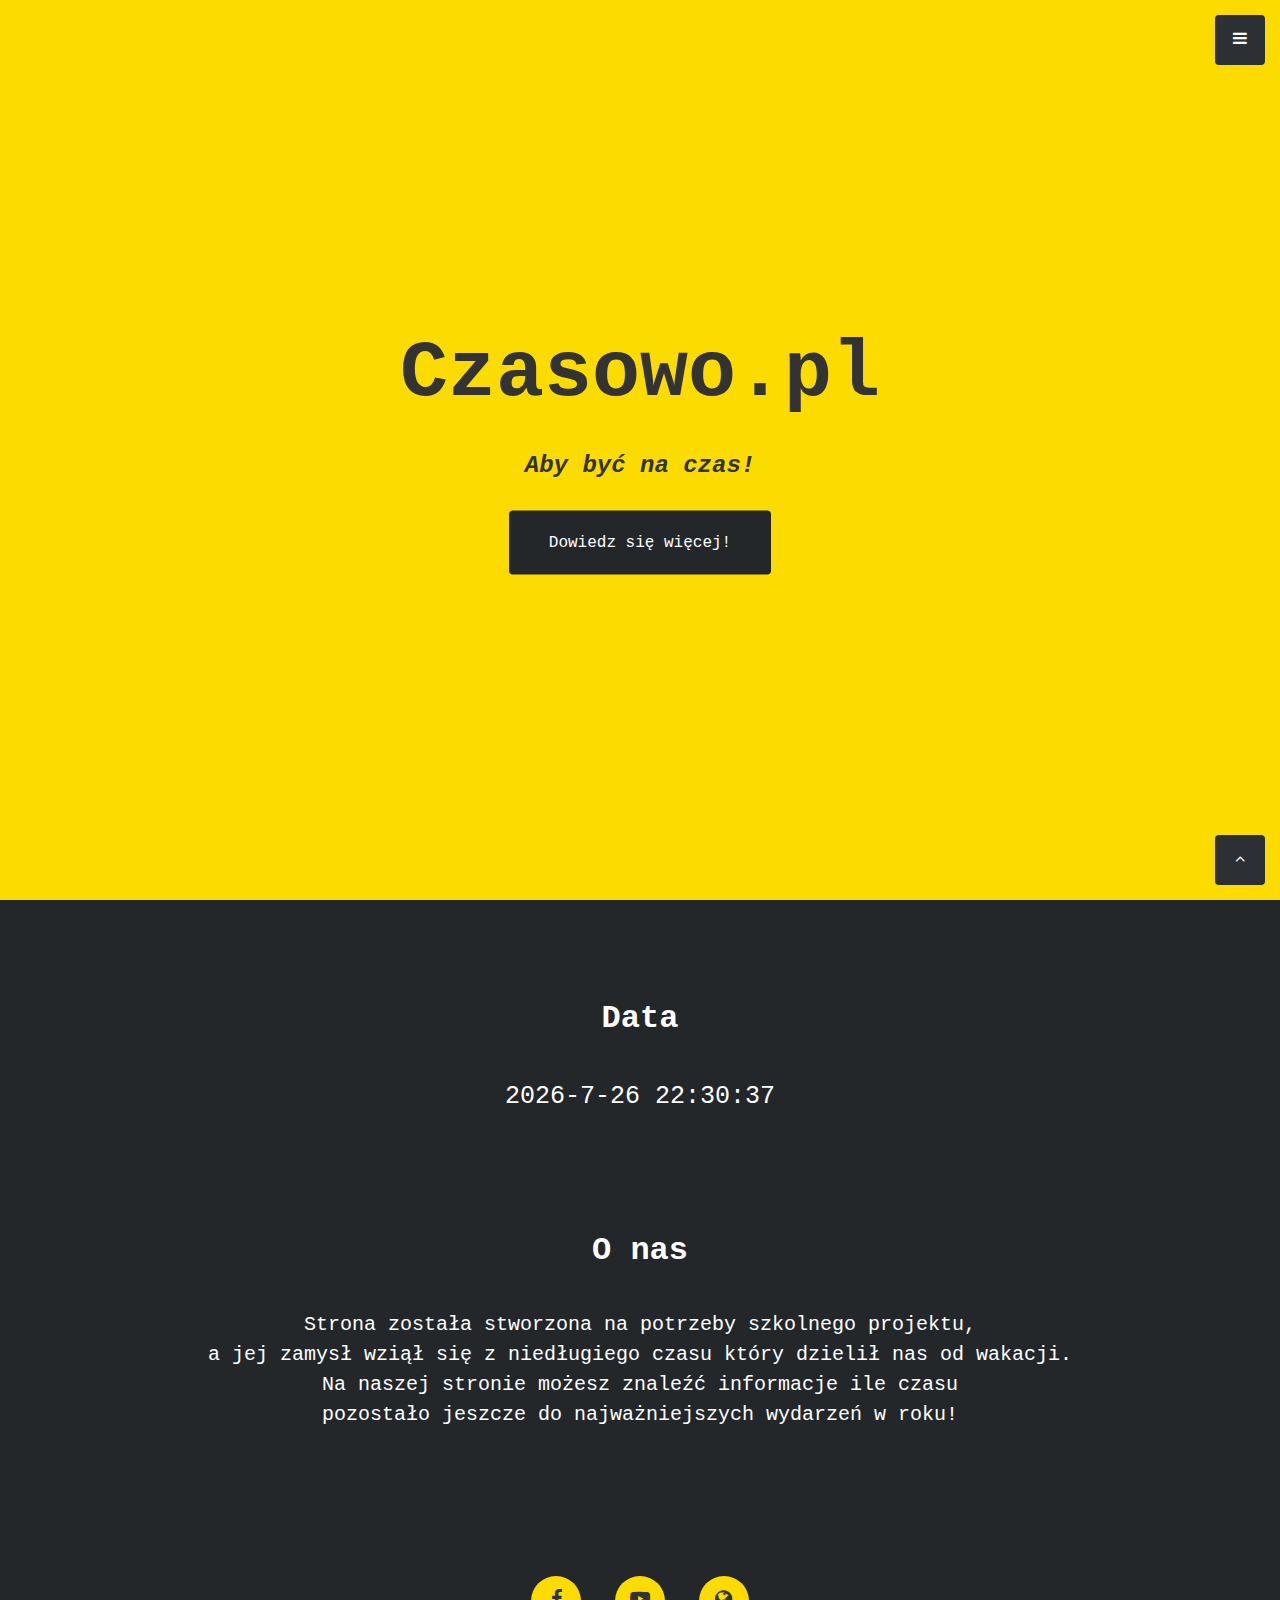
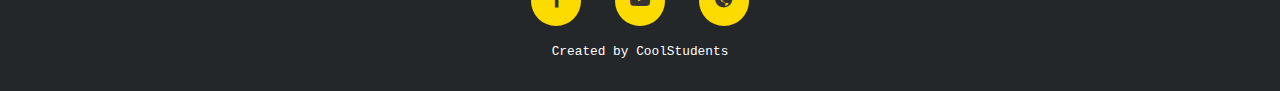
<file: index.html>
<!DOCTYPE html>
<html lang="pl">

<head>
  <meta charset="UTF-8">
  <meta name="viewport" content="width=device-width, initial-scale=1, shrink-to-fit=no">
  <meta name="description" content="Bo tutaj liczy się czas!">
  <meta name="author" content="Uczniowie">
  <link rel="icon" type="image/png" href="images/sand-clock.png" sizes="32x32" />
  <title>Czasowo.pl</title>
  <link href="https://maxcdn.bootstrapcdn.com/font-awesome/4.7.0/css/font-awesome.min.css" rel="stylesheet" type="text/css">
  <link href="css/style.css" rel="stylesheet" type="text/css">
  <script type="text/javascript" src="js/jquery-3.2.1.min.js"></script>
  <script type="text/javascript" src="js/all-plugins.js"></script>
  <script type="text/javascript" src="js/plugins-activate.js"></script>
</head>

<body id="page-top">
  <a class="up-toggle rounded" href="#page-top">
    <i class="fa fa-angle-up"></i>
  </a>
  <a class="menu-toggle rounded" href="#">
    <i class="fa fa-bars"></i>
  </a>
  <nav id="sidebar-wrapper">
    <ul class="sidebar-nav">
      <li class="sidebar-brand">
        <a href="#Header"></a>
      </li>
      <li class="sidebar-nav-item">
        <a href="#page-top">Strona Główna</a>
      </li>
	  <li class="sidebar-nav-item">
        <a href="#Clock">Zegar</a>
      </li>
      <li class="sidebar-nav-item">
        <a href="#About">O nas</a>
      </li>
      <li class="sidebar-nav-item">
        <a href="holidays.html">Wakacje</a>
      </li>
	  <li class="sidebar-nav-item">
        <a href="christmas.html">Boże Narodzenie</a>
      </li>
    </ul>
  </nav>
  <section id="Banner" class="content-section">
    <div class="container content-wrap text-center">
      <h1>Czasowo.pl</h1>
      <h3><em>Aby być na czas!</em></h3>
      <a class="btn btn-primary btn-xl smooth-scroll" href="#About">Dowiedz się więcej!</a>
    </div>
    <div class="overlay"></div>
  </section>
  <section id="Clock" class="clock-section">
    <div class="container text-center">
      <div class="row">
        <div class="col-lg-12">
          <div class="block-heading">
            <h2>Data</h2>
          </div>
          <p id="date" class="lead" style=" font-size: 25px;"></p>
        </div>
      </div>
    </div>
  </section>
  <section id="About" class="content-section">
    <div class="container text-center">
      <div class="row">
        <div class="col-lg-12">
          <div class="block-heading">
            <h2>O nas</h2>
          </div>
          <p class="lead">Strona została stworzona na potrzeby szkolnego projektu,<br> a jej zamysł wziął się z niedługiego czasu który dzielił nas od wakacji.<br> Na naszej stronie możesz znaleźć informacje ile czasu<br> pozostało jeszcze do najważniejszych wydarzeń w roku!</p>
        </div>
      </div>
    </div>
  </section>
  <footer class="footer text-center">
    <div class="container">
      <ul class="list-inline">
        <li class="list-inline-item">
          <a class="social-link rounded-circle text-white mr-3" href="https://www.facebook.com/ILOwPile/">
              <i2 class="fa fa-facebook" aria-hidden="true"></i2>
            </a>
        </li>
        <li class="list-inline-item">
          <a class="social-link rounded-circle text-white mr-3" href="https://www.youtube.com/channel/UCzZQObldLfQXpooEPLpXkWQ">
              <i2 class="fa fa-youtube-play" aria-hidden="true"></i2>
            </a>
        </li>
        <li class="list-inline-item">
          <a class="social-link rounded-circle text-white" href="https://lo.asta-net.com.pl">
              <i2 class="fa fa-globe" aria-hidden="true"></i2>
            </a>
        </li>
      </ul>
      <p class="text-muted small mb-0">Created by <a href="">CoolStudents</p>
    </div>
  </footer>
<script>
x = setInterval(function() {  
	var today = new Date();

	var date = today.getFullYear()+'-'+(today.getMonth()+1)+'-'+today.getDate();

	var time = today.getHours() + ":" + today.getMinutes() + ":" + today.getSeconds();

	var dateTime = date+' '+time;

		document.getElementById("date").innerHTML = dateTime;

      }, 0)
</script>
</body>
</html>
</file>
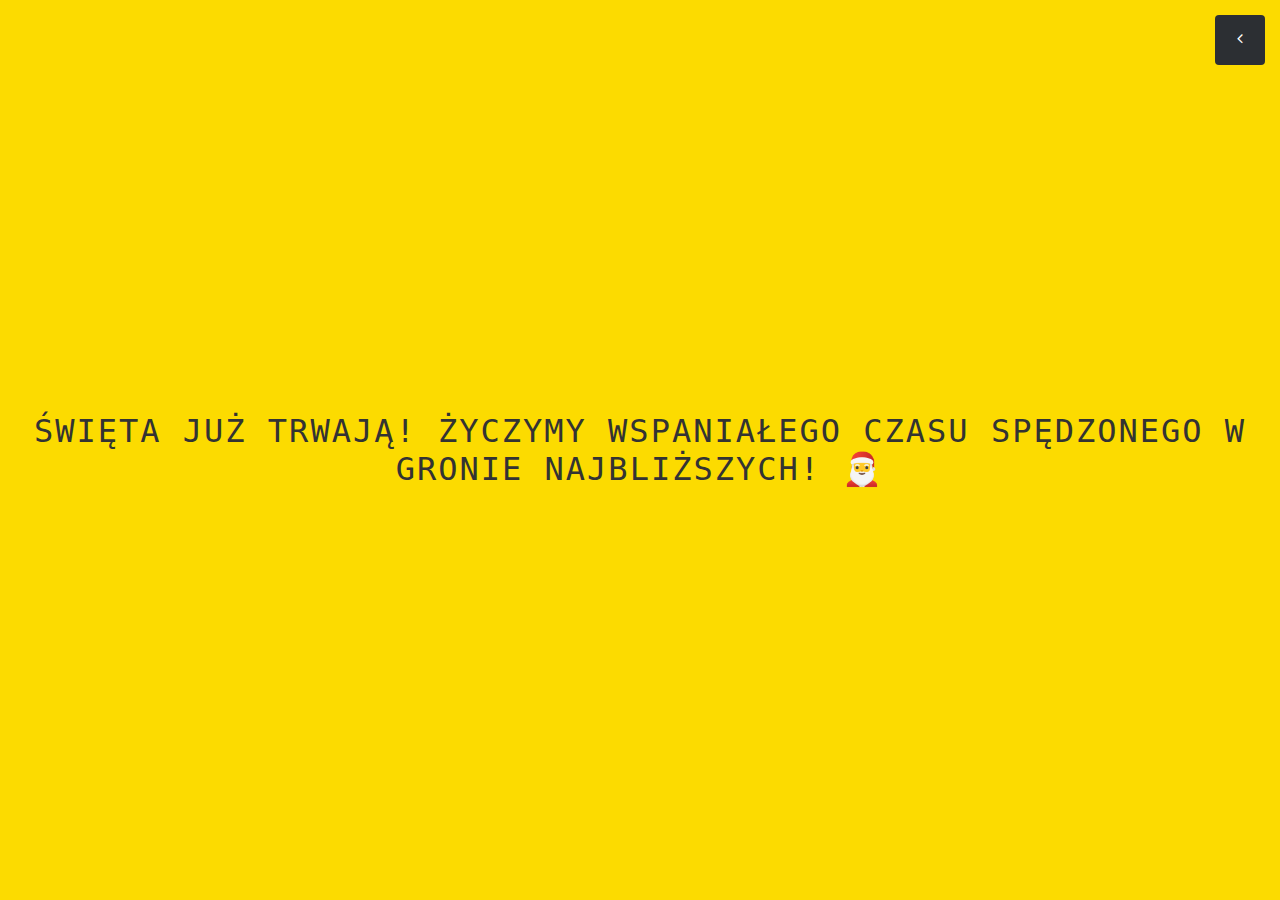
<file: christmas.html>
<!DOCTYPE>
<html>
<head>
	<meta charset="UTF-8">
	<meta name="author" content="Uczniowie">
	<link href="https://maxcdn.bootstrapcdn.com/font-awesome/4.7.0/css/font-awesome.min.css" rel="stylesheet" type="text/css">
	<link rel="stylesheet" href="css/style-clock.css">
    <link rel="icon" type="image/png" href="images/sand-clock.png" sizes="32x32" />
	<title>Czasowo.pl</title>
	<script  src="js/christmas.js"></script>
</head>
<body>
  <a class="up-toggle rounded" href="index.html">
    <i class="fa fa-angle-left"></i>
  </a>
	<div class="container">
	  <h1 id="headline">Początek Świąt:</h1>
	  <div id="countdown">
		<ul>
		  <li><span id="days"></span>Dni</li>
		  <li><span id="hours"></span>Godziny</li>
		  <li><span id="minutes"></span>Minuty</li>
		  <li><span id="seconds"></span>Sekundy</li>
		</ul>
	  </div>
	</div>
</body>
</html>
</file>
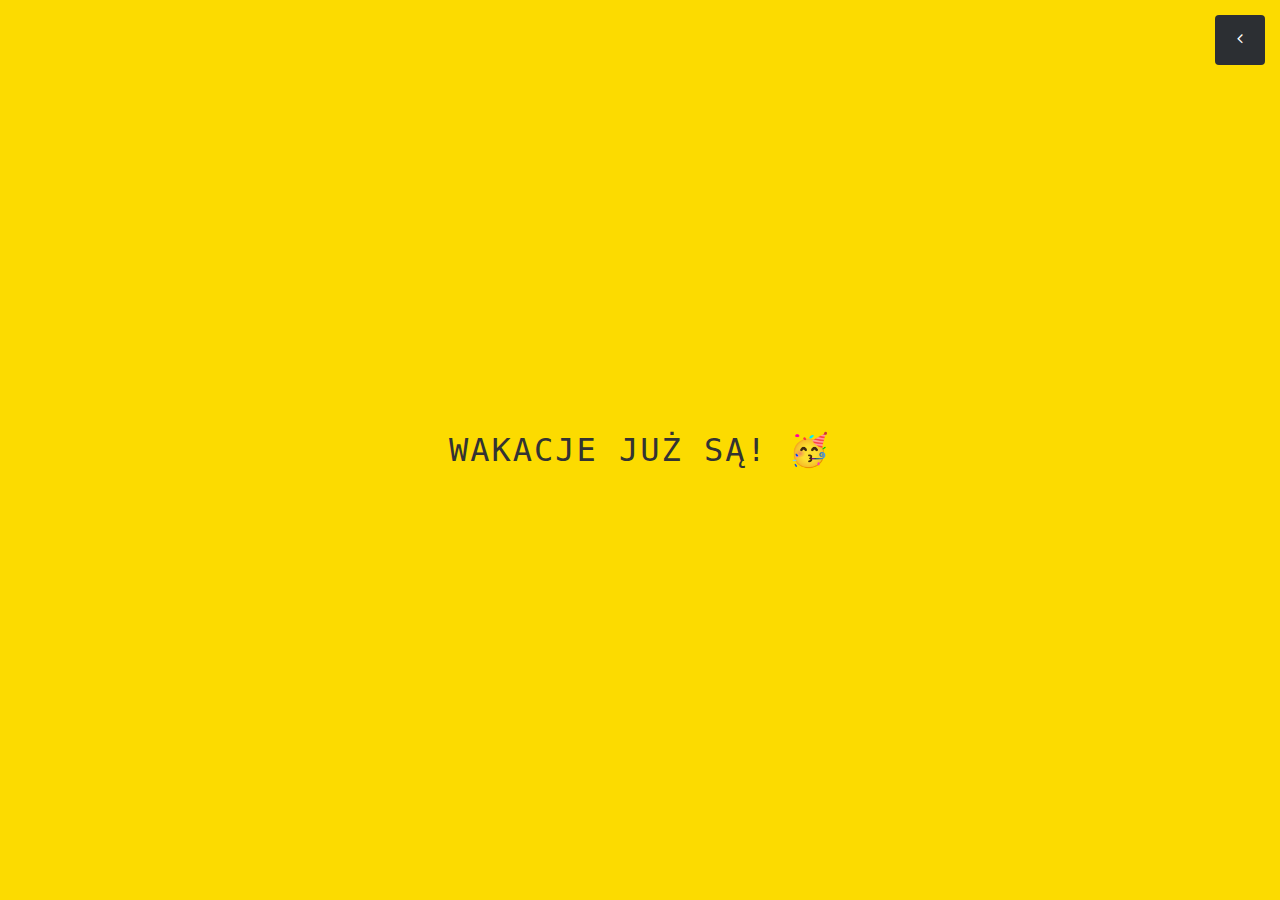
<file: holidays.html>
<!DOCTYPE>
<html>
<head>
	<meta charset="UTF-8">
	<meta name="author" content="Uczniowie">
	<link href="https://maxcdn.bootstrapcdn.com/font-awesome/4.7.0/css/font-awesome.min.css" rel="stylesheet" type="text/css">
	<link rel="stylesheet" href="css/style-clock.css">
    <link rel="icon" type="image/png" href="images/sand-clock.png" sizes="32x32" />
	<title>Czasowo.pl</title>
	<script  src="js/holidays.js"></script>
</head>
<body>
  <a class="up-toggle rounded" href="index.html">
    <i class="fa fa-angle-left"></i>
  </a>
	<div class="container">
	  <h1 id="headline">Koniec roku szkolnego:</h1>
	  <div id="countdown">
		<ul>
		  <li><span id="days"></span>Dni</li>
		  <li><span id="hours"></span>Godziny</li>
		  <li><span id="minutes"></span>Minuty</li>
		  <li><span id="seconds"></span>Sekundy</li>
		</ul>
	  </div>
	</div>
</body>
</html>
</file>
<file: css/style.css>
*/:root{--blue:#007bff;--indigo:#6610f2;--purple:#6f42c1;--pink:#e83e8c;--red:#dc3545;--orange:#fd7e14;--yellow:#ffc107;--green:#28a745;--teal:#20c997;--cyan:#17a2b8;--white:#fff;--gray:#6c757d;--gray-dark:#343a40;--primary:#007bff;--secondary:#6c757d;--success:#28a745;--info:#17a2b8;--warning:#ffc107;--danger:#dc3545;--light:#f8f9fa;--dark:#343a40;--breakpoint-xs:0;--breakpoint-sm:576px;--breakpoint-md:768px;--breakpoint-lg:992px;--breakpoint-xl:1200px;--font-family-sans-serif:-apple-system,BlinkMacSystemFont,"Segoe UI",Roboto,"Helvetica Neue",Arial,sans-serif,"Apple Color Emoji","Segoe UI Emoji","Segoe UI Symbol";--font-family-monospace:SFMono-Regular,Menlo,Monaco,Consolas,"Liberation Mono","Courier New",monospace}*,::after,::before{box-sizing:border-box}html{font-family:sans-serif;line-height:1.15;-webkit-text-size-adjust:100%;-ms-text-size-adjust:100%;-ms-overflow-style:scrollbar;-webkit-tap-highlight-color:transparent}@-ms-viewport{width:device-width}article,aside,dialog,figcaption,figure,footer,header,hgroup,main,nav,section{display:block}body{margin:0;font-family:-apple-system,BlinkMacSystemFont,"Segoe UI",Roboto,"Helvetica Neue",Arial,sans-serif,"Apple Color Emoji","Segoe UI Emoji","Segoe UI Symbol";font-size:1rem;font-weight:400;line-height:1.5;color:#212529;text-align:left;background-color:#fff}[tabindex="-1"]:focus{outline:0!important}hr{box-sizing:content-box;height:0;overflow:visible}h1,h2,h3,h4,h5,h6{margin-top:0;margin-bottom:.5rem}p{margin-top:0;margin-bottom:1rem}abbr[data-original-title],abbr[title]{text-decoration:underline;-webkit-text-decoration:underline dotted;text-decoration:underline dotted;cursor:help;border-bottom:0}address{margin-bottom:1rem;font-style:normal;line-height:inherit}dl,ol,ul{margin-top:0;margin-bottom:1rem}ol ol,ol ul,ul ol,ul ul{margin-bottom:0}dt{font-weight:700}dd{margin-bottom:.5rem;margin-left:0}blockquote{margin:0 0 1rem}dfn{font-style:italic}b,strong{font-weight:bolder}small{font-size:80%}sub,sup{position:relative;font-size:75%;line-height:0;vertical-align:baseline}sub{bottom:-.25em}sup{top:-.5em}a{color:#007bff;text-decoration:none;background-color:transparent;-webkit-text-decoration-skip:objects}a:hover{color:#0056b3;text-decoration:underline}a:not([href]):not([tabindex]){color:inherit;text-decoration:none}a:not([href]):not([tabindex]):focus,a:not([href]):not([tabindex]):hover{color:inherit;text-decoration:none}a:not([href]):not([tabindex]):focus{outline:0}code,kbd,pre,samp{font-family:monospace,monospace;font-size:1em}pre{margin-top:0;margin-bottom:1rem;overflow:auto;-ms-overflow-style:scrollbar}figure{margin:0 0 1rem}img{vertical-align:middle;border-style:none}svg:not(:root){overflow:hidden}table{border-collapse:collapse}caption{padding-top:.75rem;padding-bottom:.75rem;color:#6c757d;text-align:left;caption-side:bottom}th{text-align:inherit}label{display:inline-block;margin-bottom:.5rem}button{border-radius:0}button:focus{outline:1px dotted;outline:5px auto -webkit-focus-ring-color}button,input,optgroup,select,textarea{margin:0;font-family:inherit;font-size:inherit;line-height:inherit}button,input{overflow:visible}button,select{text-transform:none}[type=reset],[type=submit],button,html [type=button]{-webkit-appearance:button}[type=button]::-moz-focus-inner,[type=reset]::-moz-focus-inner,[type=submit]::-moz-focus-inner,button::-moz-focus-inner{padding:0;border-style:none}input[type=checkbox],input[type=radio]{box-sizing:border-box;padding:0}input[type=date],input[type=datetime-local],input[type=month],input[type=time]{-webkit-appearance:listbox}textarea{overflow:auto;resize:vertical}fieldset{min-width:0;padding:0;margin:0;border:0}legend{display:block;width:100%;max-width:100%;padding:0;margin-bottom:.5rem;font-size:1.5rem;line-height:inherit;color:inherit;white-space:normal}progress{vertical-align:baseline}[type=number]::-webkit-inner-spin-button,[type=number]::-webkit-outer-spin-button{height:auto}[type=search]{outline-offset:-2px;-webkit-appearance:none}[type=search]::-webkit-search-cancel-button,[type=search]::-webkit-search-decoration{-webkit-appearance:none}::-webkit-file-upload-button{font:inherit;-webkit-appearance:button}output{display:inline-block}summary{display:list-item;cursor:pointer}template{display:none}[hidden]{display:none!important}.h1,.h2,.h3,.h4,.h5,.h6,h1,h2,h3,h4,h5,h6{margin-bottom:.5rem;font-family:inherit;font-weight:500;line-height:1.2;color:inherit}.h1,h1{font-size:2.5rem}.h2,h2{font-size:2rem}.h3,h3{font-size:1.75rem}.h4,h4{font-size:1.5rem}.h5,h5{font-size:1.25rem}.h6,h6{font-size:1rem}.lead{font-size:1.25rem;font-weight:300}.display-1{font-size:6rem;font-weight:300;line-height:1.2}.display-2{font-size:5.5rem;font-weight:300;line-height:1.2}.display-3{font-size:4.5rem;font-weight:300;line-height:1.2}.display-4{font-size:3.5rem;font-weight:300;line-height:1.2}hr{margin-top:1rem;margin-bottom:1rem;border:0;border-top:1px solid rgba(0,0,0,.1)}.small,small{font-size:80%;font-weight:400}.mark,mark{padding:.2em;background-color:#fcf8e3}.list-unstyled{padding-left:0;list-style:none}.list-inline{padding-left:0;list-style:none}.list-inline-item{display:inline-block}.list-inline-item:not(:last-child){margin-right:.5rem}.initialism{font-size:90%;text-transform:uppercase}.blockquote{margin-bottom:1rem;font-size:1.25rem}.blockquote-footer{display:block;font-size:80%;color:#6c757d}.blockquote-footer::before{content:"\2014 \00A0"}.img-fluid{max-width:100%;height:auto}.img-thumbnail{padding:.25rem;background-color:#fff;border:1px solid #dee2e6;border-radius:.25rem;max-width:100%;height:auto}.figure{display:inline-block}.figure-img{margin-bottom:.5rem;line-height:1}.figure-caption{font-size:90%;color:#6c757d}code,kbd,pre,samp{font-family:SFMono-Regular,Menlo,Monaco,Consolas,"Liberation Mono","Courier New",monospace}code{font-size:87.5%;color:#e83e8c;word-break:break-word}a>code{color:inherit}kbd{padding:.2rem .4rem;font-size:87.5%;color:#fff;background-color:#212529;border-radius:.2rem}kbd kbd{padding:0;font-size:100%;font-weight:700}pre{display:block;font-size:87.5%;color:#212529}pre code{font-size:inherit;color:inherit;word-break:normal}.pre-scrollable{max-height:340px;overflow-y:scroll}.container{width:100%;padding-right:15px;padding-left:15px;margin-right:auto;margin-left:auto}@media (min-width:576px){.container{max-width:540px}}@media (min-width:768px){.container{max-width:720px}}@media (min-width:992px){.container{max-width:960px}}@media (min-width:1200px){.container{max-width:1140px}}.container-fluid{width:100%;padding-right:15px;padding-left:15px;margin-right:auto;margin-left:auto}.row{display:-ms-flexbox;display:flex;-ms-flex-wrap:wrap;flex-wrap:wrap;margin-right:-15px;margin-left:-15px}.no-gutters{margin-right:0;margin-left:0}.no-gutters>.col,.no-gutters>[class*=col-]{padding-right:0;padding-left:0}.col,.col-1,.col-10,.col-11,.col-12,.col-2,.col-3,.col-4,.col-5,.col-6,.col-7,.col-8,.col-9,.col-auto,.col-lg,.col-lg-1,.col-lg-10,.col-lg-11,.col-lg-12,.col-lg-2,.col-lg-3,.col-lg-4,.col-lg-5,.col-lg-6,.col-lg-7,.col-lg-8,.col-lg-9,.col-lg-auto,.col-md,.col-md-1,.col-md-10,.col-md-11,.col-md-12,.col-md-2,.col-md-3,.col-md-4,.col-md-5,.col-md-6,.col-md-7,.col-md-8,.col-md-9,.col-md-auto,.col-sm,.col-sm-1,.col-sm-10,.col-sm-11,.col-sm-12,.col-sm-2,.col-sm-3,.col-sm-4,.col-sm-5,.col-sm-6,.col-sm-7,.col-sm-8,.col-sm-9,.col-sm-auto,.col-xl,.col-xl-1,.col-xl-10,.col-xl-11,.col-xl-12,.col-xl-2,.col-xl-3,.col-xl-4,.col-xl-5,.col-xl-6,.col-xl-7,.col-xl-8,.col-xl-9,.col-xl-auto{position:relative;width:100%;min-height:1px;padding-right:15px;padding-left:15px}.col{-ms-flex-preferred-size:0;flex-basis:0;-ms-flex-positive:1;flex-grow:1;max-width:100%}.col-auto{-ms-flex:0 0 auto;flex:0 0 auto;width:auto;max-width:none}.col-1{-ms-flex:0 0 8.333333%;flex:0 0 8.333333%;max-width:8.333333%}.col-2{-ms-flex:0 0 16.666667%;flex:0 0 16.666667%;max-width:16.666667%}.col-3{-ms-flex:0 0 25%;flex:0 0 25%;max-width:25%}.col-4{-ms-flex:0 0 33.333333%;flex:0 0 33.333333%;max-width:33.333333%}.col-5{-ms-flex:0 0 41.666667%;flex:0 0 41.666667%;max-width:41.666667%}.col-6{-ms-flex:0 0 50%;flex:0 0 50%;max-width:50%}.col-7{-ms-flex:0 0 58.333333%;flex:0 0 58.333333%;max-width:58.333333%}.col-8{-ms-flex:0 0 66.666667%;flex:0 0 66.666667%;max-width:66.666667%}.col-9{-ms-flex:0 0 75%;flex:0 0 75%;max-width:75%}.col-10{-ms-flex:0 0 83.333333%;flex:0 0 83.333333%;max-width:83.333333%}.col-11{-ms-flex:0 0 91.666667%;flex:0 0 91.666667%;max-width:91.666667%}.col-12{-ms-flex:0 0 100%;flex:0 0 100%;max-width:100%}.order-first{-ms-flex-order:-1;order:-1}.order-last{-ms-flex-order:13;order:13}.order-0{-ms-flex-order:0;order:0}.order-1{-ms-flex-order:1;order:1}.order-2{-ms-flex-order:2;order:2}.order-3{-ms-flex-order:3;order:3}.order-4{-ms-flex-order:4;order:4}.order-5{-ms-flex-order:5;order:5}.order-6{-ms-flex-order:6;order:6}.order-7{-ms-flex-order:7;order:7}.order-8{-ms-flex-order:8;order:8}.order-9{-ms-flex-order:9;order:9}.order-10{-ms-flex-order:10;order:10}.order-11{-ms-flex-order:11;order:11}.order-12{-ms-flex-order:12;order:12}.offset-1{margin-left:8.333333%}.offset-2{margin-left:16.666667%}.offset-3{margin-left:25%}.offset-4{margin-left:33.333333%}.offset-5{margin-left:41.666667%}.offset-6{margin-left:50%}.offset-7{margin-left:58.333333%}.offset-8{margin-left:66.666667%}.offset-9{margin-left:75%}.offset-10{margin-left:83.333333%}.offset-11{margin-left:91.666667%}@media (min-width:576px){.col-sm{-ms-flex-preferred-size:0;flex-basis:0;-ms-flex-positive:1;flex-grow:1;max-width:100%}.col-sm-auto{-ms-flex:0 0 auto;flex:0 0 auto;width:auto;max-width:none}.col-sm-1{-ms-flex:0 0 8.333333%;flex:0 0 8.333333%;max-width:8.333333%}.col-sm-2{-ms-flex:0 0 16.666667%;flex:0 0 16.666667%;max-width:16.666667%}.col-sm-3{-ms-flex:0 0 25%;flex:0 0 25%;max-width:25%}.col-sm-4{-ms-flex:0 0 33.333333%;flex:0 0 33.333333%;max-width:33.333333%}.col-sm-5{-ms-flex:0 0 41.666667%;flex:0 0 41.666667%;max-width:41.666667%}.col-sm-6{-ms-flex:0 0 50%;flex:0 0 50%;max-width:50%}.col-sm-7{-ms-flex:0 0 58.333333%;flex:0 0 58.333333%;max-width:58.333333%}.col-sm-8{-ms-flex:0 0 66.666667%;flex:0 0 66.666667%;max-width:66.666667%}.col-sm-9{-ms-flex:0 0 75%;flex:0 0 75%;max-width:75%}.col-sm-10{-ms-flex:0 0 83.333333%;flex:0 0 83.333333%;max-width:83.333333%}.col-sm-11{-ms-flex:0 0 91.666667%;flex:0 0 91.666667%;max-width:91.666667%}.col-sm-12{-ms-flex:0 0 100%;flex:0 0 100%;max-width:100%}.order-sm-first{-ms-flex-order:-1;order:-1}.order-sm-last{-ms-flex-order:13;order:13}.order-sm-0{-ms-flex-order:0;order:0}.order-sm-1{-ms-flex-order:1;order:1}.order-sm-2{-ms-flex-order:2;order:2}.order-sm-3{-ms-flex-order:3;order:3}.order-sm-4{-ms-flex-order:4;order:4}.order-sm-5{-ms-flex-order:5;order:5}.order-sm-6{-ms-flex-order:6;order:6}.order-sm-7{-ms-flex-order:7;order:7}.order-sm-8{-ms-flex-order:8;order:8}.order-sm-9{-ms-flex-order:9;order:9}.order-sm-10{-ms-flex-order:10;order:10}.order-sm-11{-ms-flex-order:11;order:11}.order-sm-12{-ms-flex-order:12;order:12}.offset-sm-0{margin-left:0}.offset-sm-1{margin-left:8.333333%}.offset-sm-2{margin-left:16.666667%}.offset-sm-3{margin-left:25%}.offset-sm-4{margin-left:33.333333%}.offset-sm-5{margin-left:41.666667%}.offset-sm-6{margin-left:50%}.offset-sm-7{margin-left:58.333333%}.offset-sm-8{margin-left:66.666667%}.offset-sm-9{margin-left:75%}.offset-sm-10{margin-left:83.333333%}.offset-sm-11{margin-left:91.666667%}}@media (min-width:768px){.col-md{-ms-flex-preferred-size:0;flex-basis:0;-ms-flex-positive:1;flex-grow:1;max-width:100%}.col-md-auto{-ms-flex:0 0 auto;flex:0 0 auto;width:auto;max-width:none}.col-md-1{-ms-flex:0 0 8.333333%;flex:0 0 8.333333%;max-width:8.333333%}.col-md-2{-ms-flex:0 0 16.666667%;flex:0 0 16.666667%;max-width:16.666667%}.col-md-3{-ms-flex:0 0 25%;flex:0 0 25%;max-width:25%}.col-md-4{-ms-flex:0 0 33.333333%;flex:0 0 33.333333%;max-width:33.333333%}.col-md-5{-ms-flex:0 0 41.666667%;flex:0 0 41.666667%;max-width:41.666667%}.col-md-6{-ms-flex:0 0 50%;flex:0 0 50%;max-width:50%}.col-md-7{-ms-flex:0 0 58.333333%;flex:0 0 58.333333%;max-width:58.333333%}.col-md-8{-ms-flex:0 0 66.666667%;flex:0 0 66.666667%;max-width:66.666667%}.col-md-9{-ms-flex:0 0 75%;flex:0 0 75%;max-width:75%}.col-md-10{-ms-flex:0 0 83.333333%;flex:0 0 83.333333%;max-width:83.333333%}.col-md-11{-ms-flex:0 0 91.666667%;flex:0 0 91.666667%;max-width:91.666667%}.col-md-12{-ms-flex:0 0 100%;flex:0 0 100%;max-width:100%}.order-md-first{-ms-flex-order:-1;order:-1}.order-md-last{-ms-flex-order:13;order:13}.order-md-0{-ms-flex-order:0;order:0}.order-md-1{-ms-flex-order:1;order:1}.order-md-2{-ms-flex-order:2;order:2}.order-md-3{-ms-flex-order:3;order:3}.order-md-4{-ms-flex-order:4;order:4}.order-md-5{-ms-flex-order:5;order:5}.order-md-6{-ms-flex-order:6;order:6}.order-md-7{-ms-flex-order:7;order:7}.order-md-8{-ms-flex-order:8;order:8}.order-md-9{-ms-flex-order:9;order:9}.order-md-10{-ms-flex-order:10;order:10}.order-md-11{-ms-flex-order:11;order:11}.order-md-12{-ms-flex-order:12;order:12}.offset-md-0{margin-left:0}.offset-md-1{margin-left:8.333333%}.offset-md-2{margin-left:16.666667%}.offset-md-3{margin-left:25%}.offset-md-4{margin-left:33.333333%}.offset-md-5{margin-left:41.666667%}.offset-md-6{margin-left:50%}.offset-md-7{margin-left:58.333333%}.offset-md-8{margin-left:66.666667%}.offset-md-9{margin-left:75%}.offset-md-10{margin-left:83.333333%}.offset-md-11{margin-left:91.666667%}}@media (min-width:992px){.col-lg{-ms-flex-preferred-size:0;flex-basis:0;-ms-flex-positive:1;flex-grow:1;max-width:100%}.col-lg-auto{-ms-flex:0 0 auto;flex:0 0 auto;width:auto;max-width:none}.col-lg-1{-ms-flex:0 0 8.333333%;flex:0 0 8.333333%;max-width:8.333333%}.col-lg-2{-ms-flex:0 0 16.666667%;flex:0 0 16.666667%;max-width:16.666667%}.col-lg-3{-ms-flex:0 0 25%;flex:0 0 25%;max-width:25%}.col-lg-4{-ms-flex:0 0 33.333333%;flex:0 0 33.333333%;max-width:33.333333%}.col-lg-5{-ms-flex:0 0 41.666667%;flex:0 0 41.666667%;max-width:41.666667%}.col-lg-6{-ms-flex:0 0 50%;flex:0 0 50%;max-width:50%}.col-lg-7{-ms-flex:0 0 58.333333%;flex:0 0 58.333333%;max-width:58.333333%}.col-lg-8{-ms-flex:0 0 66.666667%;flex:0 0 66.666667%;max-width:66.666667%}.col-lg-9{-ms-flex:0 0 75%;flex:0 0 75%;max-width:75%}.col-lg-10{-ms-flex:0 0 83.333333%;flex:0 0 83.333333%;max-width:83.333333%}.col-lg-11{-ms-flex:0 0 91.666667%;flex:0 0 91.666667%;max-width:91.666667%}.col-lg-12{-ms-flex:0 0 100%;flex:0 0 100%;max-width:100%}.order-lg-first{-ms-flex-order:-1;order:-1}.order-lg-last{-ms-flex-order:13;order:13}.order-lg-0{-ms-flex-order:0;order:0}.order-lg-1{-ms-flex-order:1;order:1}.order-lg-2{-ms-flex-order:2;order:2}.order-lg-3{-ms-flex-order:3;order:3}.order-lg-4{-ms-flex-order:4;order:4}.order-lg-5{-ms-flex-order:5;order:5}.order-lg-6{-ms-flex-order:6;order:6}.order-lg-7{-ms-flex-order:7;order:7}.order-lg-8{-ms-flex-order:8;order:8}.order-lg-9{-ms-flex-order:9;order:9}.order-lg-10{-ms-flex-order:10;order:10}.order-lg-11{-ms-flex-order:11;order:11}.order-lg-12{-ms-flex-order:12;order:12}.offset-lg-0{margin-left:0}.offset-lg-1{margin-left:8.333333%}.offset-lg-2{margin-left:16.666667%}.offset-lg-3{margin-left:25%}.offset-lg-4{margin-left:33.333333%}.offset-lg-5{margin-left:41.666667%}.offset-lg-6{margin-left:50%}.offset-lg-7{margin-left:58.333333%}.offset-lg-8{margin-left:66.666667%}.offset-lg-9{margin-left:75%}.offset-lg-10{margin-left:83.333333%}.offset-lg-11{margin-left:91.666667%}}@media (min-width:1200px){.col-xl{-ms-flex-preferred-size:0;flex-basis:0;-ms-flex-positive:1;flex-grow:1;max-width:100%}.col-xl-auto{-ms-flex:0 0 auto;flex:0 0 auto;width:auto;max-width:none}.col-xl-1{-ms-flex:0 0 8.333333%;flex:0 0 8.333333%;max-width:8.333333%}.col-xl-2{-ms-flex:0 0 16.666667%;flex:0 0 16.666667%;max-width:16.666667%}.col-xl-3{-ms-flex:0 0 25%;flex:0 0 25%;max-width:25%}.col-xl-4{-ms-flex:0 0 33.333333%;flex:0 0 33.333333%;max-width:33.333333%}.col-xl-5{-ms-flex:0 0 41.666667%;flex:0 0 41.666667%;max-width:41.666667%}.col-xl-6{-ms-flex:0 0 50%;flex:0 0 50%;max-width:50%}.col-xl-7{-ms-flex:0 0 58.333333%;flex:0 0 58.333333%;max-width:58.333333%}.col-xl-8{-ms-flex:0 0 66.666667%;flex:0 0 66.666667%;max-width:66.666667%}.col-xl-9{-ms-flex:0 0 75%;flex:0 0 75%;max-width:75%}.col-xl-10{-ms-flex:0 0 83.333333%;flex:0 0 83.333333%;max-width:83.333333%}.col-xl-11{-ms-flex:0 0 91.666667%;flex:0 0 91.666667%;max-width:91.666667%}.col-xl-12{-ms-flex:0 0 100%;flex:0 0 100%;max-width:100%}.order-xl-first{-ms-flex-order:-1;order:-1}.order-xl-last{-ms-flex-order:13;order:13}.order-xl-0{-ms-flex-order:0;order:0}.order-xl-1{-ms-flex-order:1;order:1}.order-xl-2{-ms-flex-order:2;order:2}.order-xl-3{-ms-flex-order:3;order:3}.order-xl-4{-ms-flex-order:4;order:4}.order-xl-5{-ms-flex-order:5;order:5}.order-xl-6{-ms-flex-order:6;order:6}.order-xl-7{-ms-flex-order:7;order:7}.order-xl-8{-ms-flex-order:8;order:8}.order-xl-9{-ms-flex-order:9;order:9}.order-xl-10{-ms-flex-order:10;order:10}.order-xl-11{-ms-flex-order:11;order:11}.order-xl-12{-ms-flex-order:12;order:12}.offset-xl-0{margin-left:0}.offset-xl-1{margin-left:8.333333%}.offset-xl-2{margin-left:16.666667%}.offset-xl-3{margin-left:25%}.offset-xl-4{margin-left:33.333333%}.offset-xl-5{margin-left:41.666667%}.offset-xl-6{margin-left:50%}.offset-xl-7{margin-left:58.333333%}.offset-xl-8{margin-left:66.666667%}.offset-xl-9{margin-left:75%}.offset-xl-10{margin-left:83.333333%}.offset-xl-11{margin-left:91.666667%}}.table{width:100%;max-width:100%;margin-bottom:1rem;background-color:transparent}.table td,.table th{padding:.75rem;vertical-align:top;border-top:1px solid #dee2e6}.table thead th{vertical-align:bottom;border-bottom:2px solid #dee2e6}.table tbody+tbody{border-top:2px solid #dee2e6}.table .table{background-color:#fff}.table-sm td,.table-sm th{padding:.3rem}.table-bordered{border:1px solid #dee2e6}.table-bordered td,.table-bordered th{border:1px solid #dee2e6}.table-bordered thead td,.table-bordered thead th{border-bottom-width:2px}.table-borderless tbody+tbody,.table-borderless td,.table-borderless th,.table-borderless thead th{border:0}.table-striped tbody tr:nth-of-type(odd){background-color:rgba(0,0,0,.05)}.table-hover tbody tr:hover{background-color:rgba(0,0,0,.075)}.table-primary,.table-primary>td,.table-primary>th{background-color:#b8daff}.table-hover .table-primary:hover{background-color:#9fcdff}.table-hover .table-primary:hover>td,.table-hover .table-primary:hover>th{background-color:#9fcdff}.table-secondary,.table-secondary>td,.table-secondary>th{background-color:#d6d8db}.table-hover .table-secondary:hover{background-color:#c8cbcf}.table-hover .table-secondary:hover>td,.table-hover .table-secondary:hover>th{background-color:#c8cbcf}.table-success,.table-success>td,.table-success>th{background-color:#c3e6cb}.table-hover .table-success:hover{background-color:#b1dfbb}.table-hover .table-success:hover>td,.table-hover .table-success:hover>th{background-color:#b1dfbb}.table-info,.table-info>td,.table-info>th{background-color:#bee5eb}.table-hover .table-info:hover{background-color:#abdde5}.table-hover .table-info:hover>td,.table-hover .table-info:hover>th{background-color:#abdde5}.table-warning,.table-warning>td,.table-warning>th{background-color:#ffeeba}.table-hover .table-warning:hover{background-color:#ffe8a1}.table-hover .table-warning:hover>td,.table-hover .table-warning:hover>th{background-color:#ffe8a1}.table-danger,.table-danger>td,.table-danger>th{background-color:#f5c6cb}.table-hover .table-danger:hover{background-color:#f1b0b7}.table-hover .table-danger:hover>td,.table-hover .table-danger:hover>th{background-color:#f1b0b7}.table-light,.table-light>td,.table-light>th{background-color:#fdfdfe}.table-hover .table-light:hover{background-color:#ececf6}.table-hover .table-light:hover>td,.table-hover .table-light:hover>th{background-color:#ececf6}.table-dark,.table-dark>td,.table-dark>th{background-color:#c6c8ca}.table-hover .table-dark:hover{background-color:#b9bbbe}.table-hover .table-dark:hover>td,.table-hover .table-dark:hover>th{background-color:#b9bbbe}.table-active,.table-active>td,.table-active>th{background-color:rgba(0,0,0,.075)}.table-hover .table-active:hover{background-color:rgba(0,0,0,.075)}.table-hover .table-active:hover>td,.table-hover .table-active:hover>th{background-color:rgba(0,0,0,.075)}.table .thead-dark th{color:#fff;background-color:#212529;border-color:#32383e}.table .thead-light th{color:#495057;background-color:#e9ecef;border-color:#dee2e6}.table-dark{color:#fff;background-color:#212529}.table-dark td,.table-dark th,.table-dark thead th{border-color:#32383e}.table-dark.table-bordered{border:0}.table-dark.table-striped tbody tr:nth-of-type(odd){background-color:rgba(255,255,255,.05)}.table-dark.table-hover tbody tr:hover{background-color:rgba(255,255,255,.075)}@media (max-width:575.98px){.table-responsive-sm{display:block;width:100%;overflow-x:auto;-webkit-overflow-scrolling:touch;-ms-overflow-style:-ms-autohiding-scrollbar}.table-responsive-sm>.table-bordered{border:0}}@media (max-width:767.98px){.table-responsive-md{display:block;width:100%;overflow-x:auto;-webkit-overflow-scrolling:touch;-ms-overflow-style:-ms-autohiding-scrollbar}.table-responsive-md>.table-bordered{border:0}}@media (max-width:991.98px){.table-responsive-lg{display:block;width:100%;overflow-x:auto;-webkit-overflow-scrolling:touch;-ms-overflow-style:-ms-autohiding-scrollbar}.table-responsive-lg>.table-bordered{border:0}}@media (max-width:1199.98px){.table-responsive-xl{display:block;width:100%;overflow-x:auto;-webkit-overflow-scrolling:touch;-ms-overflow-style:-ms-autohiding-scrollbar}.table-responsive-xl>.table-bordered{border:0}}.table-responsive{display:block;width:100%;overflow-x:auto;-webkit-overflow-scrolling:touch;-ms-overflow-style:-ms-autohiding-scrollbar}.table-responsive>.table-bordered{border:0}.form-control{display:block;width:100%;padding:.375rem .75rem;font-size:1rem;line-height:1.5;color:#495057;background-color:#fff;background-clip:padding-box;border:1px solid #ced4da;border-radius:.25rem;transition:border-color .15s ease-in-out,box-shadow .15s ease-in-out}@media screen and (prefers-reduced-motion:reduce){.form-control{transition:none}}.form-control::-ms-expand{background-color:transparent;border:0}.form-control:focus{color:#495057;background-color:#fff;border-color:#80bdff;outline:0;box-shadow:0 0 0 .2rem rgba(0,123,255,.25)}.form-control::-webkit-input-placeholder{color:#6c757d;opacity:1}.form-control::-moz-placeholder{color:#6c757d;opacity:1}.form-control:-ms-input-placeholder{color:#6c757d;opacity:1}.form-control::-ms-input-placeholder{color:#6c757d;opacity:1}.form-control::placeholder{color:#6c757d;opacity:1}.form-control:disabled,.form-control[readonly]{background-color:#e9ecef;opacity:1}select.form-control:not([size]):not([multiple]){height:calc(2.25rem + 2px)}select.form-control:focus::-ms-value{color:#495057;background-color:#fff}.form-control-file,.form-control-range{display:block;width:100%}.col-form-label{padding-top:calc(.375rem + 1px);padding-bottom:calc(.375rem + 1px);margin-bottom:0;font-size:inherit;line-height:1.5}.col-form-label-lg{padding-top:calc(.5rem + 1px);padding-bottom:calc(.5rem + 1px);font-size:1.25rem;line-height:1.5}.col-form-label-sm{padding-top:calc(.25rem + 1px);padding-bottom:calc(.25rem + 1px);font-size:.875rem;line-height:1.5}.form-control-plaintext{display:block;width:100%;padding-top:.375rem;padding-bottom:.375rem;margin-bottom:0;line-height:1.5;color:#212529;background-color:transparent;border:solid transparent;border-width:1px 0}.form-control-plaintext.form-control-lg,.form-control-plaintext.form-control-sm,.input-group-lg>.form-control-plaintext.form-control,.input-group-lg>.input-group-append>.form-control-plaintext.btn,.input-group-lg>.input-group-append>.form-control-plaintext.input-group-text,.input-group-lg>.input-group-prepend>.form-control-plaintext.btn,.input-group-lg>.input-group-prepend>.form-control-plaintext.input-group-text,.input-group-sm>.form-control-plaintext.form-control,.input-group-sm>.input-group-append>.form-control-plaintext.btn,.input-group-sm>.input-group-append>.form-control-plaintext.input-group-text,.input-group-sm>.input-group-prepend>.form-control-plaintext.btn,.input-group-sm>.input-group-prepend>.form-control-plaintext.input-group-text{padding-right:0;padding-left:0}.form-control-sm,.input-group-sm>.form-control,.input-group-sm>.input-group-append>.btn,.input-group-sm>.input-group-append>.input-group-text,.input-group-sm>.input-group-prepend>.btn,.input-group-sm>.input-group-prepend>.input-group-text{padding:.25rem .5rem;font-size:.875rem;line-height:1.5;border-radius:.2rem}.input-group-sm>.input-group-append>select.btn:not([size]):not([multiple]),.input-group-sm>.input-group-append>select.input-group-text:not([size]):not([multiple]),.input-group-sm>.input-group-prepend>select.btn:not([size]):not([multiple]),.input-group-sm>.input-group-prepend>select.input-group-text:not([size]):not([multiple]),.input-group-sm>select.form-control:not([size]):not([multiple]),select.form-control-sm:not([size]):not([multiple]){height:calc(1.8125rem + 2px)}.form-control-lg,.input-group-lg>.form-control,.input-group-lg>.input-group-append>.btn,.input-group-lg>.input-group-append>.input-group-text,.input-group-lg>.input-group-prepend>.btn,.input-group-lg>.input-group-prepend>.input-group-text{padding:.5rem 1rem;font-size:1.25rem;line-height:1.5;border-radius:.3rem}.input-group-lg>.input-group-append>select.btn:not([size]):not([multiple]),.input-group-lg>.input-group-append>select.input-group-text:not([size]):not([multiple]),.input-group-lg>.input-group-prepend>select.btn:not([size]):not([multiple]),.input-group-lg>.input-group-prepend>select.input-group-text:not([size]):not([multiple]),.input-group-lg>select.form-control:not([size]):not([multiple]),select.form-control-lg:not([size]):not([multiple]){height:calc(2.875rem + 2px)}.form-group{margin-bottom:1rem}.form-text{display:block;margin-top:.25rem}.form-row{display:-ms-flexbox;display:flex;-ms-flex-wrap:wrap;flex-wrap:wrap;margin-right:-5px;margin-left:-5px}.form-row>.col,.form-row>[class*=col-]{padding-right:5px;padding-left:5px}.form-check{position:relative;display:block;padding-left:1.25rem}.form-check-input{position:absolute;margin-top:.3rem;margin-left:-1.25rem}.form-check-input:disabled~.form-check-label{color:#6c757d}.form-check-label{margin-bottom:0}.form-check-inline{display:-ms-inline-flexbox;display:inline-flex;-ms-flex-align:center;align-items:center;padding-left:0;margin-right:.75rem}.form-check-inline .form-check-input{position:static;margin-top:0;margin-right:.3125rem;margin-left:0}.valid-feedback{display:none;width:100%;margin-top:.25rem;font-size:80%;color:#28a745}.valid-tooltip{position:absolute;top:100%;z-index:5;display:none;max-width:100%;padding:.5rem;margin-top:.1rem;font-size:.875rem;line-height:1;color:#fff;background-color:rgba(40,167,69,.8);border-radius:.2rem}.custom-select.is-valid,.form-control.is-valid,.was-validated .custom-select:valid,.was-validated .form-control:valid{border-color:#28a745}.custom-select.is-valid:focus,.form-control.is-valid:focus,.was-validated .custom-select:valid:focus,.was-validated .form-control:valid:focus{border-color:#28a745;box-shadow:0 0 0 .2rem rgba(40,167,69,.25)}.custom-select.is-valid~.valid-feedback,.custom-select.is-valid~.valid-tooltip,.form-control.is-valid~.valid-feedback,.form-control.is-valid~.valid-tooltip,.was-validated .custom-select:valid~.valid-feedback,.was-validated .custom-select:valid~.valid-tooltip,.was-validated .form-control:valid~.valid-feedback,.was-validated .form-control:valid~.valid-tooltip{display:block}.form-check-input.is-valid~.form-check-label,.was-validated .form-check-input:valid~.form-check-label{color:#28a745}.form-check-input.is-valid~.valid-feedback,.form-check-input.is-valid~.valid-tooltip,.was-validated .form-check-input:valid~.valid-feedback,.was-validated .form-check-input:valid~.valid-tooltip{display:block}.custom-control-input.is-valid~.custom-control-label,.was-validated .custom-control-input:valid~.custom-control-label{color:#28a745}.custom-control-input.is-valid~.custom-control-label::before,.was-validated .custom-control-input:valid~.custom-control-label::before{background-color:#71dd8a}.custom-control-input.is-valid~.valid-feedback,.custom-control-input.is-valid~.valid-tooltip,.was-validated .custom-control-input:valid~.valid-feedback,.was-validated .custom-control-input:valid~.valid-tooltip{display:block}.custom-control-input.is-valid:checked~.custom-control-label::before,.was-validated .custom-control-input:valid:checked~.custom-control-label::before{background-color:#34ce57}.custom-control-input.is-valid:focus~.custom-control-label::before,.was-validated .custom-control-input:valid:focus~.custom-control-label::before{box-shadow:0 0 0 1px #fff,0 0 0 .2rem rgba(40,167,69,.25)}.custom-file-input.is-valid~.custom-file-label,.was-validated .custom-file-input:valid~.custom-file-label{border-color:#28a745}.custom-file-input.is-valid~.custom-file-label::before,.was-validated .custom-file-input:valid~.custom-file-label::before{border-color:inherit}.custom-file-input.is-valid~.valid-feedback,.custom-file-input.is-valid~.valid-tooltip,.was-validated .custom-file-input:valid~.valid-feedback,.was-validated .custom-file-input:valid~.valid-tooltip{display:block}.custom-file-input.is-valid:focus~.custom-file-label,.was-validated .custom-file-input:valid:focus~.custom-file-label{box-shadow:0 0 0 .2rem rgba(40,167,69,.25)}.invalid-feedback{display:none;width:100%;margin-top:.25rem;font-size:80%;color:#dc3545}.invalid-tooltip{position:absolute;top:100%;z-index:5;display:none;max-width:100%;padding:.5rem;margin-top:.1rem;font-size:.875rem;line-height:1;color:#fff;background-color:rgba(220,53,69,.8);border-radius:.2rem}.custom-select.is-invalid,.form-control.is-invalid,.was-validated .custom-select:invalid,.was-validated .form-control:invalid{border-color:#dc3545}.custom-select.is-invalid:focus,.form-control.is-invalid:focus,.was-validated .custom-select:invalid:focus,.was-validated .form-control:invalid:focus{border-color:#dc3545;box-shadow:0 0 0 .2rem rgba(220,53,69,.25)}.custom-select.is-invalid~.invalid-feedback,.custom-select.is-invalid~.invalid-tooltip,.form-control.is-invalid~.invalid-feedback,.form-control.is-invalid~.invalid-tooltip,.was-validated .custom-select:invalid~.invalid-feedback,.was-validated .custom-select:invalid~.invalid-tooltip,.was-validated .form-control:invalid~.invalid-feedback,.was-validated .form-control:invalid~.invalid-tooltip{display:block}.form-check-input.is-invalid~.form-check-label,.was-validated .form-check-input:invalid~.form-check-label{color:#dc3545}.form-check-input.is-invalid~.invalid-feedback,.form-check-input.is-invalid~.invalid-tooltip,.was-validated .form-check-input:invalid~.invalid-feedback,.was-validated .form-check-input:invalid~.invalid-tooltip{display:block}.custom-control-input.is-invalid~.custom-control-label,.was-validated .custom-control-input:invalid~.custom-control-label{color:#dc3545}.custom-control-input.is-invalid~.custom-control-label::before,.was-validated .custom-control-input:invalid~.custom-control-label::before{background-color:#efa2a9}.custom-control-input.is-invalid~.invalid-feedback,.custom-control-input.is-invalid~.invalid-tooltip,.was-validated .custom-control-input:invalid~.invalid-feedback,.was-validated .custom-control-input:invalid~.invalid-tooltip{display:block}.custom-control-input.is-invalid:checked~.custom-control-label::before,.was-validated .custom-control-input:invalid:checked~.custom-control-label::before{background-color:#e4606d}.custom-control-input.is-invalid:focus~.custom-control-label::before,.was-validated .custom-control-input:invalid:focus~.custom-control-label::before{box-shadow:0 0 0 1px #fff,0 0 0 .2rem rgba(220,53,69,.25)}.custom-file-input.is-invalid~.custom-file-label,.was-validated .custom-file-input:invalid~.custom-file-label{border-color:#dc3545}.custom-file-input.is-invalid~.custom-file-label::before,.was-validated .custom-file-input:invalid~.custom-file-label::before{border-color:inherit}.custom-file-input.is-invalid~.invalid-feedback,.custom-file-input.is-invalid~.invalid-tooltip,.was-validated .custom-file-input:invalid~.invalid-feedback,.was-validated .custom-file-input:invalid~.invalid-tooltip{display:block}.custom-file-input.is-invalid:focus~.custom-file-label,.was-validated .custom-file-input:invalid:focus~.custom-file-label{box-shadow:0 0 0 .2rem rgba(220,53,69,.25)}.form-inline{display:-ms-flexbox;display:flex;-ms-flex-flow:row wrap;flex-flow:row wrap;-ms-flex-align:center;align-items:center}.form-inline .form-check{width:100%}@media (min-width:576px){.form-inline label{display:-ms-flexbox;display:flex;-ms-flex-align:center;align-items:center;-ms-flex-pack:center;justify-content:center;margin-bottom:0}.form-inline .form-group{display:-ms-flexbox;display:flex;-ms-flex:0 0 auto;flex:0 0 auto;-ms-flex-flow:row wrap;flex-flow:row wrap;-ms-flex-align:center;align-items:center;margin-bottom:0}.form-inline .form-control{display:inline-block;width:auto;vertical-align:middle}.form-inline .form-control-plaintext{display:inline-block}.form-inline .custom-select,.form-inline .input-group{width:auto}.form-inline .form-check{display:-ms-flexbox;display:flex;-ms-flex-align:center;align-items:center;-ms-flex-pack:center;justify-content:center;width:auto;padding-left:0}.form-inline .form-check-input{position:relative;margin-top:0;margin-right:.25rem;margin-left:0}.form-inline .custom-control{-ms-flex-align:center;align-items:center;-ms-flex-pack:center;justify-content:center}.form-inline .custom-control-label{margin-bottom:0}}.btn{display:inline-block;font-weight:400;text-align:center;white-space:nowrap;vertical-align:middle;-webkit-user-select:none;-moz-user-select:none;-ms-user-select:none;user-select:none;border:1px solid transparent;padding:.375rem .75rem;font-size:1rem;line-height:1.5;border-radius:.25rem;transition:color .15s ease-in-out,background-color .15s ease-in-out,border-color .15s ease-in-out,box-shadow .15s ease-in-out}@media screen and (prefers-reduced-motion:reduce){.btn{transition:none}}.btn:focus,.btn:hover{text-decoration:none}.btn.focus,.btn:focus{outline:0;box-shadow:0 0 0 .2rem rgba(0,123,255,.25)}.btn.disabled,.btn:disabled{opacity:.65}.btn:not(:disabled):not(.disabled){cursor:pointer}.btn:not(:disabled):not(.disabled).active,.btn:not(:disabled):not(.disabled):active{background-image:none}a.btn.disabled,fieldset:disabled a.btn{pointer-events:none}.btn-primary{color:#fff;background-color:#007bff;border-color:#007bff}.btn-primary:hover{color:#fff;background-color:#0069d9;border-color:#0062cc}.btn-primary.focus,.btn-primary:focus{box-shadow:0 0 0 .2rem rgba(0,123,255,.5)}.btn-primary.disabled,.btn-primary:disabled{color:#fff;background-color:#007bff;border-color:#007bff}.btn-primary:not(:disabled):not(.disabled).active,.btn-primary:not(:disabled):not(.disabled):active,.show>.btn-primary.dropdown-toggle{color:#fff;background-color:#0062cc;border-color:#005cbf}.btn-primary:not(:disabled):not(.disabled).active:focus,.btn-primary:not(:disabled):not(.disabled):active:focus,.show>.btn-primary.dropdown-toggle:focus{box-shadow:0 0 0 .2rem rgba(0,123,255,.5)}.btn-secondary{color:#fff;background-color:#6c757d;border-color:#6c757d}.btn-secondary:hover{color:#fff;background-color:#5a6268;border-color:#545b62}.btn-secondary.focus,.btn-secondary:focus{box-shadow:0 0 0 .2rem rgba(108,117,125,.5)}.btn-secondary.disabled,.btn-secondary:disabled{color:#fff;background-color:#6c757d;border-color:#6c757d}.btn-secondary:not(:disabled):not(.disabled).active,.btn-secondary:not(:disabled):not(.disabled):active,.show>.btn-secondary.dropdown-toggle{color:#fff;background-color:#545b62;border-color:#4e555b}.btn-secondary:not(:disabled):not(.disabled).active:focus,.btn-secondary:not(:disabled):not(.disabled):active:focus,.show>.btn-secondary.dropdown-toggle:focus{box-shadow:0 0 0 .2rem rgba(108,117,125,.5)}.btn-success{color:#fff;background-color:#28a745;border-color:#28a745}.btn-success:hover{color:#fff;background-color:#218838;border-color:#1e7e34}.btn-success.focus,.btn-success:focus{box-shadow:0 0 0 .2rem rgba(40,167,69,.5)}.btn-success.disabled,.btn-success:disabled{color:#fff;background-color:#28a745;border-color:#28a745}.btn-success:not(:disabled):not(.disabled).active,.btn-success:not(:disabled):not(.disabled):active,.show>.btn-success.dropdown-toggle{color:#fff;background-color:#1e7e34;border-color:#1c7430}.btn-success:not(:disabled):not(.disabled).active:focus,.btn-success:not(:disabled):not(.disabled):active:focus,.show>.btn-success.dropdown-toggle:focus{box-shadow:0 0 0 .2rem rgba(40,167,69,.5)}.btn-info{color:#fff;background-color:#17a2b8;border-color:#17a2b8}.btn-info:hover{color:#fff;background-color:#138496;border-color:#117a8b}.btn-info.focus,.btn-info:focus{box-shadow:0 0 0 .2rem rgba(23,162,184,.5)}.btn-info.disabled,.btn-info:disabled{color:#fff;background-color:#17a2b8;border-color:#17a2b8}.btn-info:not(:disabled):not(.disabled).active,.btn-info:not(:disabled):not(.disabled):active,.show>.btn-info.dropdown-toggle{color:#fff;background-color:#117a8b;border-color:#10707f}.btn-info:not(:disabled):not(.disabled).active:focus,.btn-info:not(:disabled):not(.disabled):active:focus,.show>.btn-info.dropdown-toggle:focus{box-shadow:0 0 0 .2rem rgba(23,162,184,.5)}.btn-warning{color:#212529;background-color:#ffc107;border-color:#ffc107}.btn-warning:hover{color:#212529;background-color:#e0a800;border-color:#d39e00}.btn-warning.focus,.btn-warning:focus{box-shadow:0 0 0 .2rem rgba(255,193,7,.5)}.btn-warning.disabled,.btn-warning:disabled{color:#212529;background-color:#ffc107;border-color:#ffc107}.btn-warning:not(:disabled):not(.disabled).active,.btn-warning:not(:disabled):not(.disabled):active,.show>.btn-warning.dropdown-toggle{color:#212529;background-color:#d39e00;border-color:#c69500}.btn-warning:not(:disabled):not(.disabled).active:focus,.btn-warning:not(:disabled):not(.disabled):active:focus,.show>.btn-warning.dropdown-toggle:focus{box-shadow:0 0 0 .2rem rgba(255,193,7,.5)}.btn-danger{color:#fff;background-color:#dc3545;border-color:#dc3545}.btn-danger:hover{color:#fff;background-color:#c82333;border-color:#bd2130}.btn-danger.focus,.btn-danger:focus{box-shadow:0 0 0 .2rem rgba(220,53,69,.5)}.btn-danger.disabled,.btn-danger:disabled{color:#fff;background-color:#dc3545;border-color:#dc3545}.btn-danger:not(:disabled):not(.disabled).active,.btn-danger:not(:disabled):not(.disabled):active,.show>.btn-danger.dropdown-toggle{color:#fff;background-color:#bd2130;border-color:#b21f2d}.btn-danger:not(:disabled):not(.disabled).active:focus,.btn-danger:not(:disabled):not(.disabled):active:focus,.show>.btn-danger.dropdown-toggle:focus{box-shadow:0 0 0 .2rem rgba(220,53,69,.5)}.btn-light{color:#212529;background-color:#f8f9fa;border-color:#f8f9fa}.btn-light:hover{color:#212529;background-color:#e2e6ea;border-color:#dae0e5}.btn-light.focus,.btn-light:focus{box-shadow:0 0 0 .2rem rgba(248,249,250,.5)}.btn-light.disabled,.btn-light:disabled{color:#212529;background-color:#f8f9fa;border-color:#f8f9fa}.btn-light:not(:disabled):not(.disabled).active,.btn-light:not(:disabled):not(.disabled):active,.show>.btn-light.dropdown-toggle{color:#212529;background-color:#dae0e5;border-color:#d3d9df}.btn-light:not(:disabled):not(.disabled).active:focus,.btn-light:not(:disabled):not(.disabled):active:focus,.show>.btn-light.dropdown-toggle:focus{box-shadow:0 0 0 .2rem rgba(248,249,250,.5)}.btn-dark{color:#fff;background-color:#343a40;border-color:#343a40}.btn-dark:hover{color:#fff;background-color:#23272b;border-color:#1d2124}.btn-dark.focus,.btn-dark:focus{box-shadow:0 0 0 .2rem rgba(52,58,64,.5)}.btn-dark.disabled,.btn-dark:disabled{color:#fff;background-color:#343a40;border-color:#343a40}.btn-dark:not(:disabled):not(.disabled).active,.btn-dark:not(:disabled):not(.disabled):active,.show>.btn-dark.dropdown-toggle{color:#fff;background-color:#1d2124;border-color:#171a1d}.btn-dark:not(:disabled):not(.disabled).active:focus,.btn-dark:not(:disabled):not(.disabled):active:focus,.show>.btn-dark.dropdown-toggle:focus{box-shadow:0 0 0 .2rem rgba(52,58,64,.5)}.btn-outline-primary{color:#007bff;background-color:transparent;background-image:none;border-color:#007bff}.btn-outline-primary:hover{color:#fff;background-color:#007bff;border-color:#007bff}.btn-outline-primary.focus,.btn-outline-primary:focus{box-shadow:0 0 0 .2rem rgba(0,123,255,.5)}.btn-outline-primary.disabled,.btn-outline-primary:disabled{color:#007bff;background-color:transparent}.btn-outline-primary:not(:disabled):not(.disabled).active,.btn-outline-primary:not(:disabled):not(.disabled):active,.show>.btn-outline-primary.dropdown-toggle{color:#fff;background-color:#007bff;border-color:#007bff}.btn-outline-primary:not(:disabled):not(.disabled).active:focus,.btn-outline-primary:not(:disabled):not(.disabled):active:focus,.show>.btn-outline-primary.dropdown-toggle:focus{box-shadow:0 0 0 .2rem rgba(0,123,255,.5)}.btn-outline-secondary{color:#6c757d;background-color:transparent;background-image:none;border-color:#6c757d}.btn-outline-secondary:hover{color:#fff;background-color:#6c757d;border-color:#6c757d}.btn-outline-secondary.focus,.btn-outline-secondary:focus{box-shadow:0 0 0 .2rem rgba(108,117,125,.5)}.btn-outline-secondary.disabled,.btn-outline-secondary:disabled{color:#6c757d;background-color:transparent}.btn-outline-secondary:not(:disabled):not(.disabled).active,.btn-outline-secondary:not(:disabled):not(.disabled):active,.show>.btn-outline-secondary.dropdown-toggle{color:#fff;background-color:#6c757d;border-color:#6c757d}.btn-outline-secondary:not(:disabled):not(.disabled).active:focus,.btn-outline-secondary:not(:disabled):not(.disabled):active:focus,.show>.btn-outline-secondary.dropdown-toggle:focus{box-shadow:0 0 0 .2rem rgba(108,117,125,.5)}.btn-outline-success{color:#28a745;background-color:transparent;background-image:none;border-color:#28a745}.btn-outline-success:hover{color:#fff;background-color:#28a745;border-color:#28a745}.btn-outline-success.focus,.btn-outline-success:focus{box-shadow:0 0 0 .2rem rgba(40,167,69,.5)}.btn-outline-success.disabled,.btn-outline-success:disabled{color:#28a745;background-color:transparent}.btn-outline-success:not(:disabled):not(.disabled).active,.btn-outline-success:not(:disabled):not(.disabled):active,.show>.btn-outline-success.dropdown-toggle{color:#fff;background-color:#28a745;border-color:#28a745}.btn-outline-success:not(:disabled):not(.disabled).active:focus,.btn-outline-success:not(:disabled):not(.disabled):active:focus,.show>.btn-outline-success.dropdown-toggle:focus{box-shadow:0 0 0 .2rem rgba(40,167,69,.5)}.btn-outline-info{color:#17a2b8;background-color:transparent;background-image:none;border-color:#17a2b8}.btn-outline-info:hover{color:#fff;background-color:#17a2b8;border-color:#17a2b8}.btn-outline-info.focus,.btn-outline-info:focus{box-shadow:0 0 0 .2rem rgba(23,162,184,.5)}.btn-outline-info.disabled,.btn-outline-info:disabled{color:#17a2b8;background-color:transparent}.btn-outline-info:not(:disabled):not(.disabled).active,.btn-outline-info:not(:disabled):not(.disabled):active,.show>.btn-outline-info.dropdown-toggle{color:#fff;background-color:#17a2b8;border-color:#17a2b8}.btn-outline-info:not(:disabled):not(.disabled).active:focus,.btn-outline-info:not(:disabled):not(.disabled):active:focus,.show>.btn-outline-info.dropdown-toggle:focus{box-shadow:0 0 0 .2rem rgba(23,162,184,.5)}.btn-outline-warning{color:#ffc107;background-color:transparent;background-image:none;border-color:#ffc107}.btn-outline-warning:hover{color:#212529;background-color:#ffc107;border-color:#ffc107}.btn-outline-warning.focus,.btn-outline-warning:focus{box-shadow:0 0 0 .2rem rgba(255,193,7,.5)}.btn-outline-warning.disabled,.btn-outline-warning:disabled{color:#ffc107;background-color:transparent}.btn-outline-warning:not(:disabled):not(.disabled).active,.btn-outline-warning:not(:disabled):not(.disabled):active,.show>.btn-outline-warning.dropdown-toggle{color:#212529;background-color:#ffc107;border-color:#ffc107}.btn-outline-warning:not(:disabled):not(.disabled).active:focus,.btn-outline-warning:not(:disabled):not(.disabled):active:focus,.show>.btn-outline-warning.dropdown-toggle:focus{box-shadow:0 0 0 .2rem rgba(255,193,7,.5)}.btn-outline-danger{color:#dc3545;background-color:transparent;background-image:none;border-color:#dc3545}.btn-outline-danger:hover{color:#fff;background-color:#dc3545;border-color:#dc3545}.btn-outline-danger.focus,.btn-outline-danger:focus{box-shadow:0 0 0 .2rem rgba(220,53,69,.5)}.btn-outline-danger.disabled,.btn-outline-danger:disabled{color:#dc3545;background-color:transparent}.btn-outline-danger:not(:disabled):not(.disabled).active,.btn-outline-danger:not(:disabled):not(.disabled):active,.show>.btn-outline-danger.dropdown-toggle{color:#fff;background-color:#dc3545;border-color:#dc3545}.btn-outline-danger:not(:disabled):not(.disabled).active:focus,.btn-outline-danger:not(:disabled):not(.disabled):active:focus,.show>.btn-outline-danger.dropdown-toggle:focus{box-shadow:0 0 0 .2rem rgba(220,53,69,.5)}.btn-outline-light{color:#f8f9fa;background-color:transparent;background-image:none;border-color:#f8f9fa}.btn-outline-light:hover{color:#212529;background-color:#f8f9fa;border-color:#f8f9fa}.btn-outline-light.focus,.btn-outline-light:focus{box-shadow:0 0 0 .2rem rgba(248,249,250,.5)}.btn-outline-light.disabled,.btn-outline-light:disabled{color:#f8f9fa;background-color:transparent}.btn-outline-light:not(:disabled):not(.disabled).active,.btn-outline-light:not(:disabled):not(.disabled):active,.show>.btn-outline-light.dropdown-toggle{color:#212529;background-color:#f8f9fa;border-color:#f8f9fa}.btn-outline-light:not(:disabled):not(.disabled).active:focus,.btn-outline-light:not(:disabled):not(.disabled):active:focus,.show>.btn-outline-light.dropdown-toggle:focus{box-shadow:0 0 0 .2rem rgba(248,249,250,.5)}.btn-outline-dark{color:#343a40;background-color:transparent;background-image:none;border-color:#343a40}.btn-outline-dark:hover{color:#fff;background-color:#343a40;border-color:#343a40}.btn-outline-dark.focus,.btn-outline-dark:focus{box-shadow:0 0 0 .2rem rgba(52,58,64,.5)}.btn-outline-dark.disabled,.btn-outline-dark:disabled{color:#343a40;background-color:transparent}.btn-outline-dark:not(:disabled):not(.disabled).active,.btn-outline-dark:not(:disabled):not(.disabled):active,.show>.btn-outline-dark.dropdown-toggle{color:#fff;background-color:#343a40;border-color:#343a40}.btn-outline-dark:not(:disabled):not(.disabled).active:focus,.btn-outline-dark:not(:disabled):not(.disabled):active:focus,.show>.btn-outline-dark.dropdown-toggle:focus{box-shadow:0 0 0 .2rem rgba(52,58,64,.5)}.btn-link{font-weight:400;color:#007bff;background-color:transparent}.btn-link:hover{color:#0056b3;text-decoration:underline;background-color:transparent;border-color:transparent}.btn-link.focus,.btn-link:focus{text-decoration:underline;border-color:transparent;box-shadow:none}.btn-link.disabled,.btn-link:disabled{color:#6c757d;pointer-events:none}.btn-group-lg>.btn,.btn-lg{padding:.5rem 1rem;font-size:1.25rem;line-height:1.5;border-radius:.3rem}.btn-group-sm>.btn,.btn-sm{padding:.25rem .5rem;font-size:.875rem;line-height:1.5;border-radius:.2rem}.btn-block{display:block;width:100%}.btn-block+.btn-block{margin-top:.5rem}input[type=button].btn-block,input[type=reset].btn-block,input[type=submit].btn-block{width:100%}.fade{transition:opacity .15s linear}@media screen and (prefers-reduced-motion:reduce){.fade{transition:none}}.fade:not(.show){opacity:0}.collapse:not(.show){display:none}.collapsing{position:relative;height:0;overflow:hidden;transition:height .35s ease}@media screen and (prefers-reduced-motion:reduce){.collapsing{transition:none}}.dropdown,.dropleft,.dropright,.dropup{position:relative}.dropdown-toggle::after{display:inline-block;width:0;height:0;margin-left:.255em;vertical-align:.255em;content:"";border-top:.3em solid;border-right:.3em solid transparent;border-bottom:0;border-left:.3em solid transparent}.dropdown-toggle:empty::after{margin-left:0}.dropdown-menu{position:absolute;top:100%;left:0;z-index:1000;display:none;float:left;min-width:10rem;padding:.5rem 0;margin:.125rem 0 0;font-size:1rem;color:#212529;text-align:left;list-style:none;background-color:#fff;background-clip:padding-box;border:1px solid rgba(0,0,0,.15);border-radius:.25rem}.dropdown-menu-right{right:0;left:auto}.dropup .dropdown-menu{top:auto;bottom:100%;margin-top:0;margin-bottom:.125rem}.dropup .dropdown-toggle::after{display:inline-block;width:0;height:0;margin-left:.255em;vertical-align:.255em;content:"";border-top:0;border-right:.3em solid transparent;border-bottom:.3em solid;border-left:.3em solid transparent}.dropup .dropdown-toggle:empty::after{margin-left:0}.dropright .dropdown-menu{top:0;right:auto;left:100%;margin-top:0;margin-left:.125rem}.dropright .dropdown-toggle::after{display:inline-block;width:0;height:0;margin-left:.255em;vertical-align:.255em;content:"";border-top:.3em solid transparent;border-right:0;border-bottom:.3em solid transparent;border-left:.3em solid}.dropright .dropdown-toggle:empty::after{margin-left:0}.dropright .dropdown-toggle::after{vertical-align:0}.dropleft .dropdown-menu{top:0;right:100%;left:auto;margin-top:0;margin-right:.125rem}.dropleft .dropdown-toggle::after{display:inline-block;width:0;height:0;margin-left:.255em;vertical-align:.255em;content:""}.dropleft .dropdown-toggle::after{display:none}.dropleft .dropdown-toggle::before{display:inline-block;width:0;height:0;margin-right:.255em;vertical-align:.255em;content:"";border-top:.3em solid transparent;border-right:.3em solid;border-bottom:.3em solid transparent}.dropleft .dropdown-toggle:empty::after{margin-left:0}.dropleft .dropdown-toggle::before{vertical-align:0}.dropdown-menu[x-placement^=bottom],.dropdown-menu[x-placement^=left],.dropdown-menu[x-placement^=right],.dropdown-menu[x-placement^=top]{right:auto;bottom:auto}.dropdown-divider{height:0;margin:.5rem 0;overflow:hidden;border-top:1px solid #e9ecef}.dropdown-item{display:block;width:100%;padding:.25rem 1.5rem;clear:both;font-weight:400;color:#212529;text-align:inherit;white-space:nowrap;background-color:transparent;border:0}.dropdown-item:focus,.dropdown-item:hover{color:#16181b;text-decoration:none;background-color:#f8f9fa}.dropdown-item.active,.dropdown-item:active{color:#fff;text-decoration:none;background-color:#007bff}.dropdown-item.disabled,.dropdown-item:disabled{color:#6c757d;background-color:transparent}.dropdown-menu.show{display:block}.dropdown-header{display:block;padding:.5rem 1.5rem;margin-bottom:0;font-size:.875rem;color:#6c757d;white-space:nowrap}.dropdown-item-text{display:block;padding:.25rem 1.5rem;color:#212529}.btn-group,.btn-group-vertical{position:relative;display:-ms-inline-flexbox;display:inline-flex;vertical-align:middle}.btn-group-vertical>.btn,.btn-group>.btn{position:relative;-ms-flex:0 1 auto;flex:0 1 auto}.btn-group-vertical>.btn:hover,.btn-group>.btn:hover{z-index:1}.btn-group-vertical>.btn.active,.btn-group-vertical>.btn:active,.btn-group-vertical>.btn:focus,.btn-group>.btn.active,.btn-group>.btn:active,.btn-group>.btn:focus{z-index:1}.btn-group .btn+.btn,.btn-group .btn+.btn-group,.btn-group .btn-group+.btn,.btn-group .btn-group+.btn-group,.btn-group-vertical .btn+.btn,.btn-group-vertical .btn+.btn-group,.btn-group-vertical .btn-group+.btn,.btn-group-vertical .btn-group+.btn-group{margin-left:-1px}.btn-toolbar{display:-ms-flexbox;display:flex;-ms-flex-wrap:wrap;flex-wrap:wrap;-ms-flex-pack:start;justify-content:flex-start}.btn-toolbar .input-group{width:auto}.btn-group>.btn:first-child{margin-left:0}.btn-group>.btn-group:not(:last-child)>.btn,.btn-group>.btn:not(:last-child):not(.dropdown-toggle){border-top-right-radius:0;border-bottom-right-radius:0}.btn-group>.btn-group:not(:first-child)>.btn,.btn-group>.btn:not(:first-child){border-top-left-radius:0;border-bottom-left-radius:0}.dropdown-toggle-split{padding-right:.5625rem;padding-left:.5625rem}.dropdown-toggle-split::after,.dropright .dropdown-toggle-split::after,.dropup .dropdown-toggle-split::after{margin-left:0}.dropleft .dropdown-toggle-split::before{margin-right:0}.btn-group-sm>.btn+.dropdown-toggle-split,.btn-sm+.dropdown-toggle-split{padding-right:.375rem;padding-left:.375rem}.btn-group-lg>.btn+.dropdown-toggle-split,.btn-lg+.dropdown-toggle-split{padding-right:.75rem;padding-left:.75rem}.btn-group-vertical{-ms-flex-direction:column;flex-direction:column;-ms-flex-align:start;align-items:flex-start;-ms-flex-pack:center;justify-content:center}.btn-group-vertical .btn,.btn-group-vertical .btn-group{width:100%}.btn-group-vertical>.btn+.btn,.btn-group-vertical>.btn+.btn-group,.btn-group-vertical>.btn-group+.btn,.btn-group-vertical>.btn-group+.btn-group{margin-top:-1px;margin-left:0}.btn-group-vertical>.btn-group:not(:last-child)>.btn,.btn-group-vertical>.btn:not(:last-child):not(.dropdown-toggle){border-bottom-right-radius:0;border-bottom-left-radius:0}.btn-group-vertical>.btn-group:not(:first-child)>.btn,.btn-group-vertical>.btn:not(:first-child){border-top-left-radius:0;border-top-right-radius:0}.btn-group-toggle>.btn,.btn-group-toggle>.btn-group>.btn{margin-bottom:0}.btn-group-toggle>.btn input[type=checkbox],.btn-group-toggle>.btn input[type=radio],.btn-group-toggle>.btn-group>.btn input[type=checkbox],.btn-group-toggle>.btn-group>.btn input[type=radio]{position:absolute;clip:rect(0,0,0,0);pointer-events:none}.input-group{position:relative;display:-ms-flexbox;display:flex;-ms-flex-wrap:wrap;flex-wrap:wrap;-ms-flex-align:stretch;align-items:stretch;width:100%}.input-group>.custom-file,.input-group>.custom-select,.input-group>.form-control{position:relative;-ms-flex:1 1 auto;flex:1 1 auto;width:1%;margin-bottom:0}.input-group>.custom-file:focus,.input-group>.custom-select:focus,.input-group>.form-control:focus{z-index:3}.input-group>.custom-file+.custom-file,.input-group>.custom-file+.custom-select,.input-group>.custom-file+.form-control,.input-group>.custom-select+.custom-file,.input-group>.custom-select+.custom-select,.input-group>.custom-select+.form-control,.input-group>.form-control+.custom-file,.input-group>.form-control+.custom-select,.input-group>.form-control+.form-control{margin-left:-1px}.input-group>.custom-select:not(:last-child),.input-group>.form-control:not(:last-child){border-top-right-radius:0;border-bottom-right-radius:0}.input-group>.custom-select:not(:first-child),.input-group>.form-control:not(:first-child){border-top-left-radius:0;border-bottom-left-radius:0}.input-group>.custom-file{display:-ms-flexbox;display:flex;-ms-flex-align:center;align-items:center}.input-group>.custom-file:not(:last-child) .custom-file-label,.input-group>.custom-file:not(:last-child) .custom-file-label::after{border-top-right-radius:0;border-bottom-right-radius:0}.input-group>.custom-file:not(:first-child) .custom-file-label,.input-group>.custom-file:not(:first-child) .custom-file-label::after{border-top-left-radius:0;border-bottom-left-radius:0}.input-group-append,.input-group-prepend{display:-ms-flexbox;display:flex}.input-group-append .btn,.input-group-prepend .btn{position:relative;z-index:2}.input-group-append .btn+.btn,.input-group-append .btn+.input-group-text,.input-group-append .input-group-text+.btn,.input-group-append .input-group-text+.input-group-text,.input-group-prepend .btn+.btn,.input-group-prepend .btn+.input-group-text,.input-group-prepend .input-group-text+.btn,.input-group-prepend .input-group-text+.input-group-text{margin-left:-1px}.input-group-prepend{margin-right:-1px}.input-group-append{margin-left:-1px}.input-group-text{display:-ms-flexbox;display:flex;-ms-flex-align:center;align-items:center;padding:.375rem .75rem;margin-bottom:0;font-size:1rem;font-weight:400;line-height:1.5;color:#495057;text-align:center;white-space:nowrap;background-color:#e9ecef;border:1px solid #ced4da;border-radius:.25rem}.input-group-text input[type=checkbox],.input-group-text input[type=radio]{margin-top:0}.input-group>.input-group-append:last-child>.btn:not(:last-child):not(.dropdown-toggle),.input-group>.input-group-append:last-child>.input-group-text:not(:last-child),.input-group>.input-group-append:not(:last-child)>.btn,.input-group>.input-group-append:not(:last-child)>.input-group-text,.input-group>.input-group-prepend>.btn,.input-group>.input-group-prepend>.input-group-text{border-top-right-radius:0;border-bottom-right-radius:0}.input-group>.input-group-append>.btn,.input-group>.input-group-append>.input-group-text,.input-group>.input-group-prepend:first-child>.btn:not(:first-child),.input-group>.input-group-prepend:first-child>.input-group-text:not(:first-child),.input-group>.input-group-prepend:not(:first-child)>.btn,.input-group>.input-group-prepend:not(:first-child)>.input-group-text{border-top-left-radius:0;border-bottom-left-radius:0}.custom-control{position:relative;display:block;min-height:1.5rem;padding-left:1.5rem}.custom-control-inline{display:-ms-inline-flexbox;display:inline-flex;margin-right:1rem}.custom-control-input{position:absolute;z-index:-1;opacity:0}.custom-control-input:checked~.custom-control-label::before{color:#fff;background-color:#007bff}.custom-control-input:focus~.custom-control-label::before{box-shadow:0 0 0 1px #fff,0 0 0 .2rem rgba(0,123,255,.25)}.custom-control-input:active~.custom-control-label::before{color:#fff;background-color:#b3d7ff}.custom-control-input:disabled~.custom-control-label{color:#6c757d}.custom-control-input:disabled~.custom-control-label::before{background-color:#e9ecef}.custom-control-label{margin-bottom:0}.custom-control-label::before{position:absolute;top:.25rem;left:0;display:block;width:1rem;height:1rem;pointer-events:none;content:"";-webkit-user-select:none;-moz-user-select:none;-ms-user-select:none;user-select:none;background-color:#dee2e6}.custom-control-label::after{position:absolute;top:.25rem;left:0;display:block;width:1rem;height:1rem;content:"";background-repeat:no-repeat;background-position:center center;background-size:50% 50%}.custom-checkbox .custom-control-label::before{border-radius:.25rem}.custom-checkbox .custom-control-input:checked~.custom-control-label::before{background-color:#007bff}.custom-checkbox .custom-control-input:checked~.custom-control-label::after{background-image:url("data:image/svg+xml;charset=utf8,%3Csvg xmlns='http://www.w3.org/2000/svg' viewBox='0 0 8 8'%3E%3Cpath fill='%23fff' d='M6.564.75l-3.59 3.612-1.538-1.55L0 4.26 2.974 7.25 8 2.193z'/%3E%3C/svg%3E")}.custom-checkbox .custom-control-input:indeterminate~.custom-control-label::before{background-color:#007bff}.custom-checkbox .custom-control-input:indeterminate~.custom-control-label::after{background-image:url("data:image/svg+xml;charset=utf8,%3Csvg xmlns='http://www.w3.org/2000/svg' viewBox='0 0 4 4'%3E%3Cpath stroke='%23fff' d='M0 2h4'/%3E%3C/svg%3E")}.custom-checkbox .custom-control-input:disabled:checked~.custom-control-label::before{background-color:rgba(0,123,255,.5)}.custom-checkbox .custom-control-input:disabled:indeterminate~.custom-control-label::before{background-color:rgba(0,123,255,.5)}.custom-radio .custom-control-label::before{border-radius:50%}.custom-radio .custom-control-input:checked~.custom-control-label::before{background-color:#007bff}.custom-radio .custom-control-input:checked~.custom-control-label::after{background-image:url("data:image/svg+xml;charset=utf8,%3Csvg xmlns='http://www.w3.org/2000/svg' viewBox='-4 -4 8 8'%3E%3Ccircle r='3' fill='%23fff'/%3E%3C/svg%3E")}.custom-radio .custom-control-input:disabled:checked~.custom-control-label::before{background-color:rgba(0,123,255,.5)}.custom-select{display:inline-block;width:100%;height:calc(2.25rem + 2px);padding:.375rem 1.75rem .375rem .75rem;line-height:1.5;color:#495057;vertical-align:middle;background:#fff url("data:image/svg+xml;charset=utf8,%3Csvg xmlns='http://www.w3.org/2000/svg' viewBox='0 0 4 5'%3E%3Cpath fill='%23343a40' d='M2 0L0 2h4zm0 5L0 3h4z'/%3E%3C/svg%3E") no-repeat right .75rem center;background-size:8px 10px;border:1px solid #ced4da;border-radius:.25rem;-webkit-appearance:none;-moz-appearance:none;appearance:none}.custom-select:focus{border-color:#80bdff;outline:0;box-shadow:inset 0 1px 2px rgba(0,0,0,.075),0 0 5px rgba(128,189,255,.5)}.custom-select:focus::-ms-value{color:#495057;background-color:#fff}.custom-select[multiple],.custom-select[size]:not([size="1"]){height:auto;padding-right:.75rem;background-image:none}.custom-select:disabled{color:#6c757d;background-color:#e9ecef}.custom-select::-ms-expand{opacity:0}.custom-select-sm{height:calc(1.8125rem + 2px);padding-top:.375rem;padding-bottom:.375rem;font-size:75%}.custom-select-lg{height:calc(2.875rem + 2px);padding-top:.375rem;padding-bottom:.375rem;font-size:125%}.custom-file{position:relative;display:inline-block;width:100%;height:calc(2.25rem + 2px);margin-bottom:0}.custom-file-input{position:relative;z-index:2;width:100%;height:calc(2.25rem + 2px);margin:0;opacity:0}.custom-file-input:focus~.custom-file-label{border-color:#80bdff;box-shadow:0 0 0 .2rem rgba(0,123,255,.25)}.custom-file-input:focus~.custom-file-label::after{border-color:#80bdff}.custom-file-input:lang(en)~.custom-file-label::after{content:"Browse"}.custom-file-label{position:absolute;top:0;right:0;left:0;z-index:1;height:calc(2.25rem + 2px);padding:.375rem .75rem;line-height:1.5;color:#495057;background-color:#fff;border:1px solid #ced4da;border-radius:.25rem}.custom-file-label::after{position:absolute;top:0;right:0;bottom:0;z-index:3;display:block;height:calc(calc(2.25rem + 2px) - 1px * 2);padding:.375rem .75rem;line-height:1.5;color:#495057;content:"Browse";background-color:#e9ecef;border-left:1px solid #ced4da;border-radius:0 .25rem .25rem 0}.custom-range{width:100%;padding-left:0;background-color:transparent;-webkit-appearance:none;-moz-appearance:none;appearance:none}.custom-range:focus{outline:0}.custom-range::-moz-focus-outer{border:0}.custom-range::-webkit-slider-thumb{width:1rem;height:1rem;margin-top:-.25rem;background-color:#007bff;border:0;border-radius:1rem;-webkit-appearance:none;appearance:none}.custom-range::-webkit-slider-thumb:focus{outline:0;box-shadow:0 0 0 1px #fff,0 0 0 .2rem rgba(0,123,255,.25)}.custom-range::-webkit-slider-thumb:active{background-color:#b3d7ff}.custom-range::-webkit-slider-runnable-track{width:100%;height:.5rem;color:transparent;cursor:pointer;background-color:#dee2e6;border-color:transparent;border-radius:1rem}.custom-range::-moz-range-thumb{width:1rem;height:1rem;background-color:#007bff;border:0;border-radius:1rem;-moz-appearance:none;appearance:none}.custom-range::-moz-range-thumb:focus{outline:0;box-shadow:0 0 0 1px #fff,0 0 0 .2rem rgba(0,123,255,.25)}.custom-range::-moz-range-thumb:active{background-color:#b3d7ff}.custom-range::-moz-range-track{width:100%;height:.5rem;color:transparent;cursor:pointer;background-color:#dee2e6;border-color:transparent;border-radius:1rem}.custom-range::-ms-thumb{width:1rem;height:1rem;background-color:#007bff;border:0;border-radius:1rem;appearance:none}.custom-range::-ms-thumb:focus{outline:0;box-shadow:0 0 0 1px #fff,0 0 0 .2rem rgba(0,123,255,.25)}.custom-range::-ms-thumb:active{background-color:#b3d7ff}.custom-range::-ms-track{width:100%;height:.5rem;color:transparent;cursor:pointer;background-color:transparent;border-color:transparent;border-width:.5rem}.custom-range::-ms-fill-lower{background-color:#dee2e6;border-radius:1rem}.custom-range::-ms-fill-upper{margin-right:15px;background-color:#dee2e6;border-radius:1rem}.nav{display:-ms-flexbox;display:flex;-ms-flex-wrap:wrap;flex-wrap:wrap;padding-left:0;margin-bottom:0;list-style:none}.nav-link{display:block;padding:.5rem 1rem}.nav-link:focus,.nav-link:hover{text-decoration:none}.nav-link.disabled{color:#6c757d}.nav-tabs{border-bottom:1px solid #dee2e6}.nav-tabs .nav-item{margin-bottom:-1px}.nav-tabs .nav-link{border:1px solid transparent;border-top-left-radius:.25rem;border-top-right-radius:.25rem}.nav-tabs .nav-link:focus,.nav-tabs .nav-link:hover{border-color:#e9ecef #e9ecef #dee2e6}.nav-tabs .nav-link.disabled{color:#6c757d;background-color:transparent;border-color:transparent}.nav-tabs .nav-item.show .nav-link,.nav-tabs .nav-link.active{color:#495057;background-color:#fff;border-color:#dee2e6 #dee2e6 #fff}.nav-tabs .dropdown-menu{margin-top:-1px;border-top-left-radius:0;border-top-right-radius:0}.nav-pills .nav-link{border-radius:.25rem}.nav-pills .nav-link.active,.nav-pills .show>.nav-link{color:#fff;background-color:#007bff}.nav-fill .nav-item{-ms-flex:1 1 auto;flex:1 1 auto;text-align:center}.nav-justified .nav-item{-ms-flex-preferred-size:0;flex-basis:0;-ms-flex-positive:1;flex-grow:1;text-align:center}.tab-content>.tab-pane{display:none}.tab-content>.active{display:block}.navbar{position:relative;display:-ms-flexbox;display:flex;-ms-flex-wrap:wrap;flex-wrap:wrap;-ms-flex-align:center;align-items:center;-ms-flex-pack:justify;justify-content:space-between;padding:.5rem 1rem}.navbar>.container,.navbar>.container-fluid{display:-ms-flexbox;display:flex;-ms-flex-wrap:wrap;flex-wrap:wrap;-ms-flex-align:center;align-items:center;-ms-flex-pack:justify;justify-content:space-between}.navbar-brand{display:inline-block;padding-top:.3125rem;padding-bottom:.3125rem;margin-right:1rem;font-size:1.25rem;line-height:inherit;white-space:nowrap}.navbar-brand:focus,.navbar-brand:hover{text-decoration:none}.navbar-nav{display:-ms-flexbox;display:flex;-ms-flex-direction:column;flex-direction:column;padding-left:0;margin-bottom:0;list-style:none}.navbar-nav .nav-link{padding-right:0;padding-left:0}.navbar-nav .dropdown-menu{position:static;float:none}.navbar-text{display:inline-block;padding-top:.5rem;padding-bottom:.5rem}.navbar-collapse{-ms-flex-preferred-size:100%;flex-basis:100%;-ms-flex-positive:1;flex-grow:1;-ms-flex-align:center;align-items:center}.navbar-toggler{padding:.25rem .75rem;font-size:1.25rem;line-height:1;background-color:transparent;border:1px solid transparent;border-radius:.25rem}.navbar-toggler:focus,.navbar-toggler:hover{text-decoration:none}.navbar-toggler:not(:disabled):not(.disabled){cursor:pointer}.navbar-toggler-icon{display:inline-block;width:1.5em;height:1.5em;vertical-align:middle;content:"";background:no-repeat center center;background-size:100% 100%}@media (max-width:575.98px){.navbar-expand-sm>.container,.navbar-expand-sm>.container-fluid{padding-right:0;padding-left:0}}@media (min-width:576px){.navbar-expand-sm{-ms-flex-flow:row nowrap;flex-flow:row nowrap;-ms-flex-pack:start;justify-content:flex-start}.navbar-expand-sm .navbar-nav{-ms-flex-direction:row;flex-direction:row}.navbar-expand-sm .navbar-nav .dropdown-menu{position:absolute}.navbar-expand-sm .navbar-nav .nav-link{padding-right:.5rem;padding-left:.5rem}.navbar-expand-sm>.container,.navbar-expand-sm>.container-fluid{-ms-flex-wrap:nowrap;flex-wrap:nowrap}.navbar-expand-sm .navbar-collapse{display:-ms-flexbox!important;display:flex!important;-ms-flex-preferred-size:auto;flex-basis:auto}.navbar-expand-sm .navbar-toggler{display:none}}@media (max-width:767.98px){.navbar-expand-md>.container,.navbar-expand-md>.container-fluid{padding-right:0;padding-left:0}}@media (min-width:768px){.navbar-expand-md{-ms-flex-flow:row nowrap;flex-flow:row nowrap;-ms-flex-pack:start;justify-content:flex-start}.navbar-expand-md .navbar-nav{-ms-flex-direction:row;flex-direction:row}.navbar-expand-md .navbar-nav .dropdown-menu{position:absolute}.navbar-expand-md .navbar-nav .nav-link{padding-right:.5rem;padding-left:.5rem}.navbar-expand-md>.container,.navbar-expand-md>.container-fluid{-ms-flex-wrap:nowrap;flex-wrap:nowrap}.navbar-expand-md .navbar-collapse{display:-ms-flexbox!important;display:flex!important;-ms-flex-preferred-size:auto;flex-basis:auto}.navbar-expand-md .navbar-toggler{display:none}}@media (max-width:991.98px){.navbar-expand-lg>.container,.navbar-expand-lg>.container-fluid{padding-right:0;padding-left:0}}@media (min-width:992px){.navbar-expand-lg{-ms-flex-flow:row nowrap;flex-flow:row nowrap;-ms-flex-pack:start;justify-content:flex-start}.navbar-expand-lg .navbar-nav{-ms-flex-direction:row;flex-direction:row}.navbar-expand-lg .navbar-nav .dropdown-menu{position:absolute}.navbar-expand-lg .navbar-nav .nav-link{padding-right:.5rem;padding-left:.5rem}.navbar-expand-lg>.container,.navbar-expand-lg>.container-fluid{-ms-flex-wrap:nowrap;flex-wrap:nowrap}.navbar-expand-lg .navbar-collapse{display:-ms-flexbox!important;display:flex!important;-ms-flex-preferred-size:auto;flex-basis:auto}.navbar-expand-lg .navbar-toggler{display:none}}@media (max-width:1199.98px){.navbar-expand-xl>.container,.navbar-expand-xl>.container-fluid{padding-right:0;padding-left:0}}@media (min-width:1200px){.navbar-expand-xl{-ms-flex-flow:row nowrap;flex-flow:row nowrap;-ms-flex-pack:start;justify-content:flex-start}.navbar-expand-xl .navbar-nav{-ms-flex-direction:row;flex-direction:row}.navbar-expand-xl .navbar-nav .dropdown-menu{position:absolute}.navbar-expand-xl .navbar-nav .nav-link{padding-right:.5rem;padding-left:.5rem}.navbar-expand-xl>.container,.navbar-expand-xl>.container-fluid{-ms-flex-wrap:nowrap;flex-wrap:nowrap}.navbar-expand-xl .navbar-collapse{display:-ms-flexbox!important;display:flex!important;-ms-flex-preferred-size:auto;flex-basis:auto}.navbar-expand-xl .navbar-toggler{display:none}}.navbar-expand{-ms-flex-flow:row nowrap;flex-flow:row nowrap;-ms-flex-pack:start;justify-content:flex-start}.navbar-expand>.container,.navbar-expand>.container-fluid{padding-right:0;padding-left:0}.navbar-expand .navbar-nav{-ms-flex-direction:row;flex-direction:row}.navbar-expand .navbar-nav .dropdown-menu{position:absolute}.navbar-expand .navbar-nav .nav-link{padding-right:.5rem;padding-left:.5rem}.navbar-expand>.container,.navbar-expand>.container-fluid{-ms-flex-wrap:nowrap;flex-wrap:nowrap}.navbar-expand .navbar-collapse{display:-ms-flexbox!important;display:flex!important;-ms-flex-preferred-size:auto;flex-basis:auto}.navbar-expand .navbar-toggler{display:none}.navbar-light .navbar-brand{color:rgba(0,0,0,.9)}.navbar-light .navbar-brand:focus,.navbar-light .navbar-brand:hover{color:rgba(0,0,0,.9)}.navbar-light .navbar-nav .nav-link{color:rgba(0,0,0,.5)}.navbar-light .navbar-nav .nav-link:focus,.navbar-light .navbar-nav .nav-link:hover{color:rgba(0,0,0,.7)}.navbar-light .navbar-nav .nav-link.disabled{color:rgba(0,0,0,.3)}.navbar-light .navbar-nav .active>.nav-link,.navbar-light .navbar-nav .nav-link.active,.navbar-light .navbar-nav .nav-link.show,.navbar-light .navbar-nav .show>.nav-link{color:rgba(0,0,0,.9)}.navbar-light .navbar-toggler{color:rgba(0,0,0,.5);border-color:rgba(0,0,0,.1)}.navbar-light .navbar-toggler-icon{background-image:url("data:image/svg+xml;charset=utf8,%3Csvg viewBox='0 0 30 30' xmlns='http://www.w3.org/2000/svg'%3E%3Cpath stroke='rgba(0, 0, 0, 0.5)' stroke-width='2' stroke-linecap='round' stroke-miterlimit='10' d='M4 7h22M4 15h22M4 23h22'/%3E%3C/svg%3E")}.navbar-light .navbar-text{color:rgba(0,0,0,.5)}.navbar-light .navbar-text a{color:rgba(0,0,0,.9)}.navbar-light .navbar-text a:focus,.navbar-light .navbar-text a:hover{color:rgba(0,0,0,.9)}.navbar-dark .navbar-brand{color:#fff}.navbar-dark .navbar-brand:focus,.navbar-dark .navbar-brand:hover{color:#fff}.navbar-dark .navbar-nav .nav-link{color:rgba(255,255,255,.5)}.navbar-dark .navbar-nav .nav-link:focus,.navbar-dark .navbar-nav .nav-link:hover{color:rgba(255,255,255,.75)}.navbar-dark .navbar-nav .nav-link.disabled{color:rgba(255,255,255,.25)}.navbar-dark .navbar-nav .active>.nav-link,.navbar-dark .navbar-nav .nav-link.active,.navbar-dark .navbar-nav .nav-link.show,.navbar-dark .navbar-nav .show>.nav-link{color:#fff}.navbar-dark .navbar-toggler{color:rgba(255,255,255,.5);border-color:rgba(255,255,255,.1)}.navbar-dark .navbar-toggler-icon{background-image:url("data:image/svg+xml;charset=utf8,%3Csvg viewBox='0 0 30 30' xmlns='http://www.w3.org/2000/svg'%3E%3Cpath stroke='rgba(255, 255, 255, 0.5)' stroke-width='2' stroke-linecap='round' stroke-miterlimit='10' d='M4 7h22M4 15h22M4 23h22'/%3E%3C/svg%3E")}.navbar-dark .navbar-text{color:rgba(255,255,255,.5)}.navbar-dark .navbar-text a{color:#fff}.navbar-dark .navbar-text a:focus,.navbar-dark .navbar-text a:hover{color:#fff}.card{position:relative;display:-ms-flexbox;display:flex;-ms-flex-direction:column;flex-direction:column;min-width:0;word-wrap:break-word;background-color:#fff;background-clip:border-box;border:1px solid rgba(0,0,0,.125);border-radius:.25rem}.card>hr{margin-right:0;margin-left:0}.card>.list-group:first-child .list-group-item:first-child{border-top-left-radius:.25rem;border-top-right-radius:.25rem}.card>.list-group:last-child .list-group-item:last-child{border-bottom-right-radius:.25rem;border-bottom-left-radius:.25rem}.card-body{-ms-flex:1 1 auto;flex:1 1 auto;padding:1.25rem}.card-title{margin-bottom:.75rem}.card-subtitle{margin-top:-.375rem;margin-bottom:0}.card-text:last-child{margin-bottom:0}.card-link:hover{text-decoration:none}.card-link+.card-link{margin-left:1.25rem}.card-header{padding:.75rem 1.25rem;margin-bottom:0;background-color:rgba(0,0,0,.03);border-bottom:1px solid rgba(0,0,0,.125)}.card-header:first-child{border-radius:calc(.25rem - 1px) calc(.25rem - 1px) 0 0}.card-header+.list-group .list-group-item:first-child{border-top:0}.card-footer{padding:.75rem 1.25rem;background-color:rgba(0,0,0,.03);border-top:1px solid rgba(0,0,0,.125)}.card-footer:last-child{border-radius:0 0 calc(.25rem - 1px) calc(.25rem - 1px)}.card-header-tabs{margin-right:-.625rem;margin-bottom:-.75rem;margin-left:-.625rem;border-bottom:0}.card-header-pills{margin-right:-.625rem;margin-left:-.625rem}.card-img-overlay{position:absolute;top:0;right:0;bottom:0;left:0;padding:1.25rem}.card-img{width:100%;border-radius:calc(.25rem - 1px)}.card-img-top{width:100%;border-top-left-radius:calc(.25rem - 1px);border-top-right-radius:calc(.25rem - 1px)}.card-img-bottom{width:100%;border-bottom-right-radius:calc(.25rem - 1px);border-bottom-left-radius:calc(.25rem - 1px)}.card-deck{display:-ms-flexbox;display:flex;-ms-flex-direction:column;flex-direction:column}.card-deck .card{margin-bottom:15px}@media (min-width:576px){.card-deck{-ms-flex-flow:row wrap;flex-flow:row wrap;margin-right:-15px;margin-left:-15px}.card-deck .card{display:-ms-flexbox;display:flex;-ms-flex:1 0 0%;flex:1 0 0%;-ms-flex-direction:column;flex-direction:column;margin-right:15px;margin-bottom:0;margin-left:15px}}.card-group{display:-ms-flexbox;display:flex;-ms-flex-direction:column;flex-direction:column}.card-group>.card{margin-bottom:15px}@media (min-width:576px){.card-group{-ms-flex-flow:row wrap;flex-flow:row wrap}.card-group>.card{-ms-flex:1 0 0%;flex:1 0 0%;margin-bottom:0}.card-group>.card+.card{margin-left:0;border-left:0}.card-group>.card:first-child{border-top-right-radius:0;border-bottom-right-radius:0}.card-group>.card:first-child .card-header,.card-group>.card:first-child .card-img-top{border-top-right-radius:0}.card-group>.card:first-child .card-footer,.card-group>.card:first-child .card-img-bottom{border-bottom-right-radius:0}.card-group>.card:last-child{border-top-left-radius:0;border-bottom-left-radius:0}.card-group>.card:last-child .card-header,.card-group>.card:last-child .card-img-top{border-top-left-radius:0}.card-group>.card:last-child .card-footer,.card-group>.card:last-child .card-img-bottom{border-bottom-left-radius:0}.card-group>.card:only-child{border-radius:.25rem}.card-group>.card:only-child .card-header,.card-group>.card:only-child .card-img-top{border-top-left-radius:.25rem;border-top-right-radius:.25rem}.card-group>.card:only-child .card-footer,.card-group>.card:only-child .card-img-bottom{border-bottom-right-radius:.25rem;border-bottom-left-radius:.25rem}.card-group>.card:not(:first-child):not(:last-child):not(:only-child){border-radius:0}.card-group>.card:not(:first-child):not(:last-child):not(:only-child) .card-footer,.card-group>.card:not(:first-child):not(:last-child):not(:only-child) .card-header,.card-group>.card:not(:first-child):not(:last-child):not(:only-child) .card-img-bottom,.card-group>.card:not(:first-child):not(:last-child):not(:only-child) .card-img-top{border-radius:0}}.card-columns .card{margin-bottom:.75rem}@media (min-width:576px){.card-columns{-webkit-column-count:3;-moz-column-count:3;column-count:3;-webkit-column-gap:1.25rem;-moz-column-gap:1.25rem;column-gap:1.25rem;orphans:1;widows:1}.card-columns .card{display:inline-block;width:100%}}.accordion .card:not(:first-of-type):not(:last-of-type){border-bottom:0;border-radius:0}.accordion .card:not(:first-of-type) .card-header:first-child{border-radius:0}.accordion .card:first-of-type{border-bottom:0;border-bottom-right-radius:0;border-bottom-left-radius:0}.accordion .card:last-of-type{border-top-left-radius:0;border-top-right-radius:0}.breadcrumb{display:-ms-flexbox;display:flex;-ms-flex-wrap:wrap;flex-wrap:wrap;padding:.75rem 1rem;margin-bottom:1rem;list-style:none;background-color:#e9ecef;border-radius:.25rem}.breadcrumb-item+.breadcrumb-item{padding-left:.5rem}.breadcrumb-item+.breadcrumb-item::before{display:inline-block;padding-right:.5rem;color:#6c757d;content:"/"}.breadcrumb-item+.breadcrumb-item:hover::before{text-decoration:underline}.breadcrumb-item+.breadcrumb-item:hover::before{text-decoration:none}.breadcrumb-item.active{color:#6c757d}.pagination{display:-ms-flexbox;display:flex;padding-left:0;list-style:none;border-radius:.25rem}.page-link{position:relative;display:block;padding:.5rem .75rem;margin-left:-1px;line-height:1.25;color:#007bff;background-color:#fff;border:1px solid #dee2e6}.page-link:hover{z-index:2;color:#0056b3;text-decoration:none;background-color:#e9ecef;border-color:#dee2e6}.page-link:focus{z-index:2;outline:0;box-shadow:0 0 0 .2rem rgba(0,123,255,.25)}.page-link:not(:disabled):not(.disabled){cursor:pointer}.page-item:first-child .page-link{margin-left:0;border-top-left-radius:.25rem;border-bottom-left-radius:.25rem}.page-item:last-child .page-link{border-top-right-radius:.25rem;border-bottom-right-radius:.25rem}.page-item.active .page-link{z-index:1;color:#fff;background-color:#007bff;border-color:#007bff}.page-item.disabled .page-link{color:#6c757d;pointer-events:none;cursor:auto;background-color:#fff;border-color:#dee2e6}.pagination-lg .page-link{padding:.75rem 1.5rem;font-size:1.25rem;line-height:1.5}.pagination-lg .page-item:first-child .page-link{border-top-left-radius:.3rem;border-bottom-left-radius:.3rem}.pagination-lg .page-item:last-child .page-link{border-top-right-radius:.3rem;border-bottom-right-radius:.3rem}.pagination-sm .page-link{padding:.25rem .5rem;font-size:.875rem;line-height:1.5}.pagination-sm .page-item:first-child .page-link{border-top-left-radius:.2rem;border-bottom-left-radius:.2rem}.pagination-sm .page-item:last-child .page-link{border-top-right-radius:.2rem;border-bottom-right-radius:.2rem}.badge{display:inline-block;padding:.25em .4em;font-size:75%;font-weight:700;line-height:1;text-align:center;white-space:nowrap;vertical-align:baseline;border-radius:.25rem}.badge:empty{display:none}.btn .badge{position:relative;top:-1px}.badge-pill{padding-right:.6em;padding-left:.6em;border-radius:10rem}.badge-primary{color:#fff;background-color:#007bff}.badge-primary[href]:focus,.badge-primary[href]:hover{color:#fff;text-decoration:none;background-color:#0062cc}.badge-secondary{color:#fff;background-color:#6c757d}.badge-secondary[href]:focus,.badge-secondary[href]:hover{color:#fff;text-decoration:none;background-color:#545b62}.badge-success{color:#fff;background-color:#28a745}.badge-success[href]:focus,.badge-success[href]:hover{color:#fff;text-decoration:none;background-color:#1e7e34}.badge-info{color:#fff;background-color:#17a2b8}.badge-info[href]:focus,.badge-info[href]:hover{color:#fff;text-decoration:none;background-color:#117a8b}.badge-warning{color:#212529;background-color:#ffc107}.badge-warning[href]:focus,.badge-warning[href]:hover{color:#212529;text-decoration:none;background-color:#d39e00}.badge-danger{color:#fff;background-color:#dc3545}.badge-danger[href]:focus,.badge-danger[href]:hover{color:#fff;text-decoration:none;background-color:#bd2130}.badge-light{color:#212529;background-color:#f8f9fa}.badge-light[href]:focus,.badge-light[href]:hover{color:#212529;text-decoration:none;background-color:#dae0e5}.badge-dark{color:#fff;background-color:#343a40}.badge-dark[href]:focus,.badge-dark[href]:hover{color:#fff;text-decoration:none;background-color:#1d2124}.jumbotron{padding:2rem 1rem;margin-bottom:2rem;background-color:#e9ecef;border-radius:.3rem}@media (min-width:576px){.jumbotron{padding:4rem 2rem}}.jumbotron-fluid{padding-right:0;padding-left:0;border-radius:0}.alert{position:relative;padding:.75rem 1.25rem;margin-bottom:1rem;border:1px solid transparent;border-radius:.25rem}.alert-heading{color:inherit}.alert-link{font-weight:700}.alert-dismissible{padding-right:4rem}.alert-dismissible .close{position:absolute;top:0;right:0;padding:.75rem 1.25rem;color:inherit}.alert-primary{color:#004085;background-color:#cce5ff;border-color:#b8daff}.alert-primary hr{border-top-color:#9fcdff}.alert-primary .alert-link{color:#002752}.alert-secondary{color:#383d41;background-color:#e2e3e5;border-color:#d6d8db}.alert-secondary hr{border-top-color:#c8cbcf}.alert-secondary .alert-link{color:#202326}.alert-success{color:#155724;background-color:#d4edda;border-color:#c3e6cb}.alert-success hr{border-top-color:#b1dfbb}.alert-success .alert-link{color:#0b2e13}.alert-info{color:#0c5460;background-color:#d1ecf1;border-color:#bee5eb}.alert-info hr{border-top-color:#abdde5}.alert-info .alert-link{color:#062c33}.alert-warning{color:#856404;background-color:#fff3cd;border-color:#ffeeba}.alert-warning hr{border-top-color:#ffe8a1}.alert-warning .alert-link{color:#533f03}.alert-danger{color:#721c24;background-color:#f8d7da;border-color:#f5c6cb}.alert-danger hr{border-top-color:#f1b0b7}.alert-danger .alert-link{color:#491217}.alert-light{color:#818182;background-color:#fefefe;border-color:#fdfdfe}.alert-light hr{border-top-color:#ececf6}.alert-light .alert-link{color:#686868}.alert-dark{color:#1b1e21;background-color:#d6d8d9;border-color:#c6c8ca}.alert-dark hr{border-top-color:#b9bbbe}.alert-dark .alert-link{color:#040505}@-webkit-keyframes progress-bar-stripes{from{background-position:1rem 0}to{background-position:0 0}}@keyframes progress-bar-stripes{from{background-position:1rem 0}to{background-position:0 0}}.progress{display:-ms-flexbox;display:flex;height:1rem;overflow:hidden;font-size:.75rem;background-color:#e9ecef;border-radius:.25rem}.progress-bar{display:-ms-flexbox;display:flex;-ms-flex-direction:column;flex-direction:column;-ms-flex-pack:center;justify-content:center;color:#fff;text-align:center;white-space:nowrap;background-color:#007bff;transition:width .6s ease}@media screen and (prefers-reduced-motion:reduce){.progress-bar{transition:none}}.progress-bar-striped{background-image:linear-gradient(45deg,rgba(255,255,255,.15) 25%,transparent 25%,transparent 50%,rgba(255,255,255,.15) 50%,rgba(255,255,255,.15) 75%,transparent 75%,transparent);background-size:1rem 1rem}.progress-bar-animated{-webkit-animation:progress-bar-stripes 1s linear infinite;animation:progress-bar-stripes 1s linear infinite}.media{display:-ms-flexbox;display:flex;-ms-flex-align:start;align-items:flex-start}.media-body{-ms-flex:1;flex:1}.list-group{display:-ms-flexbox;display:flex;-ms-flex-direction:column;flex-direction:column;padding-left:0;margin-bottom:0}.list-group-item-action{width:100%;color:#495057;text-align:inherit}.list-group-item-action:focus,.list-group-item-action:hover{color:#495057;text-decoration:none;background-color:#f8f9fa}.list-group-item-action:active{color:#212529;background-color:#e9ecef}.list-group-item{position:relative;display:block;padding:.75rem 1.25rem;margin-bottom:-1px;background-color:#fff;border:1px solid rgba(0,0,0,.125)}.list-group-item:first-child{border-top-left-radius:.25rem;border-top-right-radius:.25rem}.list-group-item:last-child{margin-bottom:0;border-bottom-right-radius:.25rem;border-bottom-left-radius:.25rem}.list-group-item:focus,.list-group-item:hover{z-index:1;text-decoration:none}.list-group-item.disabled,.list-group-item:disabled{color:#6c757d;background-color:#fff}.list-group-item.active{z-index:2;color:#fff;background-color:#007bff;border-color:#007bff}.list-group-flush .list-group-item{border-right:0;border-left:0;border-radius:0}.list-group-flush:first-child .list-group-item:first-child{border-top:0}.list-group-flush:last-child .list-group-item:last-child{border-bottom:0}.list-group-item-primary{color:#004085;background-color:#b8daff}.list-group-item-primary.list-group-item-action:focus,.list-group-item-primary.list-group-item-action:hover{color:#004085;background-color:#9fcdff}.list-group-item-primary.list-group-item-action.active{color:#fff;background-color:#004085;border-color:#004085}.list-group-item-secondary{color:#383d41;background-color:#d6d8db}.list-group-item-secondary.list-group-item-action:focus,.list-group-item-secondary.list-group-item-action:hover{color:#383d41;background-color:#c8cbcf}.list-group-item-secondary.list-group-item-action.active{color:#fff;background-color:#383d41;border-color:#383d41}.list-group-item-success{color:#155724;background-color:#c3e6cb}.list-group-item-success.list-group-item-action:focus,.list-group-item-success.list-group-item-action:hover{color:#155724;background-color:#b1dfbb}.list-group-item-success.list-group-item-action.active{color:#fff;background-color:#155724;border-color:#155724}.list-group-item-info{color:#0c5460;background-color:#bee5eb}.list-group-item-info.list-group-item-action:focus,.list-group-item-info.list-group-item-action:hover{color:#0c5460;background-color:#abdde5}.list-group-item-info.list-group-item-action.active{color:#fff;background-color:#0c5460;border-color:#0c5460}.list-group-item-warning{color:#856404;background-color:#ffeeba}.list-group-item-warning.list-group-item-action:focus,.list-group-item-warning.list-group-item-action:hover{color:#856404;background-color:#ffe8a1}.list-group-item-warning.list-group-item-action.active{color:#fff;background-color:#856404;border-color:#856404}.list-group-item-danger{color:#721c24;background-color:#f5c6cb}.list-group-item-danger.list-group-item-action:focus,.list-group-item-danger.list-group-item-action:hover{color:#721c24;background-color:#f1b0b7}.list-group-item-danger.list-group-item-action.active{color:#fff;background-color:#721c24;border-color:#721c24}.list-group-item-light{color:#818182;background-color:#fdfdfe}.list-group-item-light.list-group-item-action:focus,.list-group-item-light.list-group-item-action:hover{color:#818182;background-color:#ececf6}.list-group-item-light.list-group-item-action.active{color:#fff;background-color:#818182;border-color:#818182}.list-group-item-dark{color:#1b1e21;background-color:#c6c8ca}.list-group-item-dark.list-group-item-action:focus,.list-group-item-dark.list-group-item-action:hover{color:#1b1e21;background-color:#b9bbbe}.list-group-item-dark.list-group-item-action.active{color:#fff;background-color:#1b1e21;border-color:#1b1e21}.close{float:right;font-size:1.5rem;font-weight:700;line-height:1;color:#000;text-shadow:0 1px 0 #fff;opacity:.5}.close:focus,.close:hover{color:#000;text-decoration:none;opacity:.75}.close:not(:disabled):not(.disabled){cursor:pointer}button.close{padding:0;background-color:transparent;border:0;-webkit-appearance:none}.modal-open{overflow:hidden}.modal{position:fixed;top:0;right:0;bottom:0;left:0;z-index:1050;display:none;overflow:hidden;outline:0}.modal-open .modal{overflow-x:hidden;overflow-y:auto}.modal-dialog{position:relative;width:auto;margin:.5rem;pointer-events:none}.modal.fade .modal-dialog{transition:-webkit-transform .3s ease-out;transition:transform .3s ease-out;transition:transform .3s ease-out,-webkit-transform .3s ease-out;-webkit-transform:translate(0,-25%);transform:translate(0,-25%)}@media screen and (prefers-reduced-motion:reduce){.modal.fade .modal-dialog{transition:none}}.modal.show .modal-dialog{-webkit-transform:translate(0,0);transform:translate(0,0)}.modal-dialog-centered{display:-ms-flexbox;display:flex;-ms-flex-align:center;align-items:center;min-height:calc(100% - (.5rem * 2))}.modal-content{position:relative;display:-ms-flexbox;display:flex;-ms-flex-direction:column;flex-direction:column;width:100%;pointer-events:auto;background-color:#fff;background-clip:padding-box;border:1px solid rgba(0,0,0,.2);border-radius:.3rem;outline:0}.modal-backdrop{position:fixed;top:0;right:0;bottom:0;left:0;z-index:1040;background-color:#000}.modal-backdrop.fade{opacity:0}.modal-backdrop.show{opacity:.5}.modal-header{display:-ms-flexbox;display:flex;-ms-flex-align:start;align-items:flex-start;-ms-flex-pack:justify;justify-content:space-between;padding:1rem;border-bottom:1px solid #e9ecef;border-top-left-radius:.3rem;border-top-right-radius:.3rem}.modal-header .close{padding:1rem;margin:-1rem -1rem -1rem auto}.modal-title{margin-bottom:0;line-height:1.5}.modal-body{position:relative;-ms-flex:1 1 auto;flex:1 1 auto;padding:1rem}.modal-footer{display:-ms-flexbox;display:flex;-ms-flex-align:center;align-items:center;-ms-flex-pack:end;justify-content:flex-end;padding:1rem;border-top:1px solid #e9ecef}.modal-footer>:not(:first-child){margin-left:.25rem}.modal-footer>:not(:last-child){margin-right:.25rem}.modal-scrollbar-measure{position:absolute;top:-9999px;width:50px;height:50px;overflow:scroll}@media (min-width:576px){.modal-dialog{max-width:500px;margin:1.75rem auto}.modal-dialog-centered{min-height:calc(100% - (1.75rem * 2))}.modal-sm{max-width:300px}}@media (min-width:992px){.modal-lg{max-width:800px}}.tooltip{position:absolute;z-index:1070;display:block;margin:0;font-family:-apple-system,BlinkMacSystemFont,"Segoe UI",Roboto,"Helvetica Neue",Arial,sans-serif,"Apple Color Emoji","Segoe UI Emoji","Segoe UI Symbol";font-style:normal;font-weight:400;line-height:1.5;text-align:left;text-align:start;text-decoration:none;text-shadow:none;text-transform:none;letter-spacing:normal;word-break:normal;word-spacing:normal;white-space:normal;line-break:auto;font-size:.875rem;word-wrap:break-word;opacity:0}.tooltip.show{opacity:.9}.tooltip .arrow{position:absolute;display:block;width:.8rem;height:.4rem}.tooltip .arrow::before{position:absolute;content:"";border-color:transparent;border-style:solid}.bs-tooltip-auto[x-placement^=top],.bs-tooltip-top{padding:.4rem 0}.bs-tooltip-auto[x-placement^=top] .arrow,.bs-tooltip-top .arrow{bottom:0}.bs-tooltip-auto[x-placement^=top] .arrow::before,.bs-tooltip-top .arrow::before{top:0;border-width:.4rem .4rem 0;border-top-color:#000}.bs-tooltip-auto[x-placement^=right],.bs-tooltip-right{padding:0 .4rem}.bs-tooltip-auto[x-placement^=right] .arrow,.bs-tooltip-right .arrow{left:0;width:.4rem;height:.8rem}.bs-tooltip-auto[x-placement^=right] .arrow::before,.bs-tooltip-right .arrow::before{right:0;border-width:.4rem .4rem .4rem 0;border-right-color:#000}.bs-tooltip-auto[x-placement^=bottom],.bs-tooltip-bottom{padding:.4rem 0}.bs-tooltip-auto[x-placement^=bottom] .arrow,.bs-tooltip-bottom .arrow{top:0}.bs-tooltip-auto[x-placement^=bottom] .arrow::before,.bs-tooltip-bottom .arrow::before{bottom:0;border-width:0 .4rem .4rem;border-bottom-color:#000}.bs-tooltip-auto[x-placement^=left],.bs-tooltip-left{padding:0 .4rem}.bs-tooltip-auto[x-placement^=left] .arrow,.bs-tooltip-left .arrow{right:0;width:.4rem;height:.8rem}.bs-tooltip-auto[x-placement^=left] .arrow::before,.bs-tooltip-left .arrow::before{left:0;border-width:.4rem 0 .4rem .4rem;border-left-color:#000}.tooltip-inner{max-width:200px;padding:.25rem .5rem;color:#fff;text-align:center;background-color:#000;border-radius:.25rem}.popover{position:absolute;top:0;left:0;z-index:1060;display:block;max-width:276px;font-family:-apple-system,BlinkMacSystemFont,"Segoe UI",Roboto,"Helvetica Neue",Arial,sans-serif,"Apple Color Emoji","Segoe UI Emoji","Segoe UI Symbol";font-style:normal;font-weight:400;line-height:1.5;text-align:left;text-align:start;text-decoration:none;text-shadow:none;text-transform:none;letter-spacing:normal;word-break:normal;word-spacing:normal;white-space:normal;line-break:auto;font-size:.875rem;word-wrap:break-word;background-color:#fff;background-clip:padding-box;border:1px solid rgba(0,0,0,.2);border-radius:.3rem}.popover .arrow{position:absolute;display:block;width:1rem;height:.5rem;margin:0 .3rem}.popover .arrow::after,.popover .arrow::before{position:absolute;display:block;content:"";border-color:transparent;border-style:solid}.bs-popover-auto[x-placement^=top],.bs-popover-top{margin-bottom:.5rem}.bs-popover-auto[x-placement^=top] .arrow,.bs-popover-top .arrow{bottom:calc((.5rem + 1px) * -1)}.bs-popover-auto[x-placement^=top] .arrow::after,.bs-popover-auto[x-placement^=top] .arrow::before,.bs-popover-top .arrow::after,.bs-popover-top .arrow::before{border-width:.5rem .5rem 0}.bs-popover-auto[x-placement^=top] .arrow::before,.bs-popover-top .arrow::before{bottom:0;border-top-color:rgba(0,0,0,.25)}.bs-popover-auto[x-placement^=top] .arrow::after,.bs-popover-top .arrow::after{bottom:1px;border-top-color:#fff}.bs-popover-auto[x-placement^=right],.bs-popover-right{margin-left:.5rem}.bs-popover-auto[x-placement^=right] .arrow,.bs-popover-right .arrow{left:calc((.5rem + 1px) * -1);width:.5rem;height:1rem;margin:.3rem 0}.bs-popover-auto[x-placement^=right] .arrow::after,.bs-popover-auto[x-placement^=right] .arrow::before,.bs-popover-right .arrow::after,.bs-popover-right .arrow::before{border-width:.5rem .5rem .5rem 0}.bs-popover-auto[x-placement^=right] .arrow::before,.bs-popover-right .arrow::before{left:0;border-right-color:rgba(0,0,0,.25)}.bs-popover-auto[x-placement^=right] .arrow::after,.bs-popover-right .arrow::after{left:1px;border-right-color:#fff}.bs-popover-auto[x-placement^=bottom],.bs-popover-bottom{margin-top:.5rem}.bs-popover-auto[x-placement^=bottom] .arrow,.bs-popover-bottom .arrow{top:calc((.5rem + 1px) * -1)}.bs-popover-auto[x-placement^=bottom] .arrow::after,.bs-popover-auto[x-placement^=bottom] .arrow::before,.bs-popover-bottom .arrow::after,.bs-popover-bottom .arrow::before{border-width:0 .5rem .5rem .5rem}.bs-popover-auto[x-placement^=bottom] .arrow::before,.bs-popover-bottom .arrow::before{top:0;border-bottom-color:rgba(0,0,0,.25)}.bs-popover-auto[x-placement^=bottom] .arrow::after,.bs-popover-bottom .arrow::after{top:1px;border-bottom-color:#fff}.bs-popover-auto[x-placement^=bottom] .popover-header::before,.bs-popover-bottom .popover-header::before{position:absolute;top:0;left:50%;display:block;width:1rem;margin-left:-.5rem;content:"";border-bottom:1px solid #f7f7f7}.bs-popover-auto[x-placement^=left],.bs-popover-left{margin-right:.5rem}.bs-popover-auto[x-placement^=left] .arrow,.bs-popover-left .arrow{right:calc((.5rem + 1px) * -1);width:.5rem;height:1rem;margin:.3rem 0}.bs-popover-auto[x-placement^=left] .arrow::after,.bs-popover-auto[x-placement^=left] .arrow::before,.bs-popover-left .arrow::after,.bs-popover-left .arrow::before{border-width:.5rem 0 .5rem .5rem}.bs-popover-auto[x-placement^=left] .arrow::before,.bs-popover-left .arrow::before{right:0;border-left-color:rgba(0,0,0,.25)}.bs-popover-auto[x-placement^=left] .arrow::after,.bs-popover-left .arrow::after{right:1px;border-left-color:#fff}.popover-header{padding:.5rem .75rem;margin-bottom:0;font-size:1rem;color:inherit;background-color:#f7f7f7;border-bottom:1px solid #ebebeb;border-top-left-radius:calc(.3rem - 1px);border-top-right-radius:calc(.3rem - 1px)}.popover-header:empty{display:none}.popover-body{padding:.5rem .75rem;color:#212529}.carousel{position:relative}.carousel-inner{position:relative;width:100%;overflow:hidden}.carousel-item{position:relative;display:none;-ms-flex-align:center;align-items:center;width:100%;transition:-webkit-transform .6s ease;transition:transform .6s ease;transition:transform .6s ease,-webkit-transform .6s ease;-webkit-backface-visibility:hidden;backface-visibility:hidden;-webkit-perspective:1000px;perspective:1000px}@media screen and (prefers-reduced-motion:reduce){.carousel-item{transition:none}}.carousel-item-next,.carousel-item-prev,.carousel-item.active{display:block}.carousel-item-next,.carousel-item-prev{position:absolute;top:0}.carousel-item-next.carousel-item-left,.carousel-item-prev.carousel-item-right{-webkit-transform:translateX(0);transform:translateX(0)}@supports ((-webkit-transform-style:preserve-3d) or (transform-style:preserve-3d)){.carousel-item-next.carousel-item-left,.carousel-item-prev.carousel-item-right{-webkit-transform:translate3d(0,0,0);transform:translate3d(0,0,0)}}.active.carousel-item-right,.carousel-item-next{-webkit-transform:translateX(100%);transform:translateX(100%)}@supports ((-webkit-transform-style:preserve-3d) or (transform-style:preserve-3d)){.active.carousel-item-right,.carousel-item-next{-webkit-transform:translate3d(100%,0,0);transform:translate3d(100%,0,0)}}.active.carousel-item-left,.carousel-item-prev{-webkit-transform:translateX(-100%);transform:translateX(-100%)}@supports ((-webkit-transform-style:preserve-3d) or (transform-style:preserve-3d)){.active.carousel-item-left,.carousel-item-prev{-webkit-transform:translate3d(-100%,0,0);transform:translate3d(-100%,0,0)}}.carousel-fade .carousel-item{opacity:0;transition-duration:.6s;transition-property:opacity}.carousel-fade .carousel-item-next.carousel-item-left,.carousel-fade .carousel-item-prev.carousel-item-right,.carousel-fade .carousel-item.active{opacity:1}.carousel-fade .active.carousel-item-left,.carousel-fade .active.carousel-item-right{opacity:0}.carousel-fade .active.carousel-item-left,.carousel-fade .active.carousel-item-prev,.carousel-fade .carousel-item-next,.carousel-fade .carousel-item-prev,.carousel-fade .carousel-item.active{-webkit-transform:translateX(0);transform:translateX(0)}@supports ((-webkit-transform-style:preserve-3d) or (transform-style:preserve-3d)){.carousel-fade .active.carousel-item-left,.carousel-fade .active.carousel-item-prev,.carousel-fade .carousel-item-next,.carousel-fade .carousel-item-prev,.carousel-fade .carousel-item.active{-webkit-transform:translate3d(0,0,0);transform:translate3d(0,0,0)}}.carousel-control-next,.carousel-control-prev{position:absolute;top:0;bottom:0;display:-ms-flexbox;display:flex;-ms-flex-align:center;align-items:center;-ms-flex-pack:center;justify-content:center;width:15%;color:#fff;text-align:center;opacity:.5}.carousel-control-next:focus,.carousel-control-next:hover,.carousel-control-prev:focus,.carousel-control-prev:hover{color:#fff;text-decoration:none;outline:0;opacity:.9}.carousel-control-prev{left:0}.carousel-control-next{right:0}.carousel-control-next-icon,.carousel-control-prev-icon{display:inline-block;width:20px;height:20px;background:transparent no-repeat center center;background-size:100% 100%}.carousel-control-prev-icon{background-image:url("data:image/svg+xml;charset=utf8,%3Csvg xmlns='http://www.w3.org/2000/svg' fill='%23fff' viewBox='0 0 8 8'%3E%3Cpath d='M5.25 0l-4 4 4 4 1.5-1.5-2.5-2.5 2.5-2.5-1.5-1.5z'/%3E%3C/svg%3E")}.carousel-control-next-icon{background-image:url("data:image/svg+xml;charset=utf8,%3Csvg xmlns='http://www.w3.org/2000/svg' fill='%23fff' viewBox='0 0 8 8'%3E%3Cpath d='M2.75 0l-1.5 1.5 2.5 2.5-2.5 2.5 1.5 1.5 4-4-4-4z'/%3E%3C/svg%3E")}.carousel-indicators{position:absolute;right:0;bottom:10px;left:0;z-index:15;display:-ms-flexbox;display:flex;-ms-flex-pack:center;justify-content:center;padding-left:0;margin-right:15%;margin-left:15%;list-style:none}.carousel-indicators li{position:relative;-ms-flex:0 1 auto;flex:0 1 auto;width:30px;height:3px;margin-right:3px;margin-left:3px;text-indent:-999px;background-color:rgba(255,255,255,.5)}.carousel-indicators li::before{position:absolute;top:-10px;left:0;display:inline-block;width:100%;height:10px;content:""}.carousel-indicators li::after{position:absolute;bottom:-10px;left:0;display:inline-block;width:100%;height:10px;content:""}.carousel-indicators .active{background-color:#fff}.carousel-caption{position:absolute;right:15%;bottom:20px;left:15%;z-index:10;padding-top:20px;padding-bottom:20px;color:#fff;text-align:center}.align-baseline{vertical-align:baseline!important}.align-top{vertical-align:top!important}.align-middle{vertical-align:middle!important}.align-bottom{vertical-align:bottom!important}.align-text-bottom{vertical-align:text-bottom!important}.align-text-top{vertical-align:text-top!important}.bg-primary{background-color:#007bff!important}a.bg-primary:focus,a.bg-primary:hover,button.bg-primary:focus,button.bg-primary:hover{background-color:#0062cc!important}.bg-secondary{background-color:#6c757d!important}a.bg-secondary:focus,a.bg-secondary:hover,button.bg-secondary:focus,button.bg-secondary:hover{background-color:#545b62!important}.bg-success{background-color:#28a745!important}a.bg-success:focus,a.bg-success:hover,button.bg-success:focus,button.bg-success:hover{background-color:#1e7e34!important}.bg-info{background-color:#17a2b8!important}a.bg-info:focus,a.bg-info:hover,button.bg-info:focus,button.bg-info:hover{background-color:#117a8b!important}.bg-warning{background-color:#ffc107!important}a.bg-warning:focus,a.bg-warning:hover,button.bg-warning:focus,button.bg-warning:hover{background-color:#d39e00!important}.bg-danger{background-color:#dc3545!important}a.bg-danger:focus,a.bg-danger:hover,button.bg-danger:focus,button.bg-danger:hover{background-color:#bd2130!important}.bg-light{background-color:#f8f9fa!important}a.bg-light:focus,a.bg-light:hover,button.bg-light:focus,button.bg-light:hover{background-color:#dae0e5!important}.bg-dark{background-color:#343a40!important}a.bg-dark:focus,a.bg-dark:hover,button.bg-dark:focus,button.bg-dark:hover{background-color:#1d2124!important}.bg-white{background-color:#fff!important}.bg-transparent{background-color:transparent!important}.border{border:1px solid #dee2e6!important}.border-top{border-top:1px solid #dee2e6!important}.border-right{border-right:1px solid #dee2e6!important}.border-bottom{border-bottom:1px solid #dee2e6!important}.border-left{border-left:1px solid #dee2e6!important}.border-0{border:0!important}.border-top-0{border-top:0!important}.border-right-0{border-right:0!important}.border-bottom-0{border-bottom:0!important}.border-left-0{border-left:0!important}.border-primary{border-color:#007bff!important}.border-secondary{border-color:#6c757d!important}.border-success{border-color:#28a745!important}.border-info{border-color:#17a2b8!important}.border-warning{border-color:#ffc107!important}.border-danger{border-color:#dc3545!important}.border-light{border-color:#f8f9fa!important}.border-dark{border-color:#343a40!important}.border-white{border-color:#fff!important}.rounded{border-radius:.25rem!important}.rounded-top{border-top-left-radius:.25rem!important;border-top-right-radius:.25rem!important}.rounded-right{border-top-right-radius:.25rem!important;border-bottom-right-radius:.25rem!important}.rounded-bottom{border-bottom-right-radius:.25rem!important;border-bottom-left-radius:.25rem!important}.rounded-left{border-top-left-radius:.25rem!important;border-bottom-left-radius:.25rem!important}.rounded-circle{border-radius:50%!important}.rounded-0{border-radius:0!important}.clearfix::after{display:block;clear:both;content:""}.d-none{display:none!important}.d-inline{display:inline!important}.d-inline-block{display:inline-block!important}.d-block{display:block!important}.d-table{display:table!important}.d-table-row{display:table-row!important}.d-table-cell{display:table-cell!important}.d-flex{display:-ms-flexbox!important;display:flex!important}.d-inline-flex{display:-ms-inline-flexbox!important;display:inline-flex!important}@media (min-width:576px){.d-sm-none{display:none!important}.d-sm-inline{display:inline!important}.d-sm-inline-block{display:inline-block!important}.d-sm-block{display:block!important}.d-sm-table{display:table!important}.d-sm-table-row{display:table-row!important}.d-sm-table-cell{display:table-cell!important}.d-sm-flex{display:-ms-flexbox!important;display:flex!important}.d-sm-inline-flex{display:-ms-inline-flexbox!important;display:inline-flex!important}}@media (min-width:768px){.d-md-none{display:none!important}.d-md-inline{display:inline!important}.d-md-inline-block{display:inline-block!important}.d-md-block{display:block!important}.d-md-table{display:table!important}.d-md-table-row{display:table-row!important}.d-md-table-cell{display:table-cell!important}.d-md-flex{display:-ms-flexbox!important;display:flex!important}.d-md-inline-flex{display:-ms-inline-flexbox!important;display:inline-flex!important}}@media (min-width:992px){.d-lg-none{display:none!important}.d-lg-inline{display:inline!important}.d-lg-inline-block{display:inline-block!important}.d-lg-block{display:block!important}.d-lg-table{display:table!important}.d-lg-table-row{display:table-row!important}.d-lg-table-cell{display:table-cell!important}.d-lg-flex{display:-ms-flexbox!important;display:flex!important}.d-lg-inline-flex{display:-ms-inline-flexbox!important;display:inline-flex!important}}@media (min-width:1200px){.d-xl-none{display:none!important}.d-xl-inline{display:inline!important}.d-xl-inline-block{display:inline-block!important}.d-xl-block{display:block!important}.d-xl-table{display:table!important}.d-xl-table-row{display:table-row!important}.d-xl-table-cell{display:table-cell!important}.d-xl-flex{display:-ms-flexbox!important;display:flex!important}.d-xl-inline-flex{display:-ms-inline-flexbox!important;display:inline-flex!important}}@media print{.d-print-none{display:none!important}.d-print-inline{display:inline!important}.d-print-inline-block{display:inline-block!important}.d-print-block{display:block!important}.d-print-table{display:table!important}.d-print-table-row{display:table-row!important}.d-print-table-cell{display:table-cell!important}.d-print-flex{display:-ms-flexbox!important;display:flex!important}.d-print-inline-flex{display:-ms-inline-flexbox!important;display:inline-flex!important}}.embed-responsive{position:relative;display:block;width:100%;padding:0;overflow:hidden}.embed-responsive::before{display:block;content:""}.embed-responsive .embed-responsive-item,.embed-responsive embed,.embed-responsive iframe,.embed-responsive object,.embed-responsive video{position:absolute;top:0;bottom:0;left:0;width:100%;height:100%;border:0}.embed-responsive-21by9::before{padding-top:42.857143%}.embed-responsive-16by9::before{padding-top:56.25%}.embed-responsive-4by3::before{padding-top:75%}.embed-responsive-1by1::before{padding-top:100%}.flex-row{-ms-flex-direction:row!important;flex-direction:row!important}.flex-column{-ms-flex-direction:column!important;flex-direction:column!important}.flex-row-reverse{-ms-flex-direction:row-reverse!important;flex-direction:row-reverse!important}.flex-column-reverse{-ms-flex-direction:column-reverse!important;flex-direction:column-reverse!important}.flex-wrap{-ms-flex-wrap:wrap!important;flex-wrap:wrap!important}.flex-nowrap{-ms-flex-wrap:nowrap!important;flex-wrap:nowrap!important}.flex-wrap-reverse{-ms-flex-wrap:wrap-reverse!important;flex-wrap:wrap-reverse!important}.flex-fill{-ms-flex:1 1 auto!important;flex:1 1 auto!important}.flex-grow-0{-ms-flex-positive:0!important;flex-grow:0!important}.flex-grow-1{-ms-flex-positive:1!important;flex-grow:1!important}.flex-shrink-0{-ms-flex-negative:0!important;flex-shrink:0!important}.flex-shrink-1{-ms-flex-negative:1!important;flex-shrink:1!important}.justify-content-start{-ms-flex-pack:start!important;justify-content:flex-start!important}.justify-content-end{-ms-flex-pack:end!important;justify-content:flex-end!important}.justify-content-center{-ms-flex-pack:center!important;justify-content:center!important}.justify-content-between{-ms-flex-pack:justify!important;justify-content:space-between!important}.justify-content-around{-ms-flex-pack:distribute!important;justify-content:space-around!important}.align-items-start{-ms-flex-align:start!important;align-items:flex-start!important}.align-items-end{-ms-flex-align:end!important;align-items:flex-end!important}.align-items-center{-ms-flex-align:center!important;align-items:center!important}.align-items-baseline{-ms-flex-align:baseline!important;align-items:baseline!important}.align-items-stretch{-ms-flex-align:stretch!important;align-items:stretch!important}.align-content-start{-ms-flex-line-pack:start!important;align-content:flex-start!important}.align-content-end{-ms-flex-line-pack:end!important;align-content:flex-end!important}.align-content-center{-ms-flex-line-pack:center!important;align-content:center!important}.align-content-between{-ms-flex-line-pack:justify!important;align-content:space-between!important}.align-content-around{-ms-flex-line-pack:distribute!important;align-content:space-around!important}.align-content-stretch{-ms-flex-line-pack:stretch!important;align-content:stretch!important}.align-self-auto{-ms-flex-item-align:auto!important;align-self:auto!important}.align-self-start{-ms-flex-item-align:start!important;align-self:flex-start!important}.align-self-end{-ms-flex-item-align:end!important;align-self:flex-end!important}.align-self-center{-ms-flex-item-align:center!important;align-self:center!important}.align-self-baseline{-ms-flex-item-align:baseline!important;align-self:baseline!important}.align-self-stretch{-ms-flex-item-align:stretch!important;align-self:stretch!important}@media (min-width:576px){.flex-sm-row{-ms-flex-direction:row!important;flex-direction:row!important}.flex-sm-column{-ms-flex-direction:column!important;flex-direction:column!important}.flex-sm-row-reverse{-ms-flex-direction:row-reverse!important;flex-direction:row-reverse!important}.flex-sm-column-reverse{-ms-flex-direction:column-reverse!important;flex-direction:column-reverse!important}.flex-sm-wrap{-ms-flex-wrap:wrap!important;flex-wrap:wrap!important}.flex-sm-nowrap{-ms-flex-wrap:nowrap!important;flex-wrap:nowrap!important}.flex-sm-wrap-reverse{-ms-flex-wrap:wrap-reverse!important;flex-wrap:wrap-reverse!important}.flex-sm-fill{-ms-flex:1 1 auto!important;flex:1 1 auto!important}.flex-sm-grow-0{-ms-flex-positive:0!important;flex-grow:0!important}.flex-sm-grow-1{-ms-flex-positive:1!important;flex-grow:1!important}.flex-sm-shrink-0{-ms-flex-negative:0!important;flex-shrink:0!important}.flex-sm-shrink-1{-ms-flex-negative:1!important;flex-shrink:1!important}.justify-content-sm-start{-ms-flex-pack:start!important;justify-content:flex-start!important}.justify-content-sm-end{-ms-flex-pack:end!important;justify-content:flex-end!important}.justify-content-sm-center{-ms-flex-pack:center!important;justify-content:center!important}.justify-content-sm-between{-ms-flex-pack:justify!important;justify-content:space-between!important}.justify-content-sm-around{-ms-flex-pack:distribute!important;justify-content:space-around!important}.align-items-sm-start{-ms-flex-align:start!important;align-items:flex-start!important}.align-items-sm-end{-ms-flex-align:end!important;align-items:flex-end!important}.align-items-sm-center{-ms-flex-align:center!important;align-items:center!important}.align-items-sm-baseline{-ms-flex-align:baseline!important;align-items:baseline!important}.align-items-sm-stretch{-ms-flex-align:stretch!important;align-items:stretch!important}.align-content-sm-start{-ms-flex-line-pack:start!important;align-content:flex-start!important}.align-content-sm-end{-ms-flex-line-pack:end!important;align-content:flex-end!important}.align-content-sm-center{-ms-flex-line-pack:center!important;align-content:center!important}.align-content-sm-between{-ms-flex-line-pack:justify!important;align-content:space-between!important}.align-content-sm-around{-ms-flex-line-pack:distribute!important;align-content:space-around!important}.align-content-sm-stretch{-ms-flex-line-pack:stretch!important;align-content:stretch!important}.align-self-sm-auto{-ms-flex-item-align:auto!important;align-self:auto!important}.align-self-sm-start{-ms-flex-item-align:start!important;align-self:flex-start!important}.align-self-sm-end{-ms-flex-item-align:end!important;align-self:flex-end!important}.align-self-sm-center{-ms-flex-item-align:center!important;align-self:center!important}.align-self-sm-baseline{-ms-flex-item-align:baseline!important;align-self:baseline!important}.align-self-sm-stretch{-ms-flex-item-align:stretch!important;align-self:stretch!important}}@media (min-width:768px){.flex-md-row{-ms-flex-direction:row!important;flex-direction:row!important}.flex-md-column{-ms-flex-direction:column!important;flex-direction:column!important}.flex-md-row-reverse{-ms-flex-direction:row-reverse!important;flex-direction:row-reverse!important}.flex-md-column-reverse{-ms-flex-direction:column-reverse!important;flex-direction:column-reverse!important}.flex-md-wrap{-ms-flex-wrap:wrap!important;flex-wrap:wrap!important}.flex-md-nowrap{-ms-flex-wrap:nowrap!important;flex-wrap:nowrap!important}.flex-md-wrap-reverse{-ms-flex-wrap:wrap-reverse!important;flex-wrap:wrap-reverse!important}.flex-md-fill{-ms-flex:1 1 auto!important;flex:1 1 auto!important}.flex-md-grow-0{-ms-flex-positive:0!important;flex-grow:0!important}.flex-md-grow-1{-ms-flex-positive:1!important;flex-grow:1!important}.flex-md-shrink-0{-ms-flex-negative:0!important;flex-shrink:0!important}.flex-md-shrink-1{-ms-flex-negative:1!important;flex-shrink:1!important}.justify-content-md-start{-ms-flex-pack:start!important;justify-content:flex-start!important}.justify-content-md-end{-ms-flex-pack:end!important;justify-content:flex-end!important}.justify-content-md-center{-ms-flex-pack:center!important;justify-content:center!important}.justify-content-md-between{-ms-flex-pack:justify!important;justify-content:space-between!important}.justify-content-md-around{-ms-flex-pack:distribute!important;justify-content:space-around!important}.align-items-md-start{-ms-flex-align:start!important;align-items:flex-start!important}.align-items-md-end{-ms-flex-align:end!important;align-items:flex-end!important}.align-items-md-center{-ms-flex-align:center!important;align-items:center!important}.align-items-md-baseline{-ms-flex-align:baseline!important;align-items:baseline!important}.align-items-md-stretch{-ms-flex-align:stretch!important;align-items:stretch!important}.align-content-md-start{-ms-flex-line-pack:start!important;align-content:flex-start!important}.align-content-md-end{-ms-flex-line-pack:end!important;align-content:flex-end!important}.align-content-md-center{-ms-flex-line-pack:center!important;align-content:center!important}.align-content-md-between{-ms-flex-line-pack:justify!important;align-content:space-between!important}.align-content-md-around{-ms-flex-line-pack:distribute!important;align-content:space-around!important}.align-content-md-stretch{-ms-flex-line-pack:stretch!important;align-content:stretch!important}.align-self-md-auto{-ms-flex-item-align:auto!important;align-self:auto!important}.align-self-md-start{-ms-flex-item-align:start!important;align-self:flex-start!important}.align-self-md-end{-ms-flex-item-align:end!important;align-self:flex-end!important}.align-self-md-center{-ms-flex-item-align:center!important;align-self:center!important}.align-self-md-baseline{-ms-flex-item-align:baseline!important;align-self:baseline!important}.align-self-md-stretch{-ms-flex-item-align:stretch!important;align-self:stretch!important}}@media (min-width:992px){.flex-lg-row{-ms-flex-direction:row!important;flex-direction:row!important}.flex-lg-column{-ms-flex-direction:column!important;flex-direction:column!important}.flex-lg-row-reverse{-ms-flex-direction:row-reverse!important;flex-direction:row-reverse!important}.flex-lg-column-reverse{-ms-flex-direction:column-reverse!important;flex-direction:column-reverse!important}.flex-lg-wrap{-ms-flex-wrap:wrap!important;flex-wrap:wrap!important}.flex-lg-nowrap{-ms-flex-wrap:nowrap!important;flex-wrap:nowrap!important}.flex-lg-wrap-reverse{-ms-flex-wrap:wrap-reverse!important;flex-wrap:wrap-reverse!important}.flex-lg-fill{-ms-flex:1 1 auto!important;flex:1 1 auto!important}.flex-lg-grow-0{-ms-flex-positive:0!important;flex-grow:0!important}.flex-lg-grow-1{-ms-flex-positive:1!important;flex-grow:1!important}.flex-lg-shrink-0{-ms-flex-negative:0!important;flex-shrink:0!important}.flex-lg-shrink-1{-ms-flex-negative:1!important;flex-shrink:1!important}.justify-content-lg-start{-ms-flex-pack:start!important;justify-content:flex-start!important}.justify-content-lg-end{-ms-flex-pack:end!important;justify-content:flex-end!important}.justify-content-lg-center{-ms-flex-pack:center!important;justify-content:center!important}.justify-content-lg-between{-ms-flex-pack:justify!important;justify-content:space-between!important}.justify-content-lg-around{-ms-flex-pack:distribute!important;justify-content:space-around!important}.align-items-lg-start{-ms-flex-align:start!important;align-items:flex-start!important}.align-items-lg-end{-ms-flex-align:end!important;align-items:flex-end!important}.align-items-lg-center{-ms-flex-align:center!important;align-items:center!important}.align-items-lg-baseline{-ms-flex-align:baseline!important;align-items:baseline!important}.align-items-lg-stretch{-ms-flex-align:stretch!important;align-items:stretch!important}.align-content-lg-start{-ms-flex-line-pack:start!important;align-content:flex-start!important}.align-content-lg-end{-ms-flex-line-pack:end!important;align-content:flex-end!important}.align-content-lg-center{-ms-flex-line-pack:center!important;align-content:center!important}.align-content-lg-between{-ms-flex-line-pack:justify!important;align-content:space-between!important}.align-content-lg-around{-ms-flex-line-pack:distribute!important;align-content:space-around!important}.align-content-lg-stretch{-ms-flex-line-pack:stretch!important;align-content:stretch!important}.align-self-lg-auto{-ms-flex-item-align:auto!important;align-self:auto!important}.align-self-lg-start{-ms-flex-item-align:start!important;align-self:flex-start!important}.align-self-lg-end{-ms-flex-item-align:end!important;align-self:flex-end!important}.align-self-lg-center{-ms-flex-item-align:center!important;align-self:center!important}.align-self-lg-baseline{-ms-flex-item-align:baseline!important;align-self:baseline!important}.align-self-lg-stretch{-ms-flex-item-align:stretch!important;align-self:stretch!important}}@media (min-width:1200px){.flex-xl-row{-ms-flex-direction:row!important;flex-direction:row!important}.flex-xl-column{-ms-flex-direction:column!important;flex-direction:column!important}.flex-xl-row-reverse{-ms-flex-direction:row-reverse!important;flex-direction:row-reverse!important}.flex-xl-column-reverse{-ms-flex-direction:column-reverse!important;flex-direction:column-reverse!important}.flex-xl-wrap{-ms-flex-wrap:wrap!important;flex-wrap:wrap!important}.flex-xl-nowrap{-ms-flex-wrap:nowrap!important;flex-wrap:nowrap!important}.flex-xl-wrap-reverse{-ms-flex-wrap:wrap-reverse!important;flex-wrap:wrap-reverse!important}.flex-xl-fill{-ms-flex:1 1 auto!important;flex:1 1 auto!important}.flex-xl-grow-0{-ms-flex-positive:0!important;flex-grow:0!important}.flex-xl-grow-1{-ms-flex-positive:1!important;flex-grow:1!important}.flex-xl-shrink-0{-ms-flex-negative:0!important;flex-shrink:0!important}.flex-xl-shrink-1{-ms-flex-negative:1!important;flex-shrink:1!important}.justify-content-xl-start{-ms-flex-pack:start!important;justify-content:flex-start!important}.justify-content-xl-end{-ms-flex-pack:end!important;justify-content:flex-end!important}.justify-content-xl-center{-ms-flex-pack:center!important;justify-content:center!important}.justify-content-xl-between{-ms-flex-pack:justify!important;justify-content:space-between!important}.justify-content-xl-around{-ms-flex-pack:distribute!important;justify-content:space-around!important}.align-items-xl-start{-ms-flex-align:start!important;align-items:flex-start!important}.align-items-xl-end{-ms-flex-align:end!important;align-items:flex-end!important}.align-items-xl-center{-ms-flex-align:center!important;align-items:center!important}.align-items-xl-baseline{-ms-flex-align:baseline!important;align-items:baseline!important}.align-items-xl-stretch{-ms-flex-align:stretch!important;align-items:stretch!important}.align-content-xl-start{-ms-flex-line-pack:start!important;align-content:flex-start!important}.align-content-xl-end{-ms-flex-line-pack:end!important;align-content:flex-end!important}.align-content-xl-center{-ms-flex-line-pack:center!important;align-content:center!important}.align-content-xl-between{-ms-flex-line-pack:justify!important;align-content:space-between!important}.align-content-xl-around{-ms-flex-line-pack:distribute!important;align-content:space-around!important}.align-content-xl-stretch{-ms-flex-line-pack:stretch!important;align-content:stretch!important}.align-self-xl-auto{-ms-flex-item-align:auto!important;align-self:auto!important}.align-self-xl-start{-ms-flex-item-align:start!important;align-self:flex-start!important}.align-self-xl-end{-ms-flex-item-align:end!important;align-self:flex-end!important}.align-self-xl-center{-ms-flex-item-align:center!important;align-self:center!important}.align-self-xl-baseline{-ms-flex-item-align:baseline!important;align-self:baseline!important}.align-self-xl-stretch{-ms-flex-item-align:stretch!important;align-self:stretch!important}}.float-left{float:left!important}.float-right{float:right!important}.float-none{float:none!important}@media (min-width:576px){.float-sm-left{float:left!important}.float-sm-right{float:right!important}.float-sm-none{float:none!important}}@media (min-width:768px){.float-md-left{float:left!important}.float-md-right{float:right!important}.float-md-none{float:none!important}}@media (min-width:992px){.float-lg-left{float:left!important}.float-lg-right{float:right!important}.float-lg-none{float:none!important}}@media (min-width:1200px){.float-xl-left{float:left!important}.float-xl-right{float:right!important}.float-xl-none{float:none!important}}.position-static{position:static!important}.position-relative{position:relative!important}.position-absolute{position:absolute!important}.position-fixed{position:fixed!important}.position-sticky{position:-webkit-sticky!important;position:sticky!important}.fixed-top{position:fixed;top:0;right:0;left:0;z-index:1030}.fixed-bottom{position:fixed;right:0;bottom:0;left:0;z-index:1030}@supports ((position:-webkit-sticky) or (position:sticky)){.sticky-top{position:-webkit-sticky;position:sticky;top:0;z-index:1020}}.sr-only{position:absolute;width:1px;height:1px;padding:0;overflow:hidden;clip:rect(0,0,0,0);white-space:nowrap;border:0}.sr-only-focusable:active,.sr-only-focusable:focus{position:static;width:auto;height:auto;overflow:visible;clip:auto;white-space:normal}.shadow-sm{box-shadow:0 .125rem .25rem rgba(0,0,0,.075)!important}.shadow{box-shadow:0 .5rem 1rem rgba(0,0,0,.15)!important}.shadow-lg{box-shadow:0 1rem 3rem rgba(0,0,0,.175)!important}.shadow-none{box-shadow:none!important}.w-25{width:25%!important}.w-50{width:50%!important}.w-75{width:75%!important}.w-100{width:100%!important}.w-auto{width:auto!important}.h-25{height:25%!important}.h-50{height:50%!important}.h-75{height:75%!important}.h-100{height:100%!important}.h-auto{height:auto!important}.mw-100{max-width:100%!important}.mh-100{max-height:100%!important}.m-0{margin:0!important}.mt-0,.my-0{margin-top:0!important}.mr-0,.mx-0{margin-right:0!important}.mb-0,.my-0{margin-bottom:0!important}.ml-0,.mx-0{margin-left:0!important}.m-1{margin:.25rem!important}.mt-1,.my-1{margin-top:.25rem!important}.mr-1,.mx-1{margin-right:.25rem!important}.mb-1,.my-1{margin-bottom:.25rem!important}.ml-1,.mx-1{margin-left:.25rem!important}.m-2{margin:.5rem!important}.mt-2,.my-2{margin-top:.5rem!important}.mr-2,.mx-2{margin-right:.5rem!important}.mb-2,.my-2{margin-bottom:.5rem!important}.ml-2,.mx-2{margin-left:.5rem!important}.m-3{margin:1rem!important}.mt-3,.my-3{margin-top:1rem!important}.mr-3,.mx-3{margin-right:1rem!important}.mb-3,.my-3{margin-bottom:1rem!important}.ml-3,.mx-3{margin-left:1rem!important}.m-4{margin:1.5rem!important}.mt-4,.my-4{margin-top:1.5rem!important}.mr-4,.mx-4{margin-right:1.5rem!important}.mb-4,.my-4{margin-bottom:1.5rem!important}.ml-4,.mx-4{margin-left:1.5rem!important}.m-5{margin:3rem!important}.mt-5,.my-5{margin-top:3rem!important}.mr-5,.mx-5{margin-right:3rem!important}.mb-5,.my-5{margin-bottom:3rem!important}.ml-5,.mx-5{margin-left:3rem!important}.p-0{padding:0!important}.pt-0,.py-0{padding-top:0!important}.pr-0,.px-0{padding-right:0!important}.pb-0,.py-0{padding-bottom:0!important}.pl-0,.px-0{padding-left:0!important}.p-1{padding:.25rem!important}.pt-1,.py-1{padding-top:.25rem!important}.pr-1,.px-1{padding-right:.25rem!important}.pb-1,.py-1{padding-bottom:.25rem!important}.pl-1,.px-1{padding-left:.25rem!important}.p-2{padding:.5rem!important}.pt-2,.py-2{padding-top:.5rem!important}.pr-2,.px-2{padding-right:.5rem!important}.pb-2,.py-2{padding-bottom:.5rem!important}.pl-2,.px-2{padding-left:.5rem!important}.p-3{padding:1rem!important}.pt-3,.py-3{padding-top:1rem!important}.pr-3,.px-3{padding-right:1rem!important}.pb-3,.py-3{padding-bottom:1rem!important}.pl-3,.px-3{padding-left:1rem!important}.p-4{padding:1.5rem!important}.pt-4,.py-4{padding-top:1.5rem!important}.pr-4,.px-4{padding-right:1.5rem!important}.pb-4,.py-4{padding-bottom:1.5rem!important}.pl-4,.px-4{padding-left:1.5rem!important}.p-5{padding:3rem!important}.pt-5,.py-5{padding-top:3rem!important}.pr-5,.px-5{padding-right:3rem!important}.pb-5,.py-5{padding-bottom:3rem!important}.pl-5,.px-5{padding-left:3rem!important}.m-auto{margin:auto!important}.mt-auto,.my-auto{margin-top:auto!important}.mr-auto,.mx-auto{margin-right:auto!important}.mb-auto,.my-auto{margin-bottom:auto!important}.ml-auto,.mx-auto{margin-left:auto!important}@media (min-width:576px){.m-sm-0{margin:0!important}.mt-sm-0,.my-sm-0{margin-top:0!important}.mr-sm-0,.mx-sm-0{margin-right:0!important}.mb-sm-0,.my-sm-0{margin-bottom:0!important}.ml-sm-0,.mx-sm-0{margin-left:0!important}.m-sm-1{margin:.25rem!important}.mt-sm-1,.my-sm-1{margin-top:.25rem!important}.mr-sm-1,.mx-sm-1{margin-right:.25rem!important}.mb-sm-1,.my-sm-1{margin-bottom:.25rem!important}.ml-sm-1,.mx-sm-1{margin-left:.25rem!important}.m-sm-2{margin:.5rem!important}.mt-sm-2,.my-sm-2{margin-top:.5rem!important}.mr-sm-2,.mx-sm-2{margin-right:.5rem!important}.mb-sm-2,.my-sm-2{margin-bottom:.5rem!important}.ml-sm-2,.mx-sm-2{margin-left:.5rem!important}.m-sm-3{margin:1rem!important}.mt-sm-3,.my-sm-3{margin-top:1rem!important}.mr-sm-3,.mx-sm-3{margin-right:1rem!important}.mb-sm-3,.my-sm-3{margin-bottom:1rem!important}.ml-sm-3,.mx-sm-3{margin-left:1rem!important}.m-sm-4{margin:1.5rem!important}.mt-sm-4,.my-sm-4{margin-top:1.5rem!important}.mr-sm-4,.mx-sm-4{margin-right:1.5rem!important}.mb-sm-4,.my-sm-4{margin-bottom:1.5rem!important}.ml-sm-4,.mx-sm-4{margin-left:1.5rem!important}.m-sm-5{margin:3rem!important}.mt-sm-5,.my-sm-5{margin-top:3rem!important}.mr-sm-5,.mx-sm-5{margin-right:3rem!important}.mb-sm-5,.my-sm-5{margin-bottom:3rem!important}.ml-sm-5,.mx-sm-5{margin-left:3rem!important}.p-sm-0{padding:0!important}.pt-sm-0,.py-sm-0{padding-top:0!important}.pr-sm-0,.px-sm-0{padding-right:0!important}.pb-sm-0,.py-sm-0{padding-bottom:0!important}.pl-sm-0,.px-sm-0{padding-left:0!important}.p-sm-1{padding:.25rem!important}.pt-sm-1,.py-sm-1{padding-top:.25rem!important}.pr-sm-1,.px-sm-1{padding-right:.25rem!important}.pb-sm-1,.py-sm-1{padding-bottom:.25rem!important}.pl-sm-1,.px-sm-1{padding-left:.25rem!important}.p-sm-2{padding:.5rem!important}.pt-sm-2,.py-sm-2{padding-top:.5rem!important}.pr-sm-2,.px-sm-2{padding-right:.5rem!important}.pb-sm-2,.py-sm-2{padding-bottom:.5rem!important}.pl-sm-2,.px-sm-2{padding-left:.5rem!important}.p-sm-3{padding:1rem!important}.pt-sm-3,.py-sm-3{padding-top:1rem!important}.pr-sm-3,.px-sm-3{padding-right:1rem!important}.pb-sm-3,.py-sm-3{padding-bottom:1rem!important}.pl-sm-3,.px-sm-3{padding-left:1rem!important}.p-sm-4{padding:1.5rem!important}.pt-sm-4,.py-sm-4{padding-top:1.5rem!important}.pr-sm-4,.px-sm-4{padding-right:1.5rem!important}.pb-sm-4,.py-sm-4{padding-bottom:1.5rem!important}.pl-sm-4,.px-sm-4{padding-left:1.5rem!important}.p-sm-5{padding:3rem!important}.pt-sm-5,.py-sm-5{padding-top:3rem!important}.pr-sm-5,.px-sm-5{padding-right:3rem!important}.pb-sm-5,.py-sm-5{padding-bottom:3rem!important}.pl-sm-5,.px-sm-5{padding-left:3rem!important}.m-sm-auto{margin:auto!important}.mt-sm-auto,.my-sm-auto{margin-top:auto!important}.mr-sm-auto,.mx-sm-auto{margin-right:auto!important}.mb-sm-auto,.my-sm-auto{margin-bottom:auto!important}.ml-sm-auto,.mx-sm-auto{margin-left:auto!important}}@media (min-width:768px){.m-md-0{margin:0!important}.mt-md-0,.my-md-0{margin-top:0!important}.mr-md-0,.mx-md-0{margin-right:0!important}.mb-md-0,.my-md-0{margin-bottom:0!important}.ml-md-0,.mx-md-0{margin-left:0!important}.m-md-1{margin:.25rem!important}.mt-md-1,.my-md-1{margin-top:.25rem!important}.mr-md-1,.mx-md-1{margin-right:.25rem!important}.mb-md-1,.my-md-1{margin-bottom:.25rem!important}.ml-md-1,.mx-md-1{margin-left:.25rem!important}.m-md-2{margin:.5rem!important}.mt-md-2,.my-md-2{margin-top:.5rem!important}.mr-md-2,.mx-md-2{margin-right:.5rem!important}.mb-md-2,.my-md-2{margin-bottom:.5rem!important}.ml-md-2,.mx-md-2{margin-left:.5rem!important}.m-md-3{margin:1rem!important}.mt-md-3,.my-md-3{margin-top:1rem!important}.mr-md-3,.mx-md-3{margin-right:1rem!important}.mb-md-3,.my-md-3{margin-bottom:1rem!important}.ml-md-3,.mx-md-3{margin-left:1rem!important}.m-md-4{margin:1.5rem!important}.mt-md-4,.my-md-4{margin-top:1.5rem!important}.mr-md-4,.mx-md-4{margin-right:1.5rem!important}.mb-md-4,.my-md-4{margin-bottom:1.5rem!important}.ml-md-4,.mx-md-4{margin-left:1.5rem!important}.m-md-5{margin:3rem!important}.mt-md-5,.my-md-5{margin-top:3rem!important}.mr-md-5,.mx-md-5{margin-right:3rem!important}.mb-md-5,.my-md-5{margin-bottom:3rem!important}.ml-md-5,.mx-md-5{margin-left:3rem!important}.p-md-0{padding:0!important}.pt-md-0,.py-md-0{padding-top:0!important}.pr-md-0,.px-md-0{padding-right:0!important}.pb-md-0,.py-md-0{padding-bottom:0!important}.pl-md-0,.px-md-0{padding-left:0!important}.p-md-1{padding:.25rem!important}.pt-md-1,.py-md-1{padding-top:.25rem!important}.pr-md-1,.px-md-1{padding-right:.25rem!important}.pb-md-1,.py-md-1{padding-bottom:.25rem!important}.pl-md-1,.px-md-1{padding-left:.25rem!important}.p-md-2{padding:.5rem!important}.pt-md-2,.py-md-2{padding-top:.5rem!important}.pr-md-2,.px-md-2{padding-right:.5rem!important}.pb-md-2,.py-md-2{padding-bottom:.5rem!important}.pl-md-2,.px-md-2{padding-left:.5rem!important}.p-md-3{padding:1rem!important}.pt-md-3,.py-md-3{padding-top:1rem!important}.pr-md-3,.px-md-3{padding-right:1rem!important}.pb-md-3,.py-md-3{padding-bottom:1rem!important}.pl-md-3,.px-md-3{padding-left:1rem!important}.p-md-4{padding:1.5rem!important}.pt-md-4,.py-md-4{padding-top:1.5rem!important}.pr-md-4,.px-md-4{padding-right:1.5rem!important}.pb-md-4,.py-md-4{padding-bottom:1.5rem!important}.pl-md-4,.px-md-4{padding-left:1.5rem!important}.p-md-5{padding:3rem!important}.pt-md-5,.py-md-5{padding-top:3rem!important}.pr-md-5,.px-md-5{padding-right:3rem!important}.pb-md-5,.py-md-5{padding-bottom:3rem!important}.pl-md-5,.px-md-5{padding-left:3rem!important}.m-md-auto{margin:auto!important}.mt-md-auto,.my-md-auto{margin-top:auto!important}.mr-md-auto,.mx-md-auto{margin-right:auto!important}.mb-md-auto,.my-md-auto{margin-bottom:auto!important}.ml-md-auto,.mx-md-auto{margin-left:auto!important}}@media (min-width:992px){.m-lg-0{margin:0!important}.mt-lg-0,.my-lg-0{margin-top:0!important}.mr-lg-0,.mx-lg-0{margin-right:0!important}.mb-lg-0,.my-lg-0{margin-bottom:0!important}.ml-lg-0,.mx-lg-0{margin-left:0!important}.m-lg-1{margin:.25rem!important}.mt-lg-1,.my-lg-1{margin-top:.25rem!important}.mr-lg-1,.mx-lg-1{margin-right:.25rem!important}.mb-lg-1,.my-lg-1{margin-bottom:.25rem!important}.ml-lg-1,.mx-lg-1{margin-left:.25rem!important}.m-lg-2{margin:.5rem!important}.mt-lg-2,.my-lg-2{margin-top:.5rem!important}.mr-lg-2,.mx-lg-2{margin-right:.5rem!important}.mb-lg-2,.my-lg-2{margin-bottom:.5rem!important}.ml-lg-2,.mx-lg-2{margin-left:.5rem!important}.m-lg-3{margin:1rem!important}.mt-lg-3,.my-lg-3{margin-top:1rem!important}.mr-lg-3,.mx-lg-3{margin-right:1rem!important}.mb-lg-3,.my-lg-3{margin-bottom:1rem!important}.ml-lg-3,.mx-lg-3{margin-left:1rem!important}.m-lg-4{margin:1.5rem!important}.mt-lg-4,.my-lg-4{margin-top:1.5rem!important}.mr-lg-4,.mx-lg-4{margin-right:1.5rem!important}.mb-lg-4,.my-lg-4{margin-bottom:1.5rem!important}.ml-lg-4,.mx-lg-4{margin-left:1.5rem!important}.m-lg-5{margin:3rem!important}.mt-lg-5,.my-lg-5{margin-top:3rem!important}.mr-lg-5,.mx-lg-5{margin-right:3rem!important}.mb-lg-5,.my-lg-5{margin-bottom:3rem!important}.ml-lg-5,.mx-lg-5{margin-left:3rem!important}.p-lg-0{padding:0!important}.pt-lg-0,.py-lg-0{padding-top:0!important}.pr-lg-0,.px-lg-0{padding-right:0!important}.pb-lg-0,.py-lg-0{padding-bottom:0!important}.pl-lg-0,.px-lg-0{padding-left:0!important}.p-lg-1{padding:.25rem!important}.pt-lg-1,.py-lg-1{padding-top:.25rem!important}.pr-lg-1,.px-lg-1{padding-right:.25rem!important}.pb-lg-1,.py-lg-1{padding-bottom:.25rem!important}.pl-lg-1,.px-lg-1{padding-left:.25rem!important}.p-lg-2{padding:.5rem!important}.pt-lg-2,.py-lg-2{padding-top:.5rem!important}.pr-lg-2,.px-lg-2{padding-right:.5rem!important}.pb-lg-2,.py-lg-2{padding-bottom:.5rem!important}.pl-lg-2,.px-lg-2{padding-left:.5rem!important}.p-lg-3{padding:1rem!important}.pt-lg-3,.py-lg-3{padding-top:1rem!important}.pr-lg-3,.px-lg-3{padding-right:1rem!important}.pb-lg-3,.py-lg-3{padding-bottom:1rem!important}.pl-lg-3,.px-lg-3{padding-left:1rem!important}.p-lg-4{padding:1.5rem!important}.pt-lg-4,.py-lg-4{padding-top:1.5rem!important}.pr-lg-4,.px-lg-4{padding-right:1.5rem!important}.pb-lg-4,.py-lg-4{padding-bottom:1.5rem!important}.pl-lg-4,.px-lg-4{padding-left:1.5rem!important}.p-lg-5{padding:3rem!important}.pt-lg-5,.py-lg-5{padding-top:3rem!important}.pr-lg-5,.px-lg-5{padding-right:3rem!important}.pb-lg-5,.py-lg-5{padding-bottom:3rem!important}.pl-lg-5,.px-lg-5{padding-left:3rem!important}.m-lg-auto{margin:auto!important}.mt-lg-auto,.my-lg-auto{margin-top:auto!important}.mr-lg-auto,.mx-lg-auto{margin-right:auto!important}.mb-lg-auto,.my-lg-auto{margin-bottom:auto!important}.ml-lg-auto,.mx-lg-auto{margin-left:auto!important}}@media (min-width:1200px){.m-xl-0{margin:0!important}.mt-xl-0,.my-xl-0{margin-top:0!important}.mr-xl-0,.mx-xl-0{margin-right:0!important}.mb-xl-0,.my-xl-0{margin-bottom:0!important}.ml-xl-0,.mx-xl-0{margin-left:0!important}.m-xl-1{margin:.25rem!important}.mt-xl-1,.my-xl-1{margin-top:.25rem!important}.mr-xl-1,.mx-xl-1{margin-right:.25rem!important}.mb-xl-1,.my-xl-1{margin-bottom:.25rem!important}.ml-xl-1,.mx-xl-1{margin-left:.25rem!important}.m-xl-2{margin:.5rem!important}.mt-xl-2,.my-xl-2{margin-top:.5rem!important}.mr-xl-2,.mx-xl-2{margin-right:.5rem!important}.mb-xl-2,.my-xl-2{margin-bottom:.5rem!important}.ml-xl-2,.mx-xl-2{margin-left:.5rem!important}.m-xl-3{margin:1rem!important}.mt-xl-3,.my-xl-3{margin-top:1rem!important}.mr-xl-3,.mx-xl-3{margin-right:1rem!important}.mb-xl-3,.my-xl-3{margin-bottom:1rem!important}.ml-xl-3,.mx-xl-3{margin-left:1rem!important}.m-xl-4{margin:1.5rem!important}.mt-xl-4,.my-xl-4{margin-top:1.5rem!important}.mr-xl-4,.mx-xl-4{margin-right:1.5rem!important}.mb-xl-4,.my-xl-4{margin-bottom:1.5rem!important}.ml-xl-4,.mx-xl-4{margin-left:1.5rem!important}.m-xl-5{margin:3rem!important}.mt-xl-5,.my-xl-5{margin-top:3rem!important}.mr-xl-5,.mx-xl-5{margin-right:3rem!important}.mb-xl-5,.my-xl-5{margin-bottom:3rem!important}.ml-xl-5,.mx-xl-5{margin-left:3rem!important}.p-xl-0{padding:0!important}.pt-xl-0,.py-xl-0{padding-top:0!important}.pr-xl-0,.px-xl-0{padding-right:0!important}.pb-xl-0,.py-xl-0{padding-bottom:0!important}.pl-xl-0,.px-xl-0{padding-left:0!important}.p-xl-1{padding:.25rem!important}.pt-xl-1,.py-xl-1{padding-top:.25rem!important}.pr-xl-1,.px-xl-1{padding-right:.25rem!important}.pb-xl-1,.py-xl-1{padding-bottom:.25rem!important}.pl-xl-1,.px-xl-1{padding-left:.25rem!important}.p-xl-2{padding:.5rem!important}.pt-xl-2,.py-xl-2{padding-top:.5rem!important}.pr-xl-2,.px-xl-2{padding-right:.5rem!important}.pb-xl-2,.py-xl-2{padding-bottom:.5rem!important}.pl-xl-2,.px-xl-2{padding-left:.5rem!important}.p-xl-3{padding:1rem!important}.pt-xl-3,.py-xl-3{padding-top:1rem!important}.pr-xl-3,.px-xl-3{padding-right:1rem!important}.pb-xl-3,.py-xl-3{padding-bottom:1rem!important}.pl-xl-3,.px-xl-3{padding-left:1rem!important}.p-xl-4{padding:1.5rem!important}.pt-xl-4,.py-xl-4{padding-top:1.5rem!important}.pr-xl-4,.px-xl-4{padding-right:1.5rem!important}.pb-xl-4,.py-xl-4{padding-bottom:1.5rem!important}.pl-xl-4,.px-xl-4{padding-left:1.5rem!important}.p-xl-5{padding:3rem!important}.pt-xl-5,.py-xl-5{padding-top:3rem!important}.pr-xl-5,.px-xl-5{padding-right:3rem!important}.pb-xl-5,.py-xl-5{padding-bottom:3rem!important}.pl-xl-5,.px-xl-5{padding-left:3rem!important}.m-xl-auto{margin:auto!important}.mt-xl-auto,.my-xl-auto{margin-top:auto!important}.mr-xl-auto,.mx-xl-auto{margin-right:auto!important}.mb-xl-auto,.my-xl-auto{margin-bottom:auto!important}.ml-xl-auto,.mx-xl-auto{margin-left:auto!important}}.text-monospace{font-family:SFMono-Regular,Menlo,Monaco,Consolas,"Liberation Mono","Courier New",monospace}.text-justify{text-align:justify!important}.text-nowrap{white-space:nowrap!important}.text-truncate{overflow:hidden;text-overflow:ellipsis;white-space:nowrap}.text-left{text-align:left!important}.text-right{text-align:right!important}.text-center{text-align:center!important}@media (min-width:576px){.text-sm-left{text-align:left!important}.text-sm-right{text-align:right!important}.text-sm-center{text-align:center!important}}@media (min-width:768px){.text-md-left{text-align:left!important}.text-md-right{text-align:right!important}.text-md-center{text-align:center!important}}@media (min-width:992px){.text-lg-left{text-align:left!important}.text-lg-right{text-align:right!important}.text-lg-center{text-align:center!important}}@media (min-width:1200px){.text-xl-left{text-align:left!important}.text-xl-right{text-align:right!important}.text-xl-center{text-align:center!important}}.text-lowercase{text-transform:lowercase!important}.text-uppercase{text-transform:uppercase!important}.text-capitalize{text-transform:capitalize!important}.font-weight-light{font-weight:300!important}.font-weight-normal{font-weight:400!important}.font-weight-bold{font-weight:700!important}.font-italic{font-style:italic!important}.text-white{color:#fff!important}.text-primary{color:#007bff!important}a.text-primary:focus,a.text-primary:hover{color:#0062cc!important}.text-secondary{color:#6c757d!important}a.text-secondary:focus,a.text-secondary:hover{color:#545b62!important}.text-success{color:#28a745!important}a.text-success:focus,a.text-success:hover{color:#1e7e34!important}.text-info{color:#17a2b8!important}a.text-info:focus,a.text-info:hover{color:#117a8b!important}.text-warning{color:#ffc107!important}a.text-warning:focus,a.text-warning:hover{color:#d39e00!important}.text-danger{color:#dc3545!important}a.text-danger:focus,a.text-danger:hover{color:#bd2130!important}.text-light{color:#f8f9fa!important}a.text-light:focus,a.text-light:hover{color:#dae0e5!important}.text-dark{color:#343a40!important}a.text-dark:focus,a.text-dark:hover{color:#1d2124!important}.text-body{color:#212529!important}.text-muted{color:#fff!important}.text-black-50{color:rgba(0,0,0,.5)!important}.text-white-50{color:rgba(255,255,255,.5)!important}.text-hide{font:0/0 a;color:transparent;text-shadow:none;background-color:transparent;border:0}.visible{visibility:visible!important}.invisible{visibility:hidden!important}@media print{*,::after,::before{text-shadow:none!important;box-shadow:none!important}a:not(.btn){text-decoration:underline}abbr[title]::after{content:" (" attr(title) ")"}pre{white-space:pre-wrap!important}blockquote,pre{border:1px solid #adb5bd;page-break-inside:avoid}thead{display:table-header-group}img,tr{page-break-inside:avoid}h2,h3,p{orphans:3;widows:3}h2,h3{page-break-after:avoid}@page{size:a3}body{min-width:992px!important}.container{min-width:992px!important}.navbar{display:none}.badge{border:1px solid #000}.table{border-collapse:collapse!important}.table td,.table th{background-color:#fff!important}.table-bordered td,.table-bordered th{border:1px solid #dee2e6!important}}
@charset "UTF-8";body.fancybox-active{overflow:hidden}body.fancybox-iosfix{position:fixed;left:0;right:0}.fancybox-is-hidden{position:absolute;top:-9999px;left:-9999px;visibility:hidden}.fancybox-container{position:fixed;top:0;left:0;width:100%;height:100%;z-index:99992;-webkit-tap-highlight-color:transparent;-webkit-backface-visibility:hidden;backface-visibility:hidden;-webkit-transform:translateZ(0);transform:translateZ(0);font-family:-apple-system,BlinkMacSystemFont,Segoe UI,Roboto,Helvetica Neue,Arial,sans-serif}.fancybox-bg,.fancybox-inner,.fancybox-outer,.fancybox-stage{position:absolute;top:0;right:0;bottom:0;left:0}.fancybox-outer{overflow-y:auto;-webkit-overflow-scrolling:touch}.fancybox-bg{background:#1e1e1e;opacity:0;transition-duration:inherit;transition-property:opacity;transition-timing-function:cubic-bezier(.47,0,.74,.71)}.fancybox-is-open .fancybox-bg{opacity:.87;transition-timing-function:cubic-bezier(.22,.61,.36,1)}.fancybox-caption-wrap,.fancybox-infobar,.fancybox-toolbar{position:absolute;direction:ltr;z-index:99997;opacity:0;visibility:hidden;transition:opacity .25s,visibility 0s linear .25s;box-sizing:border-box}.fancybox-show-caption .fancybox-caption-wrap,.fancybox-show-infobar .fancybox-infobar,.fancybox-show-toolbar .fancybox-toolbar{opacity:1;visibility:visible;transition:opacity .25s,visibility 0s}.fancybox-infobar{top:0;left:0;font-size:13px;padding:0 10px;height:44px;min-width:44px;line-height:44px;color:#ccc;text-align:center;pointer-events:none;-webkit-user-select:none;-moz-user-select:none;-ms-user-select:none;user-select:none;-webkit-touch-callout:none;-webkit-tap-highlight-color:transparent;-webkit-font-smoothing:subpixel-antialiased;mix-blend-mode:exclusion}.fancybox-toolbar{top:0;right:0;margin:0;padding:0}.fancybox-stage{overflow:hidden;direction:ltr;z-index:99994;-webkit-transform:translateZ(0)}.fancybox-is-closing .fancybox-stage{overflow:visible}.fancybox-slide{position:absolute;top:0;left:0;width:100%;height:100%;margin:0;padding:0;overflow:auto;outline:none;white-space:normal;box-sizing:border-box;text-align:center;z-index:99994;-webkit-overflow-scrolling:touch;display:none;-webkit-backface-visibility:hidden;backface-visibility:hidden;transition-property:opacity,-webkit-transform;transition-property:transform,opacity;transition-property:transform,opacity,-webkit-transform}.fancybox-slide:before{content:"";display:inline-block;vertical-align:middle;height:100%;width:0}.fancybox-is-sliding .fancybox-slide,.fancybox-slide--current,.fancybox-slide--next,.fancybox-slide--previous{display:block}.fancybox-slide--image{overflow:visible}.fancybox-slide--image:before{display:none}.fancybox-slide--video .fancybox-content,.fancybox-slide--video iframe{background:#000}.fancybox-slide--map .fancybox-content,.fancybox-slide--map iframe{background:#e5e3df}.fancybox-slide--next{z-index:99995}.fancybox-slide>*{display:inline-block;position:relative;padding:24px;margin:44px 0;border-width:0;vertical-align:middle;text-align:left;background-color:#fff;overflow:auto;box-sizing:border-box}.fancybox-slide>base,.fancybox-slide>link,.fancybox-slide>meta,.fancybox-slide>script,.fancybox-slide>style,.fancybox-slide>title{display:none}.fancybox-slide .fancybox-image-wrap{position:absolute;top:0;left:0;margin:0;padding:0;border:0;z-index:99995;background:transparent;cursor:default;overflow:visible;-webkit-transform-origin:top left;transform-origin:top left;background-size:100% 100%;background-repeat:no-repeat;-webkit-backface-visibility:hidden;backface-visibility:hidden;-webkit-user-select:none;-moz-user-select:none;-ms-user-select:none;user-select:none;transition-property:opacity,-webkit-transform;transition-property:transform,opacity;transition-property:transform,opacity,-webkit-transform}.fancybox-can-zoomOut .fancybox-image-wrap{cursor:zoom-out}.fancybox-can-zoomIn .fancybox-image-wrap{cursor:zoom-in}.fancybox-can-drag .fancybox-image-wrap{cursor:-webkit-grab;cursor:grab}.fancybox-is-dragging .fancybox-image-wrap{cursor:-webkit-grabbing;cursor:grabbing}.fancybox-image,.fancybox-spaceball{position:absolute;top:0;left:0;width:100%;height:100%;margin:0;padding:0;border:0;max-width:none;max-height:none;-webkit-user-select:none;-moz-user-select:none;-ms-user-select:none;user-select:none}.fancybox-spaceball{z-index:1}.fancybox-slide--iframe .fancybox-content{padding:0;width:80%;height:80%;max-width:calc(100% - 100px);max-height:calc(100% - 88px);overflow:visible;background:#fff}.fancybox-iframe{display:block;padding:0;border:0;height:100%}.fancybox-error,.fancybox-iframe{margin:0;width:100%;background:#fff}.fancybox-error{padding:40px;max-width:380px;cursor:default}.fancybox-error p{margin:0;padding:0;color:#444;font-size:16px;line-height:20px}.fancybox-button{box-sizing:border-box;display:inline-block;vertical-align:top;width:44px;height:44px;margin:0;padding:10px;border:0;border-radius:0;background:rgba(30,30,30,.6);transition:color .3s ease;cursor:pointer;outline:none}.fancybox-button,.fancybox-button:link,.fancybox-button:visited{color:#ccc}.fancybox-button:focus,.fancybox-button:hover{color:#fff}.fancybox-button[disabled]{color:#ccc;cursor:default;opacity:.6}.fancybox-button svg{display:block;position:relative;overflow:visible;shape-rendering:geometricPrecision}.fancybox-button svg path{fill:currentColor;stroke:currentColor;stroke-linejoin:round;stroke-width:3}.fancybox-button--share svg path{stroke-width:1}.fancybox-button--pause svg path:nth-child(1),.fancybox-button--play svg path:nth-child(2){display:none}.fancybox-button--zoom svg path{fill:transparent}.fancybox-navigation{display:none}.fancybox-show-nav .fancybox-navigation{display:block}.fancybox-navigation button{position:absolute;top:50%;margin:-50px 0 0;z-index:99997;background:transparent;width:60px;height:100px;padding:17px}.fancybox-navigation button:before{content:"";position:absolute;top:30px;right:10px;width:40px;height:40px;background:rgba(30,30,30,.6)}.fancybox-navigation .fancybox-button--arrow_left{left:0}.fancybox-navigation .fancybox-button--arrow_right{right:0}.fancybox-close-small{position:absolute;top:0;right:0;width:40px;height:40px;padding:0;margin:0;border:0;border-radius:0;background:transparent;z-index:10;cursor:pointer}.fancybox-close-small:after{content:"×";position:absolute;top:5px;right:5px;width:30px;height:30px;font:22px/30px Arial,Helvetica Neue,Helvetica,sans-serif;color:#888;font-weight:300;text-align:center;border-radius:50%;border-width:0;background-color:transparent;transition:background-color .25s;box-sizing:border-box;z-index:2}.fancybox-close-small:focus{outline:none}.fancybox-close-small:focus:after{outline:1px dotted #888}.fancybox-close-small:hover:after{color:#555;background:#eee}.fancybox-slide--iframe .fancybox-close-small,.fancybox-slide--image .fancybox-close-small{top:0;right:-40px}.fancybox-slide--iframe .fancybox-close-small:after,.fancybox-slide--image .fancybox-close-small:after{font-size:35px;color:#aaa}.fancybox-slide--iframe .fancybox-close-small:hover:after,.fancybox-slide--image .fancybox-close-small:hover:after{color:#fff;background:transparent}.fancybox-is-scaling .fancybox-close-small,.fancybox-is-zoomable.fancybox-can-drag .fancybox-close-small{display:none}.fancybox-caption-wrap{bottom:0;left:0;right:0;padding:60px 2vw 0;background:linear-gradient(180deg,transparent 0,rgba(0,0,0,.1) 20%,rgba(0,0,0,.2) 40%,rgba(0,0,0,.6) 80%,rgba(0,0,0,.8));pointer-events:none}.fancybox-caption{padding:30px 0;border-top:1px solid hsla(0,0%,100%,.4);font-size:14px;color:#fff;line-height:20px;-webkit-text-size-adjust:none}.fancybox-caption a,.fancybox-caption button,.fancybox-caption select{pointer-events:all;position:relative}.fancybox-caption a{color:#fff;text-decoration:underline}.fancybox-slide>.fancybox-loading{border:6px solid hsla(0,0%,39%,.4);border-top:6px solid hsla(0,0%,100%,.6);border-radius:100%;height:50px;width:50px;-webkit-animation:a .8s infinite linear;animation:a .8s infinite linear;background:transparent;position:absolute;top:50%;left:50%;margin-top:-30px;margin-left:-30px;z-index:99999}@-webkit-keyframes a{0%{-webkit-transform:rotate(0deg);transform:rotate(0deg)}to{-webkit-transform:rotate(359deg);transform:rotate(359deg)}}@keyframes a{0%{-webkit-transform:rotate(0deg);transform:rotate(0deg)}to{-webkit-transform:rotate(359deg);transform:rotate(359deg)}}.fancybox-animated{transition-timing-function:cubic-bezier(0,0,.25,1)}.fancybox-fx-slide.fancybox-slide--previous{-webkit-transform:translate3d(-100%,0,0);transform:translate3d(-100%,0,0);opacity:0}.fancybox-fx-slide.fancybox-slide--next{-webkit-transform:translate3d(100%,0,0);transform:translate3d(100%,0,0);opacity:0}.fancybox-fx-slide.fancybox-slide--current{-webkit-transform:translateZ(0);transform:translateZ(0);opacity:1}.fancybox-fx-fade.fancybox-slide--next,.fancybox-fx-fade.fancybox-slide--previous{opacity:0;transition-timing-function:cubic-bezier(.19,1,.22,1)}.fancybox-fx-fade.fancybox-slide--current{opacity:1}.fancybox-fx-zoom-in-out.fancybox-slide--previous{-webkit-transform:scale3d(1.5,1.5,1.5);transform:scale3d(1.5,1.5,1.5);opacity:0}.fancybox-fx-zoom-in-out.fancybox-slide--next{-webkit-transform:scale3d(.5,.5,.5);transform:scale3d(.5,.5,.5);opacity:0}.fancybox-fx-zoom-in-out.fancybox-slide--current{-webkit-transform:scaleX(1);transform:scaleX(1);opacity:1}.fancybox-fx-rotate.fancybox-slide--previous{-webkit-transform:rotate(-1turn);transform:rotate(-1turn);opacity:0}.fancybox-fx-rotate.fancybox-slide--next{-webkit-transform:rotate(1turn);transform:rotate(1turn);opacity:0}.fancybox-fx-rotate.fancybox-slide--current{-webkit-transform:rotate(0deg);transform:rotate(0deg);opacity:1}.fancybox-fx-circular.fancybox-slide--previous{-webkit-transform:scale3d(0,0,0) translate3d(-100%,0,0);transform:scale3d(0,0,0) translate3d(-100%,0,0);opacity:0}.fancybox-fx-circular.fancybox-slide--next{-webkit-transform:scale3d(0,0,0) translate3d(100%,0,0);transform:scale3d(0,0,0) translate3d(100%,0,0);opacity:0}.fancybox-fx-circular.fancybox-slide--current{-webkit-transform:scaleX(1) translateZ(0);transform:scaleX(1) translateZ(0);opacity:1}.fancybox-fx-tube.fancybox-slide--previous{-webkit-transform:translate3d(-100%,0,0) scale(.1) skew(-10deg);transform:translate3d(-100%,0,0) scale(.1) skew(-10deg)}.fancybox-fx-tube.fancybox-slide--next{-webkit-transform:translate3d(100%,0,0) scale(.1) skew(10deg);transform:translate3d(100%,0,0) scale(.1) skew(10deg)}.fancybox-fx-tube.fancybox-slide--current{-webkit-transform:translateZ(0) scale(1);transform:translateZ(0) scale(1)}.fancybox-share{padding:30px;border-radius:3px;background:#f4f4f4;max-width:90%;text-align:center}.fancybox-share h1{color:#222;margin:0 0 20px;font-size:35px;font-weight:700}.fancybox-share p{margin:0;padding:0}p.fancybox-share__links{margin-right:-10px}.fancybox-share__button{display:inline-block;text-decoration:none;margin:0 10px 10px 0;padding:0 15px;min-width:130px;border:0;border-radius:3px;background:#fff;white-space:nowrap;font-size:14px;font-weight:700;line-height:40px;-webkit-user-select:none;-moz-user-select:none;-ms-user-select:none;user-select:none;color:#fff;transition:all .2s}.fancybox-share__button:hover{text-decoration:none}.fancybox-share__button--fb{background:#3b5998}.fancybox-share__button--fb:hover{background:#344e86}.fancybox-share__button--pt{background:#bd081d}.fancybox-share__button--pt:hover{background:#aa0719}.fancybox-share__button--tw{background:#1da1f2}.fancybox-share__button--tw:hover{background:#0d95e8}.fancybox-share__button svg{position:relative;top:-1px;width:25px;height:25px;margin-right:7px;vertical-align:middle}.fancybox-share__button svg path{fill:#fff}.fancybox-share__input{box-sizing:border-box;width:100%;margin:10px 0 0;padding:10px 15px;background:transparent;color:#5d5b5b;font-size:14px;outline:none;border:0;border-bottom:2px solid #d7d7d7}.fancybox-thumbs{display:none;position:absolute;top:0;bottom:0;right:0;width:212px;margin:0;padding:2px 2px 4px;background:#fff;-webkit-tap-highlight-color:transparent;-webkit-overflow-scrolling:touch;-ms-overflow-style:-ms-autohiding-scrollbar;box-sizing:border-box;z-index:99995}.fancybox-thumbs-x{overflow-y:hidden;overflow-x:auto}.fancybox-show-thumbs .fancybox-thumbs{display:block}.fancybox-show-thumbs .fancybox-inner{right:212px}.fancybox-thumbs>ul{list-style:none;position:absolute;position:relative;width:100%;height:100%;margin:0;padding:0;overflow-x:hidden;overflow-y:auto;font-size:0;white-space:nowrap}.fancybox-thumbs-x>ul{overflow:hidden}.fancybox-thumbs-y>ul::-webkit-scrollbar{width:7px}.fancybox-thumbs-y>ul::-webkit-scrollbar-track{background:#fff;border-radius:10px;box-shadow:inset 0 0 6px rgba(0,0,0,.3)}.fancybox-thumbs-y>ul::-webkit-scrollbar-thumb{background:#2a2a2a;border-radius:10px}.fancybox-thumbs>ul>li{float:left;overflow:hidden;padding:0;margin:2px;width:100px;height:75px;max-width:calc(50% - 4px);max-height:calc(100% - 8px);position:relative;cursor:pointer;outline:none;-webkit-tap-highlight-color:transparent;-webkit-backface-visibility:hidden;backface-visibility:hidden;box-sizing:border-box}li.fancybox-thumbs-loading{background:rgba(0,0,0,.1)}.fancybox-thumbs>ul>li>img{position:absolute;top:0;left:0;max-width:none;max-height:none;-webkit-touch-callout:none;-webkit-user-select:none;-moz-user-select:none;-ms-user-select:none;user-select:none}.fancybox-thumbs>ul>li:before{content:"";position:absolute;top:0;right:0;bottom:0;left:0;border:4px solid #4ea7f9;z-index:99991;opacity:0;transition:all .2s cubic-bezier(.25,.46,.45,.94)}.fancybox-thumbs>ul>li.fancybox-thumbs-active:before{opacity:1}@media (max-width:800px){.fancybox-thumbs{width:110px}.fancybox-show-thumbs .fancybox-inner{right:110px}.fancybox-thumbs>ul>li{max-width:calc(100% - 10px)}}
.owl-carousel,.owl-carousel .owl-item{-webkit-tap-highlight-color:transparent;position:relative}.owl-carousel{display:none;width:100%;z-index:1}.owl-carousel .owl-stage{position:relative;-ms-touch-action:pan-Y;touch-action:manipulation;-moz-backface-visibility:hidden}.owl-carousel .owl-stage:after{content:".";display:block;clear:both;visibility:hidden;line-height:0;height:0}.owl-carousel .owl-stage-outer{position:relative;overflow:hidden;-webkit-transform:translate3d(0,0,0)}.owl-carousel .owl-item,.owl-carousel .owl-wrapper{-webkit-backface-visibility:hidden;-moz-backface-visibility:hidden;-ms-backface-visibility:hidden;-webkit-transform:translate3d(0,0,0);-moz-transform:translate3d(0,0,0);-ms-transform:translate3d(0,0,0)}.owl-carousel .owl-item{min-height:1px;float:left;-webkit-backface-visibility:hidden;-webkit-touch-callout:none}.owl-carousel .owl-item img{display:block;width:100%}.owl-carousel .owl-dots.disabled,.owl-carousel .owl-nav.disabled{display:none}.no-js .owl-carousel,.owl-carousel.owl-loaded{display:block}.owl-carousel .owl-dot,.owl-carousel .owl-nav .owl-next,.owl-carousel .owl-nav .owl-prev{cursor:pointer;cursor:hand;-webkit-user-select:none;-khtml-user-select:none;-moz-user-select:none;-ms-user-select:none;user-select:none}.owl-carousel .owl-nav button.owl-next,.owl-carousel .owl-nav button.owl-prev,.owl-carousel button.owl-dot{background:0 0;color:inherit;border:none;padding:0!important;font:inherit}.owl-carousel.owl-loading{opacity:0;display:block}.owl-carousel.owl-hidden{opacity:0}.owl-carousel.owl-refresh .owl-item{visibility:hidden}.owl-carousel.owl-drag .owl-item{-ms-touch-action:none;touch-action:none;-webkit-user-select:none;-moz-user-select:none;-ms-user-select:none;user-select:none}.owl-carousel.owl-grab{cursor:move;cursor:grab}.owl-carousel.owl-rtl{direction:rtl}.owl-carousel.owl-rtl .owl-item{float:right}.owl-carousel .animated{animation-duration:1s;animation-fill-mode:both}.owl-carousel .owl-animated-in{z-index:0}.owl-carousel .owl-animated-out{z-index:1}.owl-carousel .fadeOut{animation-name:fadeOut}@keyframes fadeOut{0%{opacity:1}100%{opacity:0}}.owl-height{transition:height .5s ease-in-out}.owl-carousel .owl-item .owl-lazy{opacity:0;transition:opacity .4s ease}.owl-carousel .owl-item img.owl-lazy{transform-style:preserve-3d}.owl-carousel .owl-video-wrapper{position:relative;height:100%;background:#000}.owl-carousel .owl-video-play-icon{position:absolute;height:80px;width:80px;left:50%;top:50%;margin-left:-40px;margin-top:-40px;background:url(owl.video.play.png) no-repeat;cursor:pointer;z-index:1;-webkit-backface-visibility:hidden;transition:transform .1s ease}.owl-carousel .owl-video-play-icon:hover{-ms-transform:scale(1.3,1.3);transform:scale(1.3,1.3)}.owl-carousel .owl-video-playing .owl-video-play-icon,.owl-carousel .owl-video-playing .owl-video-tn{display:none}.owl-carousel .owl-video-tn{opacity:0;height:100%;background-position:center center;background-repeat:no-repeat;background-size:contain;transition:opacity .4s ease}.owl-carousel .owl-video-frame{position:relative;z-index:1;height:100%;width:100%}

body {
  font-family: 'Share Tech Mono', monospace;
  overflow-x: hidden;
}
.btn-xl {
  padding: 20px 40px;
}
.content-section {
  background-color: #23272A;
  padding-top: 100px;
  padding-bottom: 100px;
}
.content-section-heading h2 {
  font-size: 48px;
}
.content-section-heading h3 {
  font-size: 16px;
  text-transform: uppercase;
}
.clock-section {
  background-color: #23272A;
  padding-top: 100px;
}
h1 {
  color: #333;
  font-weight: 700;
}
h3 {
  color: #333;
  font-weight: 700;
}
h2,h4,h5,h6 {
  color: #fff;
  font-weight: 700;
}
p {
  color: #fff;
}
.block-heading {
  margin-bottom: 40px;
  text-align: center;
}
.logo {
	position: absolute;
	z-index: 99;
	left: 50px;
	top: 20px;
}
.logo i {
	font-size: 50px;
	color: #fff;
}
span {
	color: #fff;
	vertical-align: middle;
	margin-left: 9px;
	font-size: 24px;
	font-family: 'Share Tech Mono', monospace;
	text-transform: capitalize;
}
#sidebar-wrapper {
  position: fixed;
  z-index: 2;
  right: 0;
  width: 250px;
  height: 100%;
  -webkit-transition: all 0.4s ease 0s;
  -moz-transition: all 0.4s ease 0s;
  -ms-transition: all 0.4s ease 0s;
  -o-transition: all 0.4s ease 0s;
  transition: all 0.4s ease 0s;
  transform: translateX(250px);
  background: rgba(0, 0, 0, .7);
  border-left: 1px solid rgba(255, 255, 255, 0.1);
}
.sidebar-nav {
  position: absolute;
  top: 0;
  width: 250px;
  margin: 0;
  padding: 0;
  list-style: none;
}
#sidebar-wrapper .sidebar-nav li.sidebar-nav-item a {
  display: block;
  text-decoration: none;
  color: #fff;
  padding: 15px;
}
#sidebar-wrapper .sidebar-nav li a:hover {
  text-decoration: none;
  color: #fff;
  background: rgba(255, 255, 255, 0.2);
}
#sidebar-wrapper .sidebar-nav li a:active, .sidebar-nav li a:focus {
  text-decoration: none;
  text-decoration: none;
  color: #fff;
  background: rgba(255, 255, 255, 0.2);
}
#sidebar-wrapper .sidebar-nav>.sidebar-brand {
  font-size: 20px;
  height: 80px;
  line-height: 50px;
  padding-top: 15px;
  padding-bottom: 15px;
  padding-left: 15px;
}
#sidebar-wrapper .sidebar-nav>.sidebar-brand a {
  color: #fff;
}
#sidebar-wrapper .sidebar-nav>.sidebar-brand a:hover {
  color: #fff;
  background: none;
}
#sidebar-wrapper.active {
  right: 250px;
  width: 250px;
  -webkit-transition: all 0.4s ease 0s;
  -moz-transition: all 0.4s ease 0s;
  -ms-transition: all 0.4s ease 0s;
  -o-transition: all 0.4s ease 0s;
  transition: all 0.4s ease 0s;
  z-index: 99;
}
.menu-toggle {
  position: fixed;
  right: 15px;
  top: 15px;
  width: 50px;
  height: 50px;
  text-align: center;
  color: #fff;
  background: #2C2F33;
  line-height: 50px;
  z-index: 999;
}
.menu-toggle:focus, .menu-toggle:hover {
  color: #2C2F33;
}
.menu-toggle:focus, .menu-toggle:hover {
  background: #fff;
}
#Banner {
  position: relative;
  height: 100vh;
  background-color: #fcdb00;
  background-size: 400% 400%;
  color: #23272A;
}


#Banner .content-wrap {
  position: absolute;
  top: 50%;
  transform: translate(-50%, -50%);
  width: 100%;
  left: 50%;
}
#Banner .content-wrap h1 {
  font-size: 80px;
  margin: 0 0 30px;
  padding: 0;
}
#Banner .content-wrap h3 {
  font-size: 24px;
  margin: 0 0 30px;
  padding: 0;
}
#Banner .btn-primary {
  background-color: #23272A;
  color: #fff;
  border: none;
}
#Banner .btn-primary:hover {
	background-color: #fff;
	color: #23272A;
}
.owl-nav {
	display: block !important; 
}
.owl-prev span, .owl-next span {
	display: none;
}
.owl-prev {
	width: 30px;
	height: 30px;
	background: url("../images/left-chevron.png") no-repeat 0 0 / cover !important;
	float: left;
	position: absolute;
	top: 35%;
	left: 10px;
}
.owl-next {
	width: 30px;
	height: 30px;
	background: url("../images/right-chevron.png") no-repeat 0 0 / cover !important;
	float: right;
	position: absolute;
	top: 35%;
	right: 10px;
}
.owl-prev:focus, .owl-next:focus {
	outline: 0;
	border: 0;
}

footer.footer {
	padding-top: 30px;
   padding-bottom:30px;
	background: #23272A;
	background-size: 400% 400%;
	color: #fff;
}


footer.footer .social-link {
  display: block;
  height: 50px;
  width: 50px;
  font-size: 20px;
  background-color: #fcdb00;
  color: #fff;
  border: none;
  padding: 10px;
}
footer.footer .social-link:hover {
	background-color: #fcdb00;
} 
footer.footer p.small p {
	color: #23272A;
	text-decoration: none;
}
footer.footer p.small a {
	color: #fff;
	text-decoration: none;
}
footer.footer p.small a:hover, footer.footer p.small a.focus {
	color: #fcdb00;
	text-decoration: none;
}


html {
  scroll-behavior: smooth;
}

.up-toggle {
  position: fixed;
  right: 15px;
  bottom: 15px;
  width: 50px;
  height: 50px;
  text-align: center;
  color: #fff;
  background: #2C2F33;
  line-height: 50px;
  z-index: 999;
}
.up-toggle:focus, .up-toggle:hover {
  color: #2C2F33;
}
.up-toggle:hover {
  background: #fff;
}
i2 {
  color: #333;
}
</file>
<file: css/style-clock.css>
* {
  box-sizing: border-box;
  margin: 0;
  padding: 0;
}

html, body {
  height: 100%;
  margin: 0;
}

body {
  align-items: center;
  background-color: #fcdb00;
  display: flex;
  font-family: 'Share Tech Mono', monospace;
}

.container {
  color: #333;
  margin: 0 auto;
  text-align: center;
}

h1 {
  font-weight: normal;
  letter-spacing: .125rem;
  text-transform: uppercase;
}

i {
  position: center;
  margin: 15px;
}
li {
  display: inline-block;
  font-size: 1.5em;
  list-style-type: none;
  padding: 1em;
  text-transform: uppercase;
}

li span {
  display: block;
  font-size: 4.5rem;
}

.message {
  font-size: 4rem;
  display: none;
  padding: 1rem;
}

.emoji {
  padding: 0 .25rem;
}

@media all and (max-width: 768px) {
  h1 {
    font-size: 1.5rem;
  }
  
  li {
    font-size: 1.125rem;
    padding: .75rem;
  }
  
  li span {
    font-size: 3.375rem;
  }
}

.rounded{border-radius:.25rem!important}

.up-toggle {
  position: fixed;
  right: 15px;
  top: 15px;
  width: 50px;
  height: 50px;
  text-align: center;
  color: #fff;
  background: #2C2F33;
  line-height: 50px;
  z-index: 999;
}
.up-toggle:focus, .up-toggle:hover {
  color: #2C2F33;
}
.up-toggle:hover {
  background: #fff;
}
</file>
